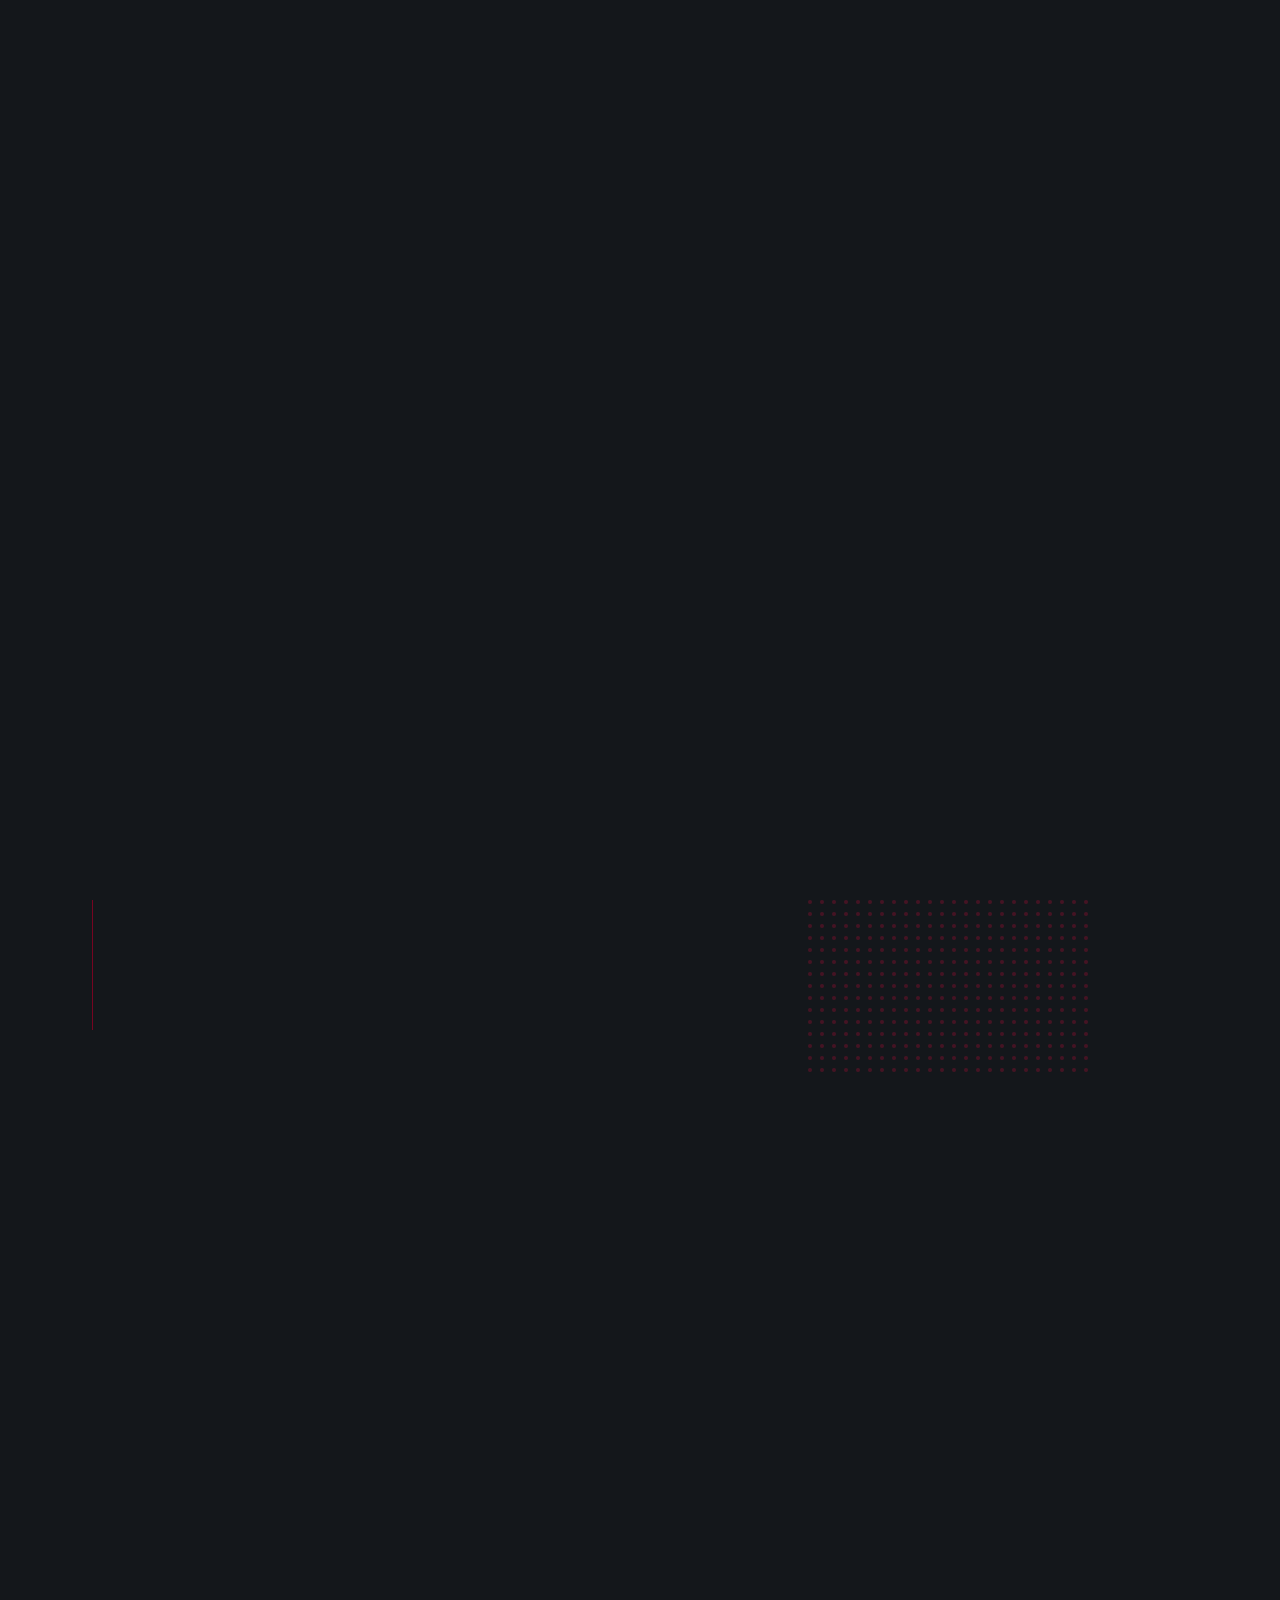
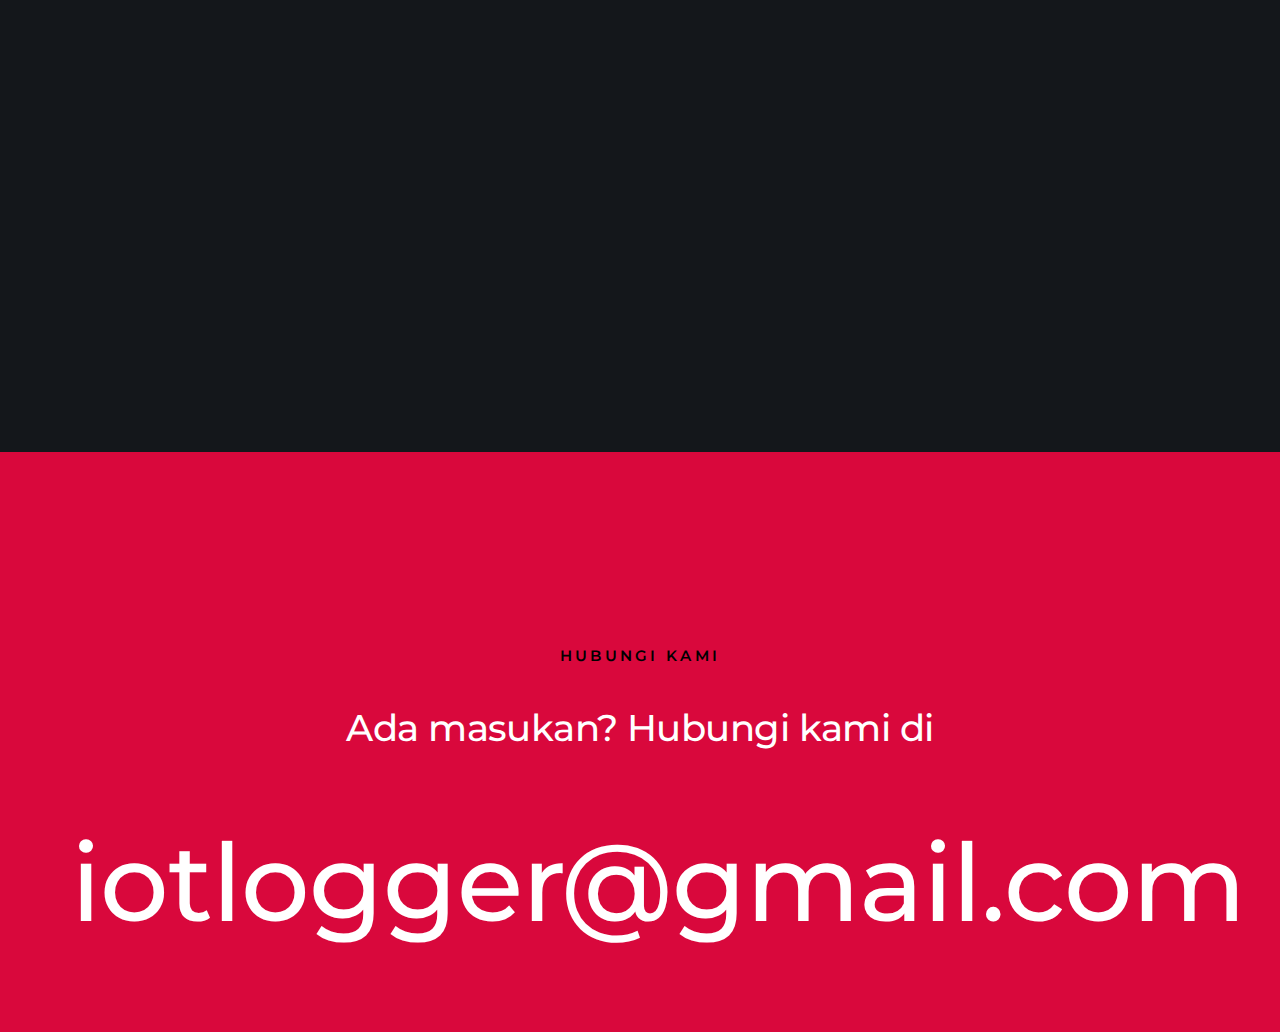
<file: index.html>
<!DOCTYPE html>
<html class="no-js" lang="id">
<head>

    <!--- informasi dasar halaman
    ================================================== -->
    <meta charset="utf-8">
    <title>IoT Logger</title>
    <meta name="description" content="">
    <meta name="author" content="">

    <!-- meta khusus untuk mobile
    ================================================== -->
    <meta name="viewport" content="width=device-width, initial-scale=1">

    <!-- CSS
    ================================================== -->
    <link rel="stylesheet" href="css/styles.css">
    <link rel="stylesheet" href="css/vendor.css">

    <!-- script
    ================================================== -->
    <script src="js/modernizr.js"></script>
    <script defer src="js/fontawesome/all.min.js"></script>

    <!-- favicons
    ================================================== -->
    <link rel="apple-touch-icon" sizes="180x180" href="apple-touch-icon.png">
    <link rel="icon" type="image/png" sizes="32x32" href="favicon-32x32.png">
    <link rel="icon" type="image/png" sizes="16x16" href="favicon-16x16.png">
    <link rel="manifest" href="site.webmanifest">

</head>

<body id="top">

    <!-- preloader
    ================================================== -->
    <div id="preloader">
        <div id="loader" class="dots-fade">
            <div></div>
            <div></div>
            <div></div>
        </div>
    </div>

    <!-- header
    ================================================== -->
    <header class="s-header">

        <div class="s-header__logo">
            <a href="index.html">
                <img src="images/logo.svg" alt="Halaman Utama">
            </a>
        </div>
    
        <div class="s-header__content">
            <nav class="s-header__nav-wrap">
                <ul class="s-header__nav">
                    <li><a class="smoothscroll" href="#hero" title="Intro">Beranda</a></li>
                    <li><a class="smoothscroll" href="#about" title="Tentang">Tentang</a></li>
                    <!-- Tombol Login dan Sign Up -->
                    <li><a href="login.html" class="btn-login">Masuk</a></li>
                    <li><a href="signup.html" class="btn-signup">Daftar</a></li>
                </ul>
            </nav>
        </div>

        <a class="s-header__menu-toggle" href="#0"><span>Menu</span></a>
    
    </header>    

    <!-- hero
    ================================================== -->
    <section id="hero" class="s-hero target-section">

        <div class="s-hero__bg">
            <div class="gradient-overlay"></div>
        </div>

        <div class="row s-hero__content">
            <div class="column">
                <h1>IoT Logger</h1>
                <div class="s-hero__content-about"></div>
            </div>
        </div>

        <div class="s-hero__scroll">
            <a href="#about" class="s-hero__scroll-link smoothscroll">Gulir ke Bawah</a>
        </div>

    </section>

    <!-- tentang
    ================================================== -->
    <section id="about" class="s-about">

        <div class="horizontal-line"></div>
    
        <div class="row">
            <div class="column large-12">
                <div class="section-title" data-num=" " data-aos="fade-up">
                    <h3 class="h6">Tentang IoT Logger</h3>
                </div>
            </div>
    
            <div class="column large-6 w-900-stack s-about__intro-text">
                <h1 class="display-1" data-aos="fade-up">IoT Logger: Pemantauan dan Visualisasi Data Real-Time</h1>
                <p class="lead" data-aos="fade-up">
                    IoT Logger adalah platform yang kuat dirancang untuk memantau dan memvisualisasikan data dari berbagai sensor IoT. Platform ini secara efisien melacak parameter seperti suhu, kelembapan, dan konduktivitas listrik, menyediakan wawasan untuk pengambilan keputusan yang cerdas.
                </p>
            </div>
        </div>
    
        <div class="row block-large-1-2 block-tab-full s-about__process item-list">
            <div class="column item item-process" data-aos="fade-up">
                <h3 class="item-title">Kumpulkan</h3>
                <p>Sistem mengumpulkan data sensor secara real-time dari berbagai sumber, memastikan informasi yang akurat untuk memantau lingkungan.</p>
            </div>
            <div class="column item item-process" data-aos="fade-up">
                <h3 class="item-title">Simpan</h3>
                <p>Data disimpan dengan aman di database InfluxDB, memungkinkan penyimpanan dan pengambilan data dalam jumlah besar secara efisien.</p>
            </div>
            <div class="column item item-process" data-aos="fade-up">
                <h3 class="item-title">Visualisasikan</h3>
                <p>Grafik dan dasbor yang intuitif memberikan representasi visual yang jelas dari data sensor, memungkinkan pengguna membuat keputusan cepat.</p>
            </div>
            <div class="column item item-process" data-aos="fade-up">
                <h3 class="item-title">Optimalkan</h3>
                <p>Dengan menganalisis pola data, pengguna dapat mengoptimalkan proses, meningkatkan efisiensi, dan mencegah potensi kegagalan sistem.</p>
            </div>
        </div>
    
    </section>

    <!-- kontak
    ================================================== -->
    <section class="s-contact">

        <div class="row narrower s-contact__top h-text-center">
            <div class="column">
                <h3 class="h6">Hubungi Kami</h3>
                <h1 class="display-1">Ada masukan? Hubungi kami di</h1>
            </div>
        </div>

        <div class="row h-text-center">
            <div class="column">
                <p class="s-contact__email">
                    <a href="mailto:iotlogger@gmail.com">iotlogger@gmail.com</a>
                </p>
            </div>
        </div>

    </section>

    <!-- Java Script
    ================================================== -->
    <script src="js/jquery-3.2.1.min.js"></script>
    <script src="js/plugins.js"></script>
    <script src="js/main.js"></script>

</body>
</html>
</file>
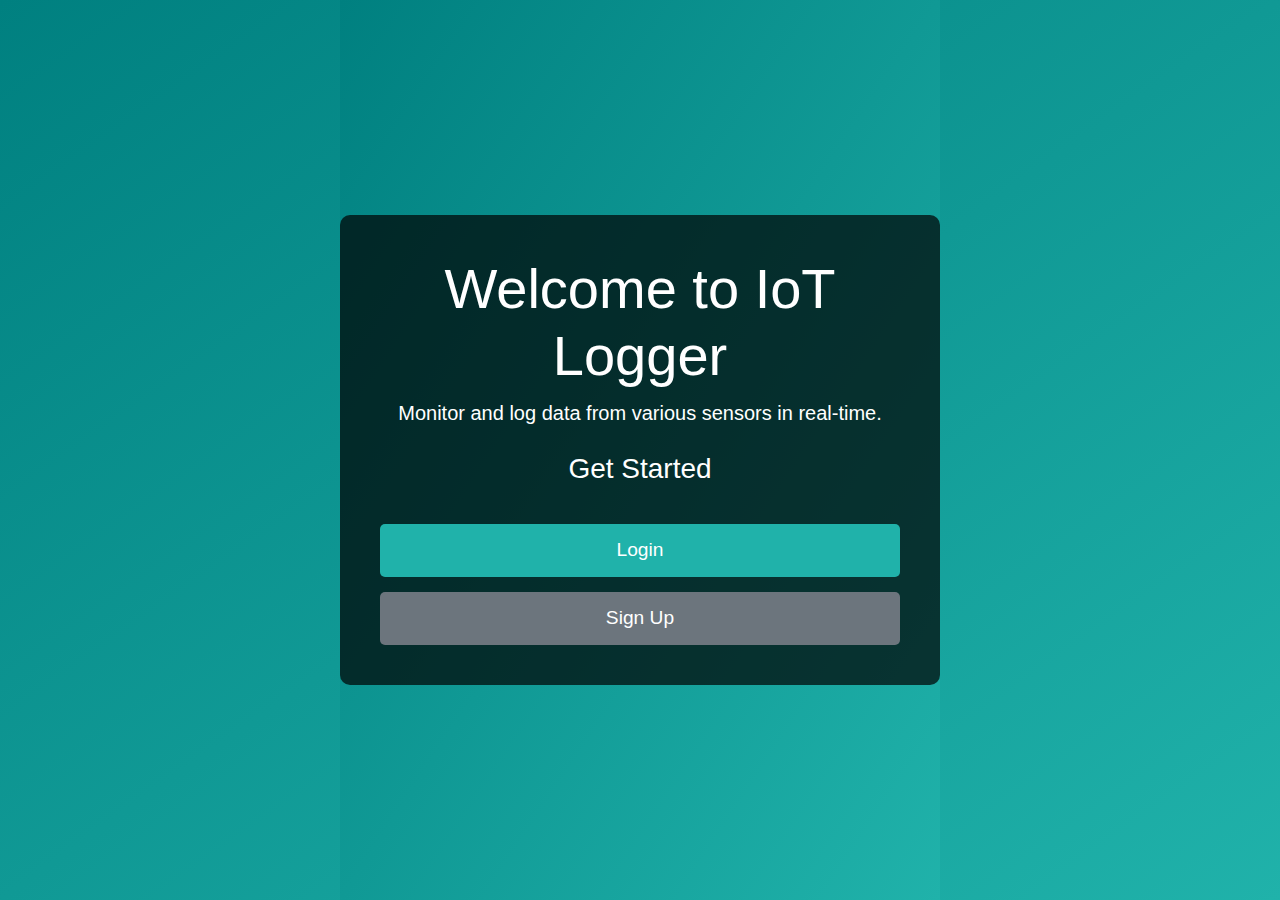
<file: Landing_Page.html>
<!DOCTYPE html>
<html lang="en">
<head>
    <meta charset="UTF-8">
    <meta name="viewport" content="width=device-width, initial-scale=1.0">
    <title>Welcome - IoT Logger</title>
    <link href="https://cdn.jsdelivr.net/npm/bootstrap@5.3.0-alpha1/dist/css/bootstrap.min.css" rel="stylesheet">
    <link rel="stylesheet" href="style.css">
    <style>
        body, html {
            height: 100%;
            margin: 0;
            font-family: Arial, sans-serif;
            display: flex;
            justify-content: center;
            align-items: center;
            background: linear-gradient(to bottom right, #008080, #20B2AA);
            color: white;
        }

        .container {
            max-width: 600px;
            width: 100%;
            text-align: center;
            padding: 40px;
            background: rgba(0, 0, 0, 0.7);
            border-radius: 10px;
        }

        .btn-primary, .btn-secondary {
            width: 100%;
            padding: 12px;
            font-size: 1.2rem;
            border-radius: 5px;
            margin-top: 15px;
        }

        .btn-primary {
            background-color: #20B2AA;
            border: none;
        }

        .btn-primary:hover {
            background-color: #008080;
        }

        .btn-secondary {
            background-color: #6c757d;
            border: none;
        }

        .btn-secondary:hover {
            background-color: #5a6268;
        }
    </style>
</head>
<body>
    <div class="container">
        <header>
            <h1 class="display-4">Welcome to IoT Logger</h1>
            <p class="lead">Monitor and log data from various sensors in real-time.</p>
        </header>

        <div class="content mt-4">
            <h3 class="mb-4">Get Started</h3>
            <a href="login.html" class="btn btn-primary">Login</a>
            <a href="signup.html" class="btn btn-secondary">Sign Up</a>
        </div>
    </div>

    <script src="https://cdn.jsdelivr.net/npm/bootstrap@5.3.0-alpha1/dist/js/bootstrap.bundle.min.js"></script>
</body>
</html>
</file>
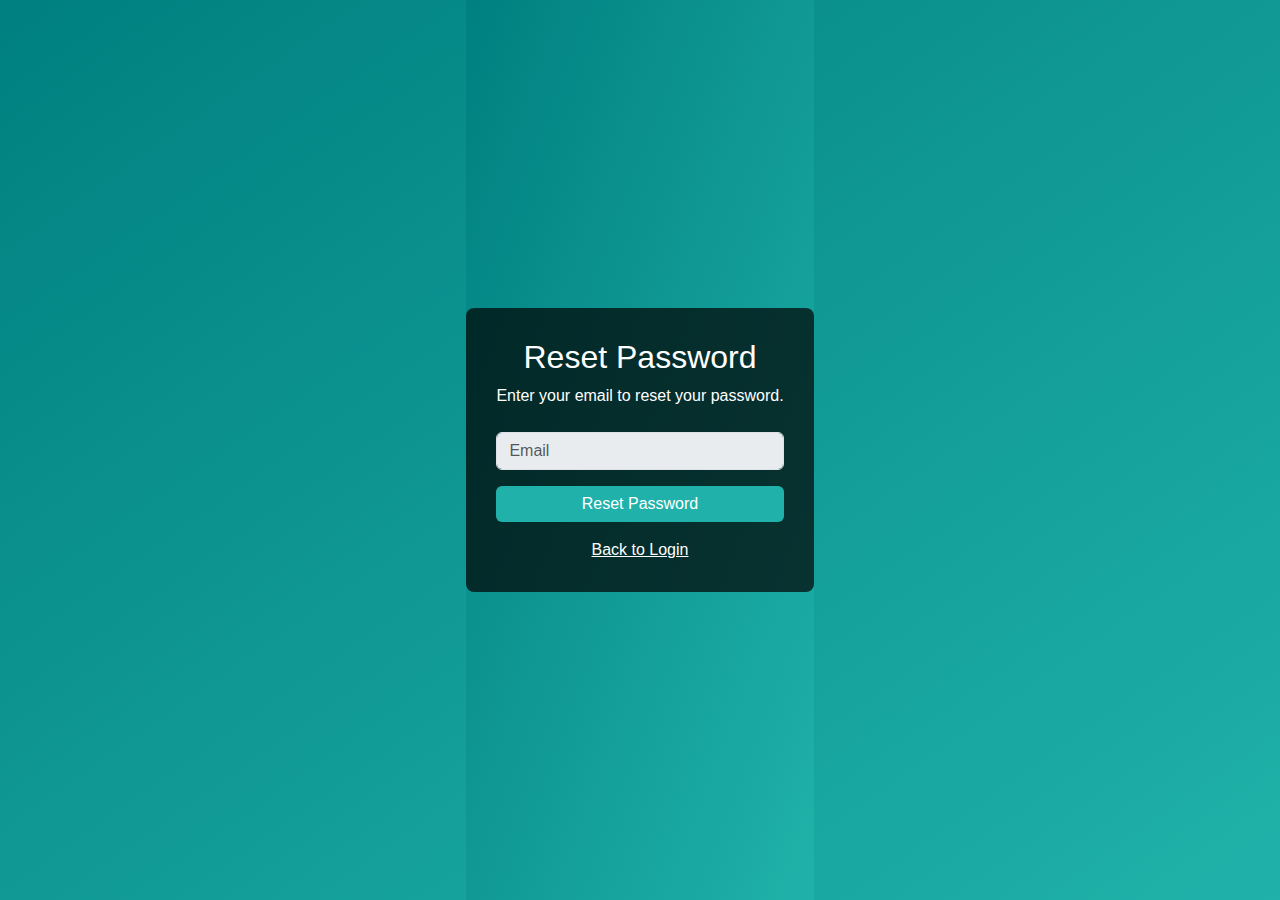
<file: reset-password.html>
<!DOCTYPE html>
<html lang="en">
<head>
    <meta charset="UTF-8">
    <meta name="viewport" content="width=device-width, initial-scale=1.0">
    <title>Reset Password - IoT Logger</title>
    <link href="https://cdn.jsdelivr.net/npm/bootstrap@5.3.0-alpha1/dist/css/bootstrap.min.css" rel="stylesheet">
    <link rel="stylesheet" href="style.css">
    <style>
        body, html {
            height: 100%;
            margin: 0;
            display: flex;
            justify-content: center;
            align-items: center;
            background: linear-gradient(to bottom right, #008080, #20B2AA);
            color: white;
        }
        .container {
            max-width: 400px;
            width: 100%;
            padding: 30px;
            background: rgba(0, 0, 0, 0.7);
            border-radius: 8px;
        }
        .form-control {
            background-color: #e9ecef;
        }
        .btn-primary {
            background-color: #20B2AA;
            border: none;
        }
        .btn-primary:hover {
            background-color: #008080;
        }
    </style>
</head>
<body>
    <div class="container text-center">
        <h2>Reset Password</h2>
        <p class="mb-4">Enter your email to reset your password.</p>
        <form action="login.html" method="post">
            <div class="mb-3">
                <input type="email" class="form-control" placeholder="Email" required>
            </div>
            <button type="submit" class="btn btn-primary w-100">Reset Password</button>
        </form>
        <div class="mt-3">
            <a href="login.html" class="text-white">Back to Login</a>
        </div>
    </div>
    <script src="https://cdn.jsdelivr.net/npm/bootstrap@5.3.0-alpha1/dist/js/bootstrap.bundle.min.js"></script>
</body>
</html>
</file>
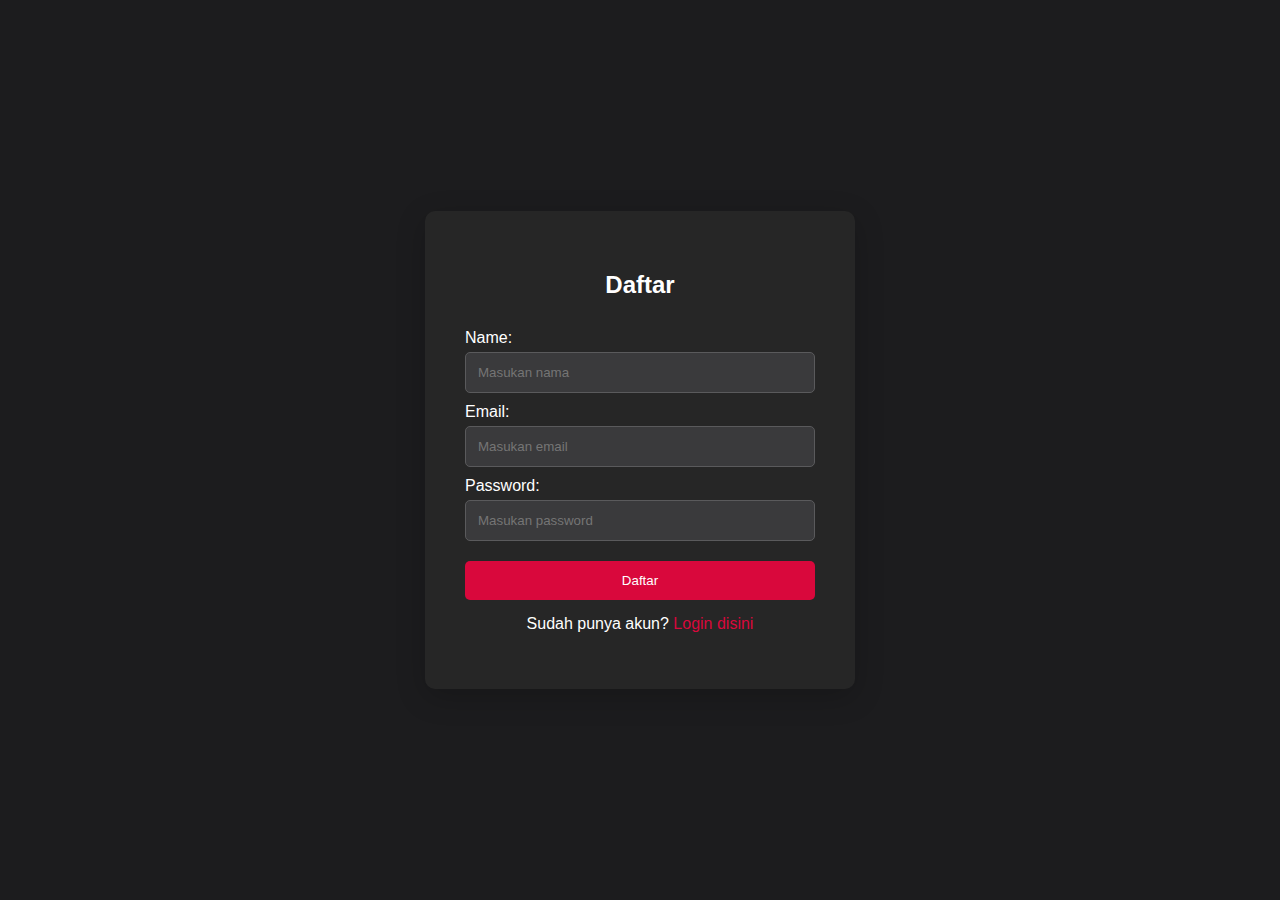
<file: signup.html>
<!DOCTYPE html>
<html lang="en">
<head>
    <meta charset="UTF-8">
    <meta name="viewport" content="width=device-width, initial-scale=1.0">
    <title>Daftar - IoT Logger</title>
    <link rel="stylesheet" href="css/style-login.css">
</head>
<body>
    <!-- Daftar Container -->
    <div class="auth-container">
        <h2>Daftar</h2>
        <form id="signupForm">
            <label for="signupName">Name:</label>
            <input type="text" id="signupName" placeholder="Masukan nama" required>

            <label for="signupEmail">Email:</label>
            <input type="email" id="signupEmail" placeholder="Masukan email" required>

            <label for="signupPassword">Password:</label>
            <input type="password" id="signupPassword" placeholder="Masukan password" required>

            <button type="button" onclick="signup()">Daftar</button>
        </form>
        <p>Sudah punya akun? <a href="login.html">Login disini</a></p>
    </div>

    <script src="js/login.js"></script>
</body>
</html>
</file>
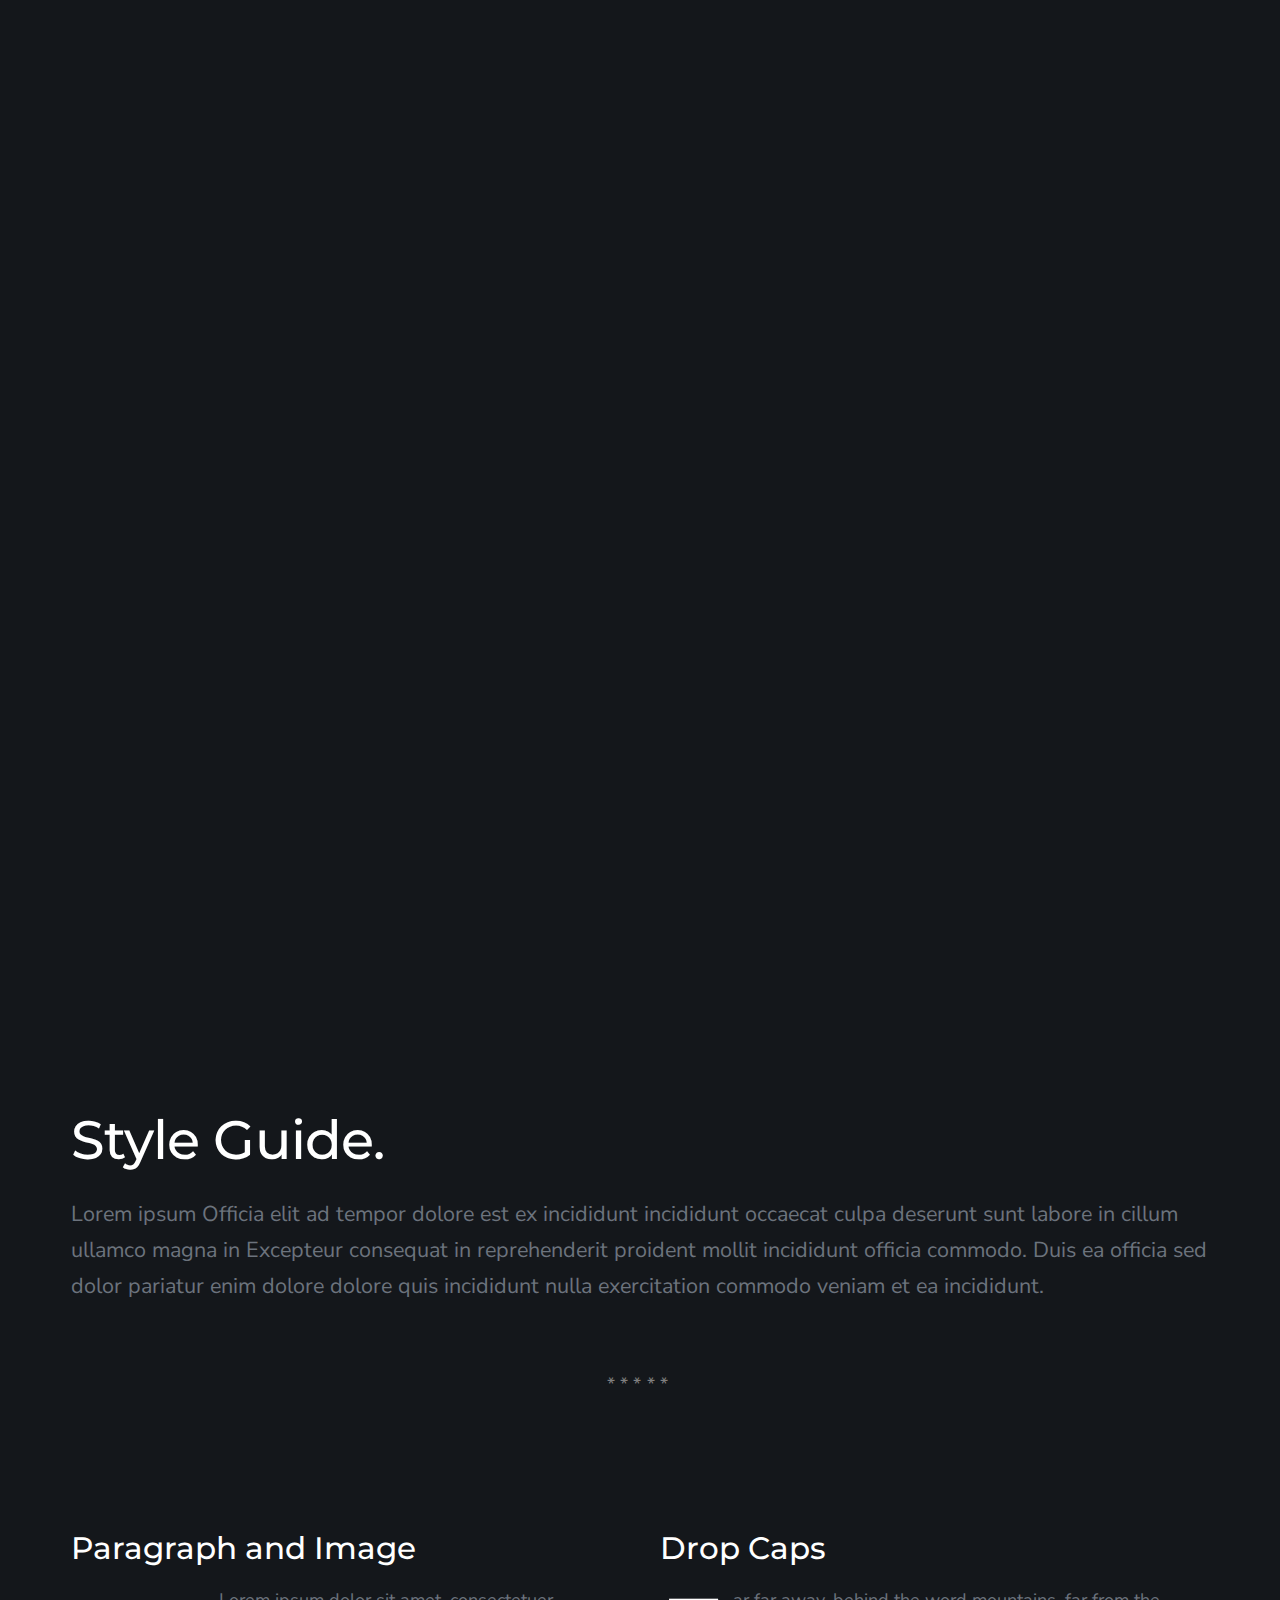
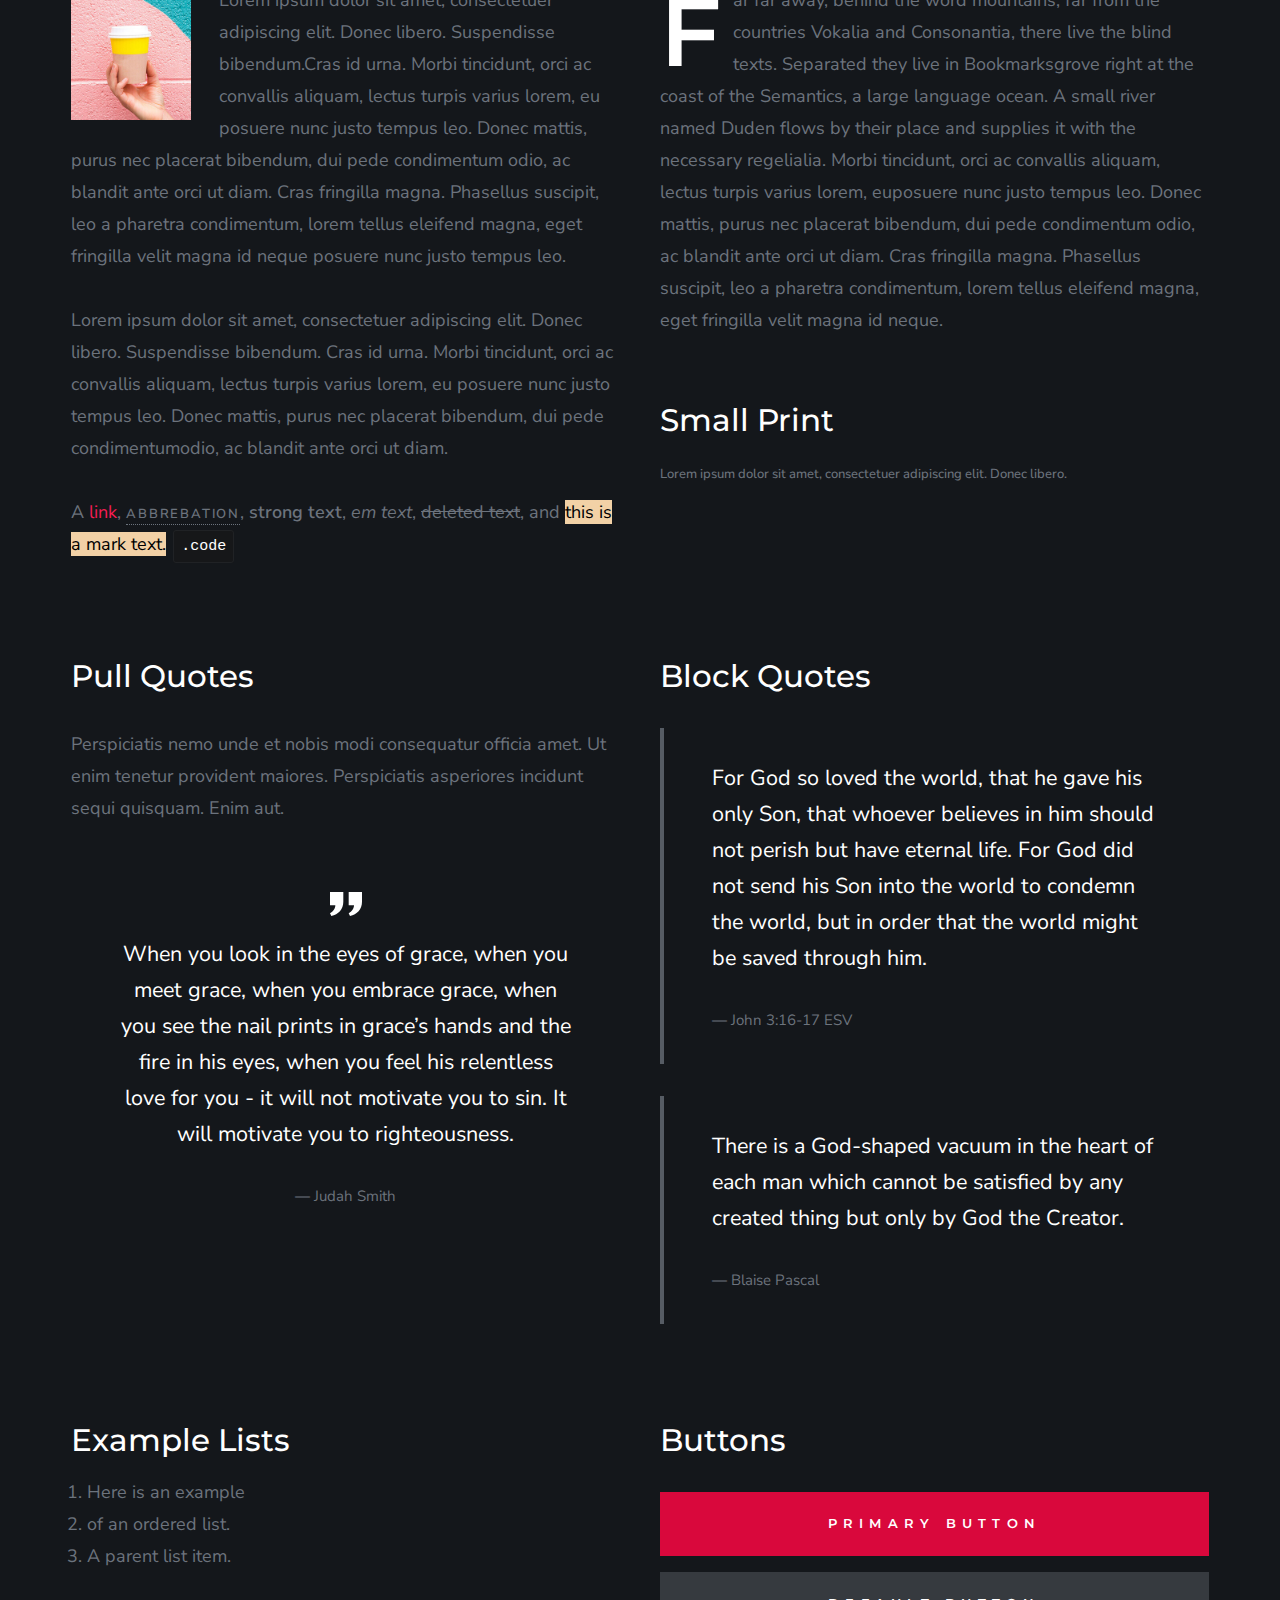
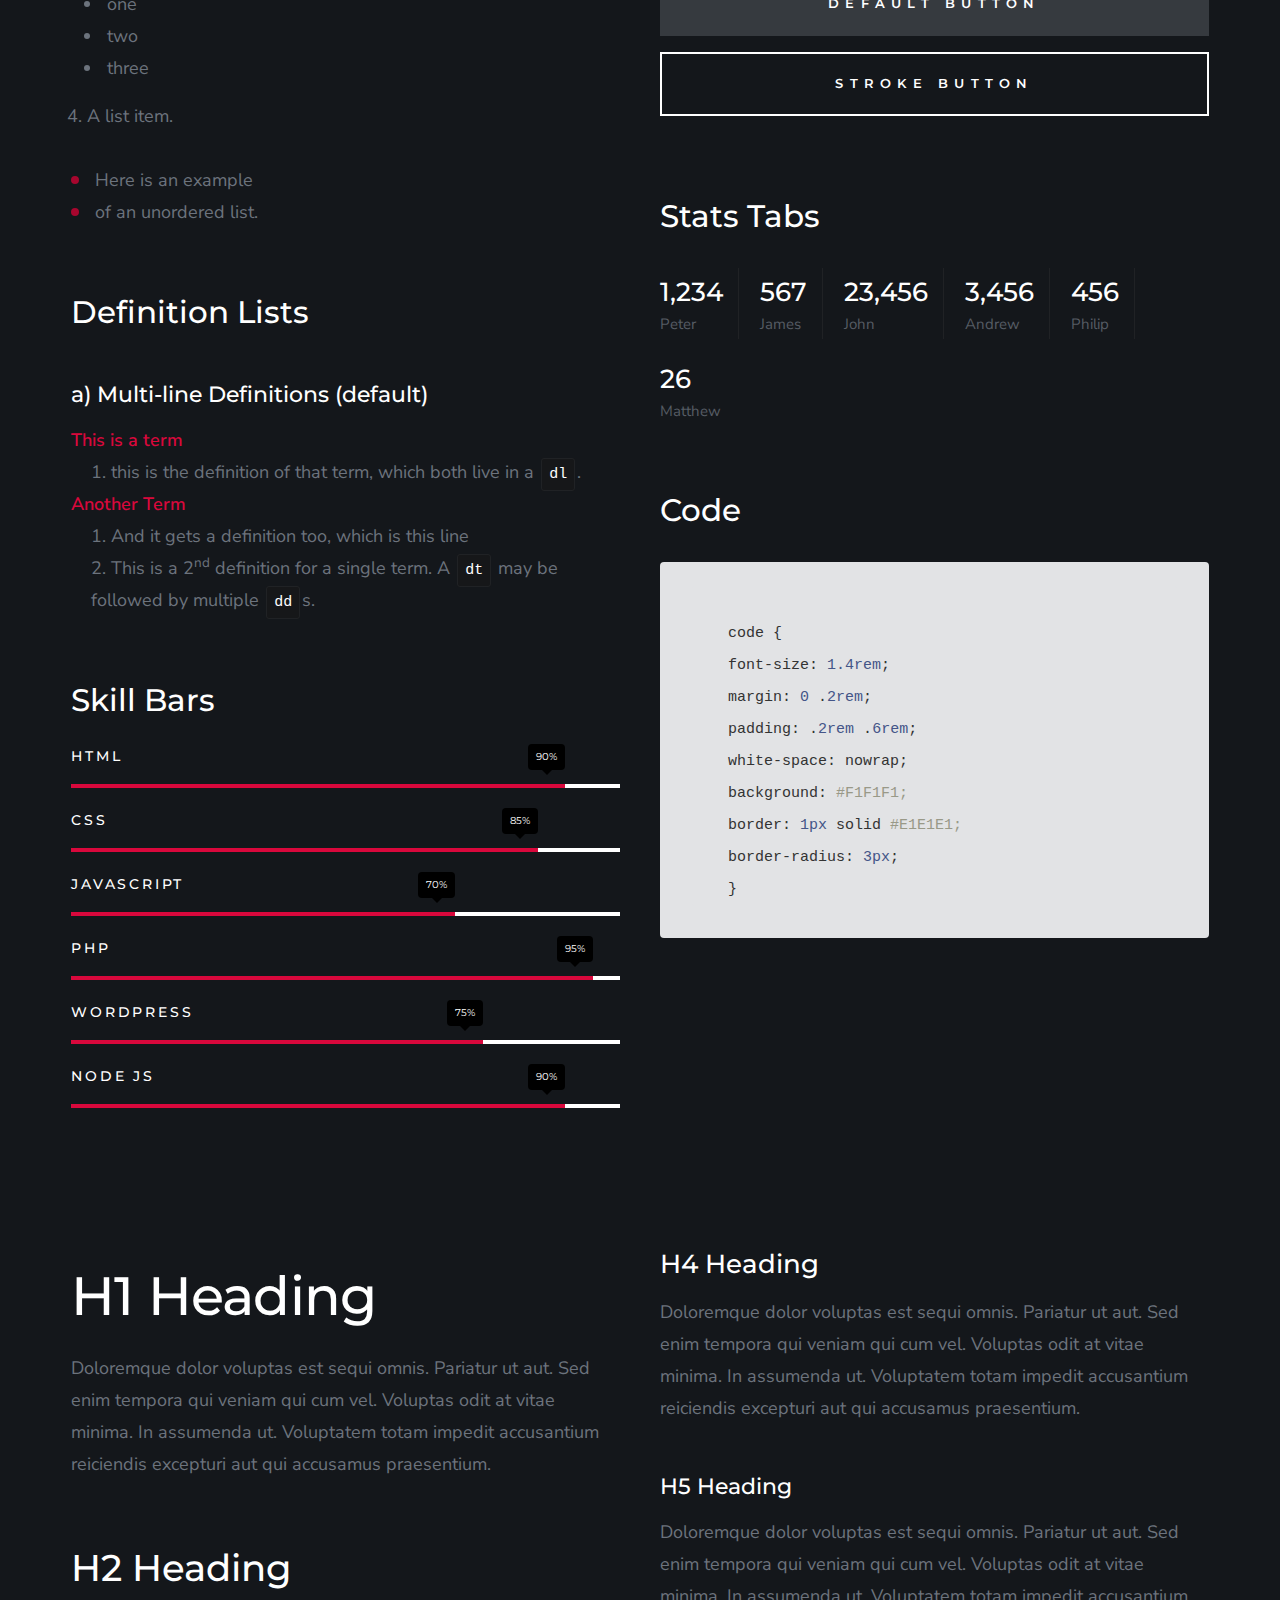
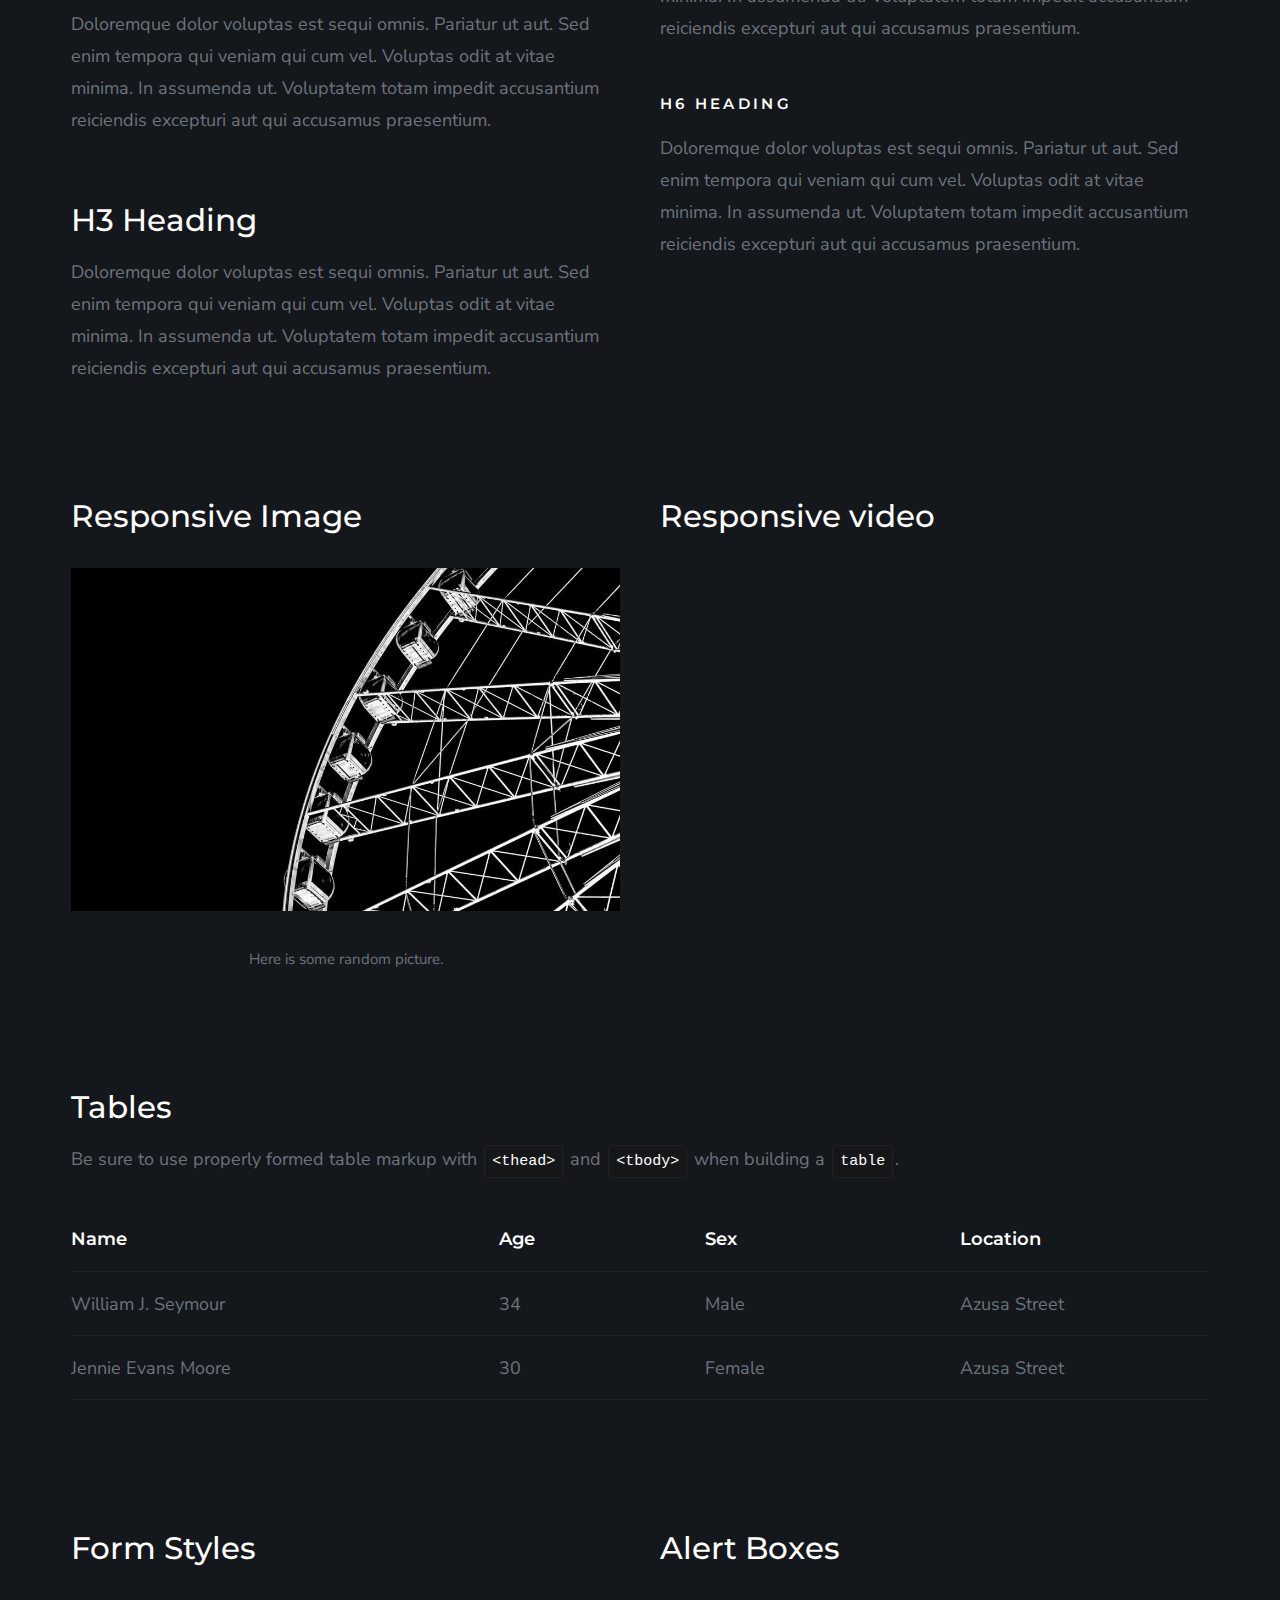
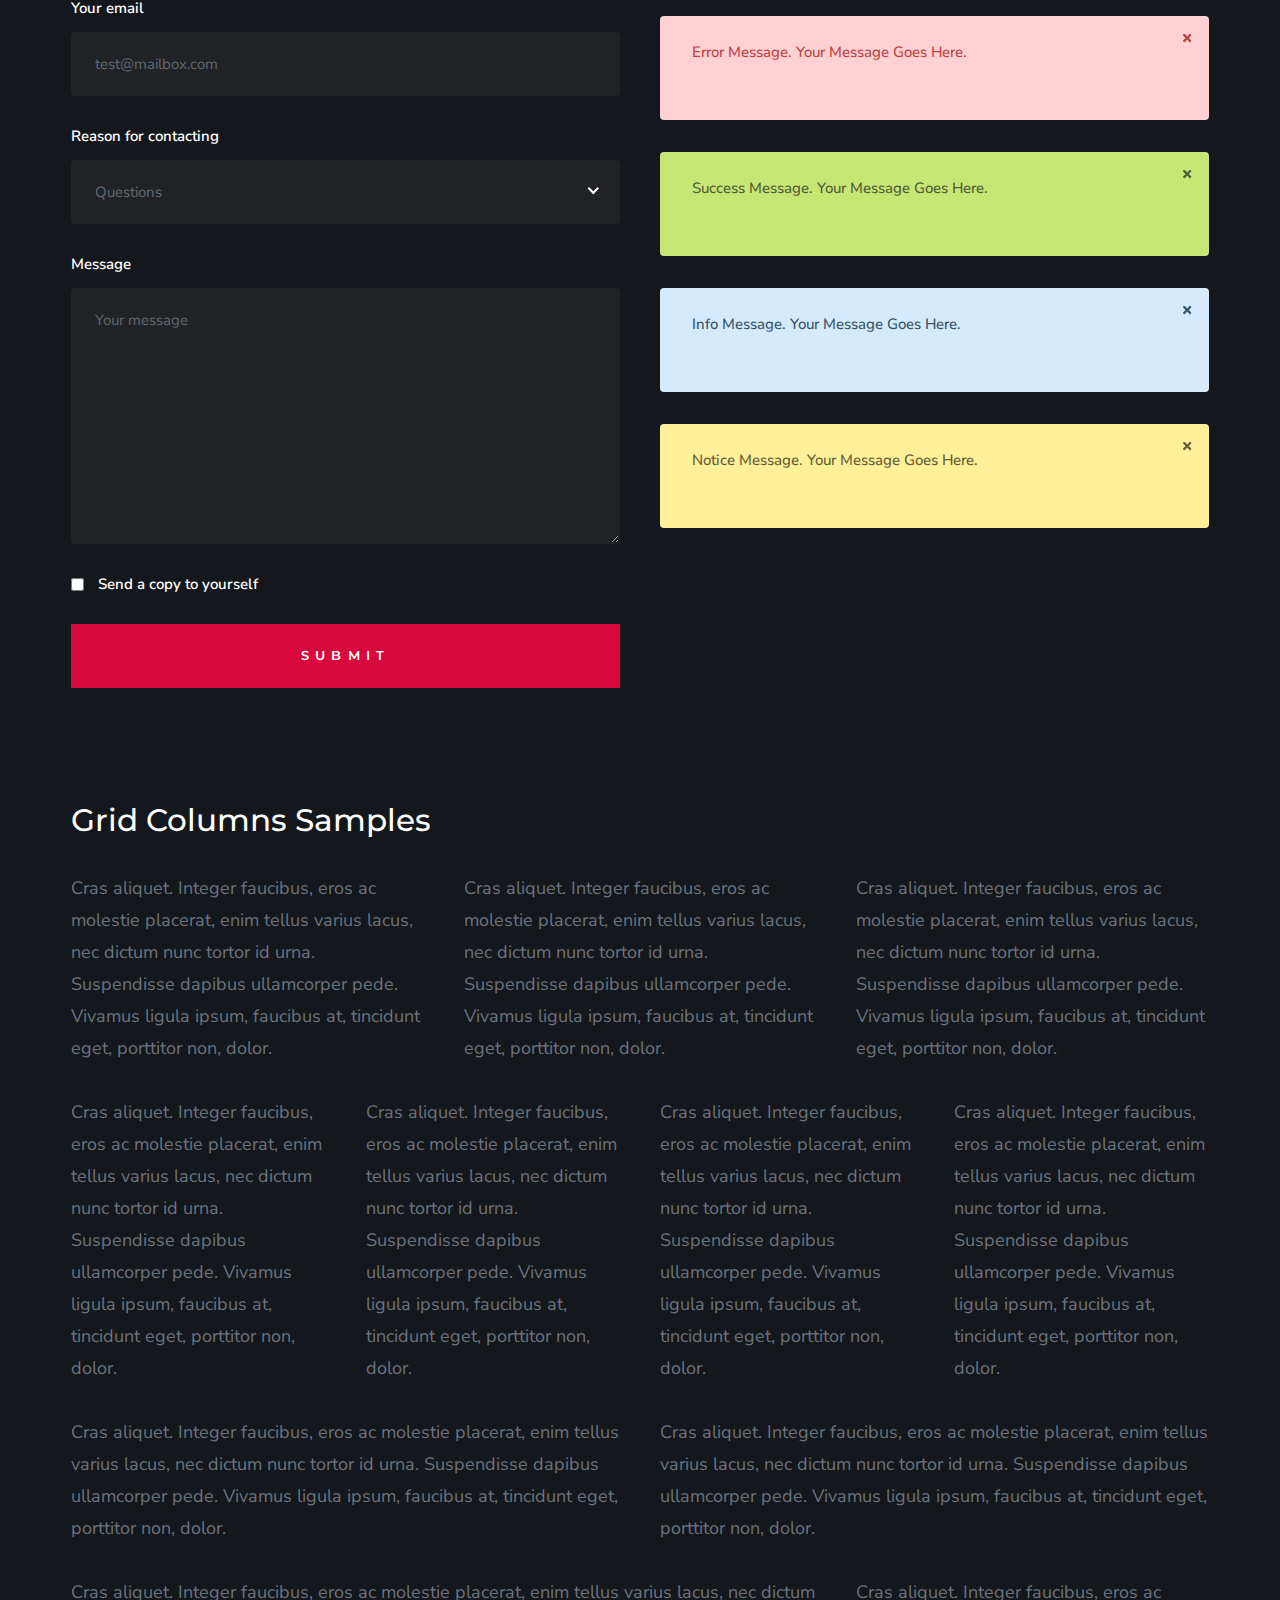
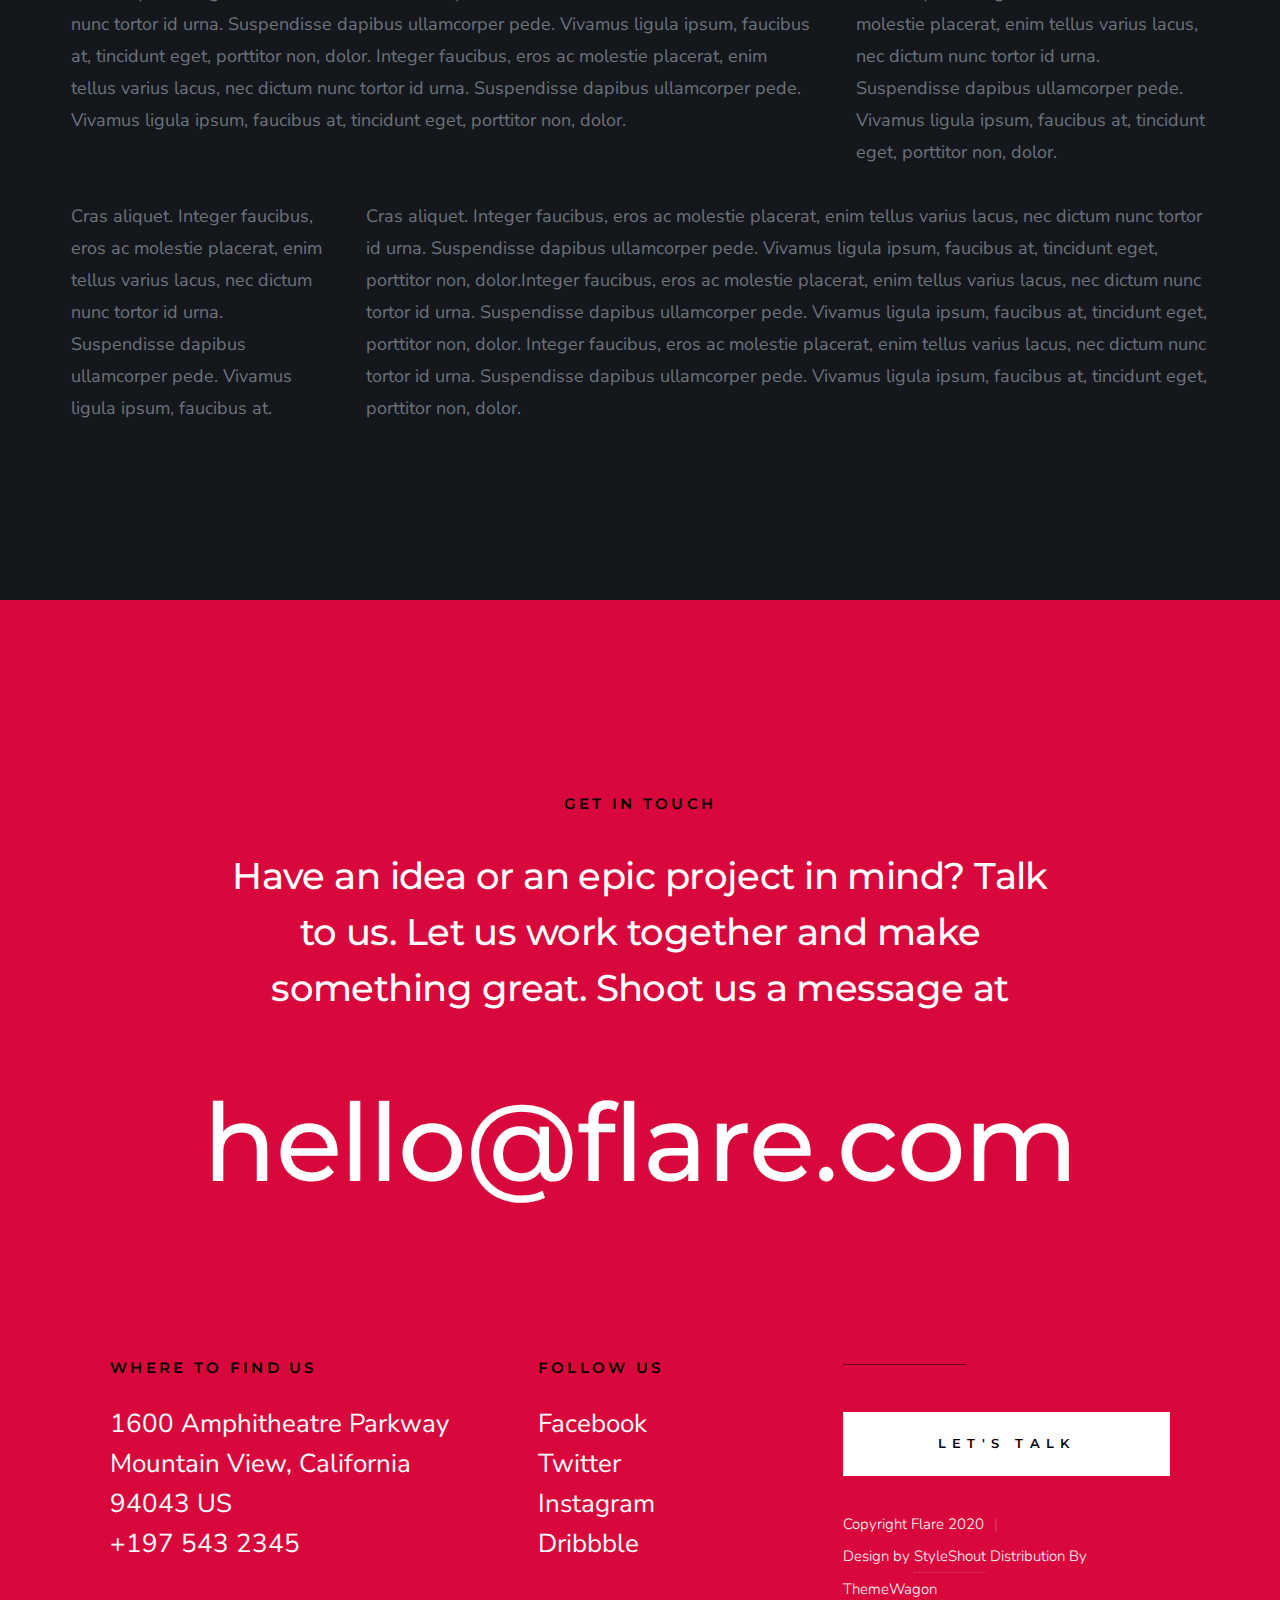
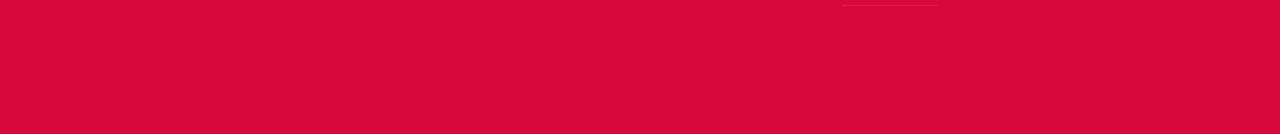
<file: styles.html>
<!DOCTYPE html>
<html class="no-js" lang="en">
<head>

    <!--- basic page needs
    ================================================== -->
    <meta charset="utf-8">
    <title>Flare - Styles</title>
    <meta name="description" content="">
    <meta name="author" content="">

    <!-- mobile specific metas
    ================================================== -->
    <meta name="viewport" content="width=device-width, initial-scale=1">

    <!-- CSS
    ================================================== -->
    <link rel="stylesheet" href="css/styles.css">
    <link rel="stylesheet" href="css/vendor.css">

    <style type="text/css" media="screen">
        .s-styles { 
            background-color: var(--color-bg);
            padding-top: calc(6.5 * var(--space));
            padding-bottom: calc(4.5 * var(--space));
            position: relative;
        }
        .s-styles .intro h1 {
            margin-top: 0;
        }
    </style>

    <!-- script
    ================================================== -->
    <script src="js/modernizr.js"></script>
    <script defer src="js/fontawesome/all.min.js"></script>

    <!-- favicons
    ================================================== -->
    <link rel="apple-touch-icon" sizes="180x180" href="apple-touch-icon.png">
    <link rel="icon" type="image/png" sizes="32x32" href="favicon-32x32.png">
    <link rel="icon" type="image/png" sizes="16x16" href="favicon-16x16.png">
    <link rel="manifest" href="site.webmanifest">

</head>

<body id="top">


    <!-- preloader
    ================================================== -->
    <div id="preloader">
        <div id="loader" class="dots-fade">
            <div></div>
            <div></div>
            <div></div>
        </div>
    </div>


    <!-- header
    ================================================== -->
    <header class="s-header">

        <div class="s-header__logo">
            <a href="index.html">
                <img src="images/logo.svg" alt="Homepage">
            </a>
        </div>

        <div class="s-header__content">
    
            <nav class="s-header__nav-wrap">
                <ul class="s-header__nav">
                    <li><a href="index.html#hero" title="Intro">Home</a></li>
                    <li><a href="index.html#about" title="About">About</a></li>
                    <li><a href="index.html#services" title="Services">Services</a></li>
                    <li><a href="index.html#portfolio" title="Works">Works</a></li>
                </ul>
            </nav> <!-- end s-header__nav-wrap -->

            <a href="mailto:#0" class="btn btn--primary btn--small">
                <svg xmlns="http://www.w3.org/2000/svg" width="24" height="24" viewBox="0 0 24 24"><path d="M24 0l-6 22-8.129-7.239 7.802-8.234-10.458 7.227-7.215-1.754 24-12zm-15 16.668v7.332l3.258-4.431-3.258-2.901z"/></svg>
                Get In Touch
            </a>

        </div> <!-- end header-content -->

        <a class="s-header__menu-toggle" href="#0"><span>Menu</span></a>

    </header> <!-- end s-header -->


    <!-- hero
    ================================================== -->
    <section id="hero" class="s-hero target-section">

        <div class="s-hero__bg">
            <div class="gradient-overlay"></div>
        </div>

        <div class="row s-hero__content">
            <div class="column">

                <h1>Hello.</h1>
                <div class="s-hero__content-about">

                    <p>
                    We are Flare. We love <br>
                    building great brands <br>
                    & digital experiences.
                    </p>
    
                    <footer>
                        <div class="s-hero__content-social">
                            <a href="#0"><i class="fab fa-facebook-f" aria-hidden="true"></i></a>
                            <a href="#0"><i class="fab fa-twitter" aria-hidden="true"></i></a>
                            <a href="#0"><i class="fab fa-instagram" aria-hidden="true"></i></a>
                            <a href="#0"><i class="fab fa-dribbble" aria-hidden="true"></i></a>
                        </div>
                    </footer>
                </div>

            </div>
        </div>

        <div class="s-hero__video">
            <a class="s-hero__video-link" href="https://player.vimeo.com/video/117310401?color=01aef0&amp;title=0&amp;byline=0&amp;portrait=0" data-lity="">
                <svg xmlns="http://www.w3.org/2000/svg" width="24" height="24" viewBox="0 0 24 24"><path d="M21 12l-18 12v-24z"/></svg>
                <span class="s-hero__video-text">Play Video</span>
            </a>
        </div>

        <div class="s-hero__scroll">
            <a href="#styles" class="s-hero__scroll-link smoothscroll">
                Scroll Down
            </a>
        </div>

    </section> <!-- end s-hero -->


    <!-- s-styles
    ================================================== -->
    <section id="styles" class="s-styles">

        <div class="row">

            <div class="column large-12 intro">

                <h1>Style Guide.</h1>

                <p class="lead">Lorem ipsum Officia elit ad tempor dolore est ex incididunt incididunt occaecat culpa deserunt 
                sunt labore in cillum ullamco magna in Excepteur consequat in reprehenderit proident mollit incididunt officia commodo.
                Duis ea officia sed dolor pariatur enim dolore dolore quis incididunt nulla exercitation commodo veniam et ea incididunt.
                </p>

                <hr class="fancy">
            </div>

        </div> <!-- end row -->

        <div class="row">

            <div class="column large-6 tab-12">

                <h3>Paragraph and Image</h3>

                <p><a href="#"><img width="120" height="120" class="h-pull-left" alt="sample-image" src="images/sample-image.jpg"></a>
                Lorem ipsum dolor sit amet, consectetuer adipiscing elit. Donec libero. Suspendisse bibendum.Cras id urna. Morbi 
                tincidunt, orci ac convallis aliquam, lectus turpis varius lorem, eu posuere nunc justo tempus leo. Donec mattis, 
                purus nec placerat bibendum, dui pede condimentum odio, ac blandit ante orci ut diam. Cras fringilla magna. 
                Phasellus suscipit, leo a pharetra condimentum, lorem tellus eleifend magna, eget fringilla velit magna id 
                neque posuere nunc justo tempus leo. </p>

                <p>
                Lorem ipsum dolor sit amet, consectetuer adipiscing elit. Donec libero. Suspendisse bibendum. Cras id urna. 
                Morbi tincidunt, orci ac convallis aliquam, lectus turpis varius lorem, eu posuere nunc justo tempus leo. 
                Donec mattis, purus nec placerat bibendum, dui pede condimentumodio, ac blandit ante orci ut diam.	
                </p>

                <p>A <a href="#">link</a>,
                <abbr title="this really isn't a very good description">abbrebation</abbr>,
                <strong>strong text</strong>,
                <em>em text</em>,
                <del>deleted text</del>, and
                <mark>this is a mark text.</mark>
                <code>.code</code>
                </p>

            </div>

            <div class="column large-6 tab-12">

                <h3>Drop Caps</h3>

                <p class="drop-cap">Far far away, behind the word mountains, far from the countries Vokalia and Consonantia,
                there live the blind texts. Separated they live in Bookmarksgrove right at the coast of the
                Semantics, a large language ocean. A small river named Duden flows by their place and supplies it with the 
                necessary regelialia. Morbi tincidunt, orci ac convallis aliquam, lectus turpis varius lorem, 
                euposuere nunc justo tempus leo. Donec mattis, purus nec placerat bibendum, dui pede condimentum odio, 
                ac blandit ante orci ut diam. Cras fringilla magna. Phasellus suscipit, leo a pharetra condimentum, 
                lorem tellus eleifend magna, eget fringilla velit magna id neque.
                </p>

                <h3>Small Print</h3>

                <p><small>Lorem ipsum dolor sit amet, consectetuer adipiscing elit. Donec libero.</small></p>

            </div>

        </div> <!-- end row -->

        <div class="row">

            <div class="column large-6 tab-12">

                <h3 class="h-add-bottom">Pull Quotes</h3>

                <p>
                Perspiciatis nemo unde et nobis modi consequatur officia amet. Ut enim 
                tenetur provident maiores. Perspiciatis asperiores incidunt sequi 
                quisquam. Enim aut. 
                </p>

                <figure class="pull-quote">
                    <blockquote>
                        <p>
                        When you look in the eyes of grace, when you meet grace, 
                        when you embrace grace, when you see the nail prints in 
                        grace’s hands and the fire in his eyes, when you feel his 
                        relentless love for you - it will not motivate you to sin. 
                        It will motivate you to righteousness.
                        </p>

                        <footer>
                            <cite>Judah Smith</cite>
                        </footer>
                    </blockquote>
                </figure>

            </div>

            <div class="column large-6 tab-12">

                <h3 class="h-add-bottom">Block Quotes</h3>

                <blockquote cite="http://where-i-got-my-info-from.com">
                    <p>
                    For God so loved the world, that he gave his only Son, that whoever believes in 
                    him should not perish but have eternal life. For God did not send his Son into 
                    the world to condemn the world, but in order that the world might be 
                    saved through him.
                    </p>

                    <footer>
                        <cite>
                            <a href="#0">John 3:16-17 ESV</a>
                        </cite>
                    </footer>

                </blockquote>

                <blockquote>
                    <p>There is a God-shaped vacuum in the heart of each man which cannot be satisfied 
                    by any created thing but only by God the Creator.</p>

                    <footer>
                        <cite>Blaise Pascal</cite>
                    </footer>

                </blockquote>

            </div>

        </div> <!-- end row -->

        <div class="row h-add-half-bottom">

            <div class="column large-6 tab-12">

                <h3>Example Lists</h3>

                <ol>
                    <li>Here is an example</li>
                    <li>of an ordered list.</li>
                    <li>A parent list item.
                        <ul>
                            <li>one</li>
                            <li>two</li>
                            <li>three</li>
                        </ul>
                        </li>
                        <li>A list item.</li>
                    </ol>

                <ul class="disc">
                    <li>Here is an example</li>
                    <li>of an unordered list.</li>
                </ul>

                <h3>Definition Lists</h3>

                <h5>a) Multi-line Definitions (default) </h5>

                <dl class="dictionary-style">
                    <dt><strong>This is a term</strong></dt>
                        <dd>this is the definition of that term, which both live in a <code>dl</code>.</dd>
                    <dt><strong>Another Term</strong></dt>
                        <dd>And it gets a definition too, which is this line</dd>
                        <dd>This is a 2<sup>nd</sup> definition for a single term. A <code>dt</code> may be followed by multiple <code>dd</code>s.</dd>
                </dl>

                <h3 class="h-add-bottom">Skill Bars</h3>

                <ul class="skill-bars">
                    <li>
                    <div class="progress percent90"><span>90%</span></div>
                    <strong>HTML</strong>
                    </li>
                    <li>
                    <div class="progress percent85"><span>85%</span></div>
                    <strong>CSS</strong>
                    </li>
                    <li>
                    <div class="progress percent70"><span>70%</span></div>
                    <strong>Javascript</strong>
                    </li>
                    <li>
                    <div class="progress percent95"><span>95%</span></div>
                    <strong>PHP</strong>
                    </li>
                    <li>
                    <div class="progress percent75"><span>75%</span></div>
                    <strong>Wordpress</strong>
                    </li>
                    <li>
                    <div class="progress percent90"><span>90%</span></div>
                    <strong>Node JS</strong>
                    </li>
                </ul>

            </div>

            <div class="column large-6 tab-12">

                <h3 class="h-add-bottom">Buttons</h3>

                <p>
                    <a class="btn btn--primary h-full-width" href="#0">Primary Button</a>
                    <a class="btn h-full-width" href="#0">Default Button</a>
                    <a class="btn btn--stroke h-full-width" href="#0">Stroke Button</a>
                </p>

                <h3>Stats Tabs</h3>

                <ul class="stats-tabs">
                    <li><a href="#0">1,234 <em>Peter</em></a></li>
                    <li><a href="#0">567 <em>James</em></a></li>
                    <li><a href="#0">23,456 <em>John</em></a></li>
                    <li><a href="#0">3,456 <em>Andrew</em></a></li>
                    <li><a href="#0">456 <em>Philip</em></a></li>
                    <li><a href="#0">26 <em>Matthew</em></a></li>
                </ul>

                <h3 class="h-add-bottom">Code</h3>
<pre><code>
    code {
    font-size: 1.4rem;
    margin: 0 .2rem;
    padding: .2rem .6rem;
    white-space: nowrap;
    background: #F1F1F1;
    border: 1px solid #E1E1E1;	
    border-radius: 3px;
    }
</code></pre>

            </div>

        </div> <!-- end row -->

        <div class="row h-add-half-bottom">

            <div class="column large-6 tab-12">
                    
                <h1>H1 Heading</h1>
                <p>Doloremque dolor voluptas est sequi omnis. Pariatur ut aut. Sed enim tempora qui veniam qui cum vel. 
                Voluptas odit at vitae minima. In assumenda ut. Voluptatem totam impedit accusantium reiciendis excepturi aut qui accusamus praesentium.</p>

                <h2>H2 Heading</h2>
                <p>Doloremque dolor voluptas est sequi omnis. Pariatur ut aut. Sed enim tempora qui veniam qui cum vel. 
                Voluptas odit at vitae minima. In assumenda ut. Voluptatem totam impedit accusantium reiciendis excepturi aut qui accusamus praesentium.</p>

                <h3>H3 Heading</h3>
                <p>Doloremque dolor voluptas est sequi omnis. Pariatur ut aut. Sed enim tempora qui veniam qui cum vel. 
                Voluptas odit at vitae minima. In assumenda ut. Voluptatem totam impedit accusantium reiciendis excepturi aut qui accusamus praesentium.</p>

                
            </div>

            <div class="column large-6 tab-12">
                <h4>H4 Heading</h4>
                <p>Doloremque dolor voluptas est sequi omnis. Pariatur ut aut. Sed enim tempora qui veniam qui cum vel. 
                Voluptas odit at vitae minima. In assumenda ut. Voluptatem totam impedit accusantium reiciendis excepturi aut qui accusamus praesentium.</p>

                <h5>H5 Heading</h5>
                <p>Doloremque dolor voluptas est sequi omnis. Pariatur ut aut. Sed enim tempora qui veniam qui cum vel. 
                Voluptas odit at vitae minima. In assumenda ut. Voluptatem totam impedit accusantium reiciendis excepturi aut qui accusamus praesentium.</p>

                <h6>H6 Heading</h6>
                <p>Doloremque dolor voluptas est sequi omnis. Pariatur ut aut. Sed enim tempora qui veniam qui cum vel. 
                Voluptas odit at vitae minima. In assumenda ut. Voluptatem totam impedit accusantium reiciendis excepturi aut qui accusamus praesentium.</p>
    
                
            </div>

        </div> <!-- end row -->

        <div class="row h-add-half-bottom">

            <div class="column large-6 tab-12">

                <h3 class="h-add-bottom">Responsive Image</h3>

                <figure>
                    <img src="images/wheel-500.jpg" 
                    srcset="images/wheel-1000.jpg 1000w, 
                    images/wheel-500.jpg 500w" 
                    sizes="(max-width: 1000px) 100vw, 1000px" alt="">

                    <figcaption>
                        Here is some random picture.
                    </figcaption>
                </figure>

            </div>

            <div class="column large-6 tab-12">

                <h3 class="h-add-bottom">Responsive video</h3>

                <div class="video-container">
                <iframe src="https://player.vimeo.com/video/14592941?color=00a650&title=0&byline=0&portrait=0" width="500" height="281" frameborder="0" webkitallowfullscreen mozallowfullscreen allowfullscreen></iframe> 
                </div>

            </div>
            
        </div> <!-- end row -->

        <div class="row h-add-bottom">

            <div class="column large-12">

                <h3>Tables</h3>
                <p>Be sure to use properly formed table markup with <code>&lt;thead&gt;</code> and <code>&lt;tbody&gt;</code> when building a <code>table</code>.</p>

                <div class="table-responsive">

                    <table>
                            <thead>
                            <tr>
                                <th>Name</th>
                                <th>Age</th>
                                <th>Sex</th>
                                <th>Location</th>
                            </tr>
                            </thead>
                            <tbody>
                            <tr>
                                <td>William J. Seymour</td>
                                <td>34</td>
                                <td>Male</td>
                                <td>Azusa Street</td>
                            </tr>
                            <tr>
                                <td>Jennie Evans Moore</td>
                                <td>30</td>
                                <td>Female</td>
                                <td>Azusa Street</td>
                            </tr>
                            </tbody>
                    </table>

                </div>

            </div>
            
        </div> <!-- end row -->


        <div class="row">

            <div class="column large-6 tab-12">

                <h3 class="h-add-bottom">Form Styles</h3>

                <form>
                    <div>
                        <label for="sampleInput">Your email</label>
                        <input class="h-full-width" type="email" placeholder="test@mailbox.com" id="sampleInput">
                    </div>
                    <div>
                        <label for="sampleRecipientInput">Reason for contacting</label>
                        <div class="ss-custom-select">
                            <select class="h-full-width" id="sampleRecipientInput">
                                <option value="Option 1">Questions</option>
                                <option value="Option 2">Report</option>
                                <option value="Option 3">Others</option>
                            </select>
                        </div>
                    </div>
                    
                    <label for="exampleMessage">Message</label>
                    <textarea class="h-full-width" placeholder="Your message" id="exampleMessage"></textarea>

                    <label class="h-add-bottom">
                        <input type="checkbox">
                        <span class="label-text">Send a copy to yourself</span>
                    </label>
                
                    <input class="btn--primary h-full-width" type="submit" value="Submit">
                </form>

            </div>

            <div class="column large-6 tab-12">

                <h3>Alert Boxes</h3>

                <br>
                
                <div class="alert-box alert-box--error hideit">
                    <p>Error Message. Your Message Goes Here.</p>
                    <i class="fa fa-times alert-box__close" aria-hidden="true"></i>
                </div><!-- end error -->
                        
                <div class="alert-box alert-box--success hideit">
                    <p>Success Message. Your Message Goes Here.</p>
                    <i class="fa fa-times alert-box__close" aria-hidden="true"></i>
                </div><!-- end success -->
                        
                <div class="alert-box alert-box--info hideit">
                    <p>Info Message. Your Message Goes Here.</p>
                    <i class="fa fa-times alert-box__close" aria-hidden="true"></i>
                </div><!-- end info -->
                        
                <div class="alert-box alert-box--notice hideit">
                    <p>Notice Message. Your Message Goes Here.</p>
                    <i class="fa fa-times alert-box__close" aria-hidden="true"></i>
                </div><!-- end notice -->
            
            </div>

        </div> <!-- end row -->

        <div class="row">

            <div class="large-12 column">
               <h3 class="h-add-bottom">Grid Columns Samples</h3>
            </div>
   
        </div> <!-- Row End-->


        <div class="row">
   
            <div class="large-4 mob-12 column">
                <p>
                Cras aliquet. Integer faucibus, eros ac molestie placerat, enim tellus varius lacus,
                nec dictum nunc tortor id urna. Suspendisse dapibus ullamcorper pede. Vivamus ligula ipsum,
                faucibus at, tincidunt eget, porttitor non, dolor. 
                </p>
             </div>
   
            <div class="large-4 mob-12 column">
                <p>
                Cras aliquet. Integer faucibus, eros ac molestie placerat, enim tellus varius lacus,
                nec dictum nunc tortor id urna. Suspendisse dapibus ullamcorper pede. Vivamus ligula ipsum,
                faucibus at, tincidunt eget, porttitor non, dolor. 
                </p>
            </div>
   
            <div class="large-4 mob-12 column">
                <p>
                Cras aliquet. Integer faucibus, eros ac molestie placerat, enim tellus varius lacus,
                nec dictum nunc tortor id urna. Suspendisse dapibus ullamcorper pede. Vivamus ligula ipsum,
                faucibus at, tincidunt eget, porttitor non, dolor. 
                </p>
            </div>
   
        </div>
   
        <div class="row">
   
            <div class="large-3 tab-6 mob-12 column">
                <p>
                Cras aliquet. Integer faucibus, eros ac molestie placerat, enim tellus varius lacus,
                nec dictum nunc tortor id urna. Suspendisse dapibus ullamcorper pede. Vivamus ligula ipsum,
                faucibus at, tincidunt eget, porttitor non, dolor. 
                </p>
            </div>
   
            <div class="large-3 tab-6 mob-12 column">
                <p>
                Cras aliquet. Integer faucibus, eros ac molestie placerat, enim tellus varius lacus,
                nec dictum nunc tortor id urna. Suspendisse dapibus ullamcorper pede. Vivamus ligula ipsum,
                faucibus at, tincidunt eget, porttitor non, dolor. 
                </p>
            </div>
   
            <div class="large-3 tab-6 mob-12 column">
                <p>
                Cras aliquet. Integer faucibus, eros ac molestie placerat, enim tellus varius lacus,
                nec dictum nunc tortor id urna. Suspendisse dapibus ullamcorper pede. Vivamus ligula ipsum,
                faucibus at, tincidunt eget, porttitor non, dolor. 
                </p>
            </div>
   
            <div class="large-3 tab-6 mob-12 column">
                <p>
                Cras aliquet. Integer faucibus, eros ac molestie placerat, enim tellus varius lacus,
                nec dictum nunc tortor id urna. Suspendisse dapibus ullamcorper pede. Vivamus ligula ipsum,
                faucibus at, tincidunt eget, porttitor non, dolor. 
                </p>
            </div>
   
        </div>
   
        <div class="row">
   
            <div class="large-6 mob-12 column">
                <p>
                Cras aliquet. Integer faucibus, eros ac molestie placerat, enim tellus varius lacus,
                nec dictum nunc tortor id urna. Suspendisse dapibus ullamcorper pede. Vivamus ligula ipsum,
                faucibus at, tincidunt eget, porttitor non, dolor. 
                </p>
            </div>
   
            <div class="large-6 mob-12 column">
                <p>
                Cras aliquet. Integer faucibus, eros ac molestie placerat, enim tellus varius lacus,
                nec dictum nunc tortor id urna. Suspendisse dapibus ullamcorper pede. Vivamus ligula ipsum,
                faucibus at, tincidunt eget, porttitor non, dolor. 
                </p>
            </div>
   
        </div>
   
        <div class="row">
   
            <div class="large-8 tab-7 mob-12 column">
                <p>
                Cras aliquet. Integer faucibus, eros ac molestie placerat, enim tellus varius lacus,
                nec dictum nunc tortor id urna. Suspendisse dapibus ullamcorper pede. Vivamus ligula ipsum,
                faucibus at, tincidunt eget, porttitor non, dolor. Integer faucibus, eros ac molestie placerat, enim tellus varius lacus,
                nec dictum nunc tortor id urna. Suspendisse dapibus ullamcorper pede. Vivamus ligula ipsum,
                faucibus at, tincidunt eget, porttitor non, dolor.
                </p>
            </div>
   
            <div class="large-4 tab-5 mob-12 column">
                <p>
                Cras aliquet. Integer faucibus, eros ac molestie placerat, enim tellus varius lacus,
                nec dictum nunc tortor id urna. Suspendisse dapibus ullamcorper pede. Vivamus ligula ipsum,
                faucibus at, tincidunt eget, porttitor non, dolor. 
                </p>
            </div>
   
         </div>
   
         <div class="row">
   
            <div class="large-3 tab-5 mob-12 column">
                <p>
                Cras aliquet. Integer faucibus, eros ac molestie placerat, enim tellus varius lacus,
                nec dictum nunc tortor id urna. Suspendisse dapibus ullamcorper pede. Vivamus ligula ipsum,
                faucibus at. 
                </p>
             </div>
   
            <div class="large-9 tab-7 mob-12 column">
                <p>
                Cras aliquet. Integer faucibus, eros ac molestie placerat, enim tellus varius lacus,
                nec dictum nunc tortor id urna. Suspendisse dapibus ullamcorper pede. Vivamus ligula ipsum,
                faucibus at, tincidunt eget, porttitor non, dolor.Integer faucibus, eros ac molestie placerat, enim tellus varius lacus,
                nec dictum nunc tortor id urna. Suspendisse dapibus ullamcorper pede. Vivamus ligula ipsum,
                faucibus at, tincidunt eget, porttitor non, dolor. Integer faucibus, eros ac molestie placerat, enim tellus varius lacus,
                nec dictum nunc tortor id urna. Suspendisse dapibus ullamcorper pede. Vivamus ligula ipsum,
                faucibus at, tincidunt eget, porttitor non, dolor.
                </p>
             </div>
   
         </div> 

    </section> <!-- end s-styles -->


    <!-- contact
    ================================================== -->
    <section class="s-contact">

        <div class="row narrower s-contact__top h-text-center">
            <div class="column">
                <h3 class="h6">Get In Touch</h3>
                <h1 class="display-1">
                Have an idea or an epic project in mind? Talk to
                us. Let us work together and make something great.
                Shoot us a message at
                </h1>
            </div>
        </div> <!-- s-footer__top -->

        <div class="row h-text-center">
            <div class="column">
                <p class="s-contact__email">
                    <a href="mailto:#0">hello@flare.com</a>
                </p>
            </div>
        </div>

    </section>  <!-- end s-contact -->


    <!-- footer
    ================================================== -->
    <footer class="s-footer">
        <div class="row row-y-top">

            <div class="column large-8 medium-12">
                <div class="row">
                    <div class="column large-7 tab-12 s-footer__block">
                        <h4 class="h6">Where to Find Us</h4>
        
                        <p>
                        1600 Amphitheatre Parkway <br>
                        Mountain View, California <br>
                        94043  US <br>
                        <a href="tel:197-543-2345">+197 543 2345</a>
                        </p>
                    </div>
        
                    <div class="column large-5 tab-12 s-footer__block">
                        <h4 class="h6">Follow Us</h4 class="h6">
        
                        <ul class="s-footer__list">
                            <li><a href="#0">Facebook</a></li>
                            <li><a href="#0">Twitter</a></li>
                            <li><a href="#0">Instagram</a></li>
                            <li><a href="#0">Dribbble</a></li>
                        </ul>
                    </div>
                </div>
            </div>

            <div class="column large-4 medium-12 s-footer__block--end">
                <a href="mailto:#0" class="btn h-full-width">Let's Talk</a>

                <div class="ss-copyright">
                    <span>Copyright Flare 2020</span> 
                    <span>Design by <a href="https://www.styleshout.com/">StyleShout</a> Distribution By <a href="https://themewagon.com">ThemeWagon</a> </span>
                </div>
            </div>

            <div class="ss-go-top">
                <a class="smoothscroll" title="Back to Top" href="#top">
                    top
                </a>
            </div> <!-- end ss-go-top -->

        </div>
    </footer>


    <!-- Java Script
    ================================================== -->
    <script src="js/jquery-3.2.1.min.js"></script>
    <script src="js/plugins.js"></script>
    <script src="js/main.js"></script>

</body>

</html>
</file>
<file: css/styles.css>
/* =================================================================== 
 * Flare Main Stylesheet
 * Template Ver. 1.0.0
 * 03-19-2020
 * ------------------------------------------------------------------
 *
 * TOC:
 * # settings and variables
 *      ## fonts
 *      ## colors
 *      ## vertical spacing and typescale
 *      ## grid variables
 * # normalize
 * # basic/base setup styles
 *      ## media
 *      ## typography resets
 *      ## links
 *      ## inputs
 * # Grid v3.0.0
 *      ## medium screen devices
 *      ## tablets
 *      ## mobile devices
 *      ## small mobile devices <= 400px
 * # block grids
 *      ## block grids - medium screen devices
 *      ## block grids - tablets
 *      ## block grids - mobile devices
 *      ## block grids - small mobile devices <= 400px
 * # MISC
 * # custom grid, block grid STACK breakpoints 
 * # base style overrides
 *      ## links
 * # typography & general theme styles
 *      ## lists
 *      ## responsive video container
 *      ## floated image
 *      ## tables
 *      ## spacing
 * # preloader
 * # forms 
 *      ## style placeholder text
 *      ## change autocomplete styles in Chrome
 * # buttons
 * # additional components
 *      ## additional typo styles
 *      ## skillbars
 *      ## alert box
 * # common and reusable styles
 *      ## item list 
 *      ## slick slider 
 * # site header
 *      ## header logo
 *      ## main navigation
 *      ## mobile menu toggle
 *      ## header contact button
 * # hero
 *      ## hero content
 *      ## hero video
 *      ## hero scroll
 *      ## animate intro content
 *      ## animations
 * # about
 *      ## about photo
 *      ## about process
 * # services
 * # portfolio
 *      ## portfolio list
 * # clients
 *      ## clients slider
 *      ## testimonials
 * # contact
 * # footer
 *      ## footer block
 *      ## footer list
 *      ## copyright
 *      ## go top
 *
 * ------------------------------------------------------------------ */



/* ===================================================================
 * # settings and variables
 *
 * ------------------------------------------------------------------- */

/* ------------------------------------------------------------------- 
 * ## fonts
 * ------------------------------------------------------------------- */

@import url("https://fonts.googleapis.com/css?family=Montserrat:300,300i,400,400i,500,500i,600,600i,700,700i|Nunito+Sans:300,300i,400,400i,600,600i,700,700i&display=swap");

:root {
    --font-1: "Nunito Sans", sans-serif;
    --font-2: "Montserrat", sans-serif;

    /* monospace
     */
    --font-mono: Consolas, "Andale Mono", Courier, "Courier New", monospace;
}


/* ------------------------------------------------------------------- 
 * ## colors
 * ------------------------------------------------------------------- */
:root {

    /* color-1(#d9083c)
     * color-2(#eb5e55)
     * color-3(#f2d0a4)
     */
    --color-1: hsla(345, 93%, 44%, 1);
    --color-2: hsla(4, 79%, 63%, 1);
    --color-3: hsla(34, 75%, 80%, 1);

    /* theme color variations
     */
    --color-1-lighter: hsla(345, 93%, 64%, 1);
    --color-1-light  : hsla(345, 93%, 54%, 1);
    --color-1-dark   : hsla(345, 93%, 34%, 1);
    --color-1-darker : hsla(345, 93%, 24%, 1);
    --color-2-lighter: hsla(4, 79%, 83%, 1);
    --color-2-light  : hsla(4, 79%, 73%, 1);
    --color-2-dark   : hsla(4, 79%, 53%, 1);
    --color-2-darker : hsla(4, 79%, 43%, 1);

    /* feedback colors
     * color-error(#ffd1d2), color-success(#c8e675), 
     * color-info(#d7ecfb), color-notice(#fff099)
     */
    --color-error          : hsla(359, 100%, 91%, 1);
    --color-success        : hsla(76, 69%, 68%, 1);
    --color-info           : hsla(205, 82%, 91%, 1);
    --color-notice         : hsla(51, 100%, 80%, 1);
    --color-error-content  : hsla(359, 50%, 50%, 1);
    --color-success-content: hsla(76, 29%, 28%, 1);
    --color-info-content   : hsla(205, 32%, 31%, 1);
    --color-notice-content : hsla(51, 30%, 30%, 1);

    /* shades 
     * generated using 
     * Tint & Shade Generator 
     * (https://maketintsandshades.com/)
     */
    --color-black  : #000000;
    --color-gray-19: #0b0b0c;
    --color-gray-18: #161719;
    --color-gray-17: #202225;
    --color-gray-16: #2b2e32;
    --color-gray-15: #363a3f;
    --color-gray-14: #41454b;
    --color-gray-13: #4c5158;
    --color-gray-12: #565c64;
    --color-gray-11: #616871;
    --color-gray-10: #6c737d;
    --color-gray-9 : #7b818a;
    --color-gray-8 : #898f97;
    --color-gray-7 : #989da4;
    --color-gray-6 : #a7abb1;
    --color-gray-5 : #b6b9be;
    --color-gray-4 : #c4c7cb;
    --color-gray-3 : #d3d5d8;
    --color-gray-2 : #e2e3e5;
    --color-gray-1 : #f0f1f2;
    --color-white  : #ffffff;

    /* text
     */
    --color-text       : var(--color-gray-10);
    --color-text-dark  : var(--color-white);
    --color-text-light : var(--color-gray-12);
    --color-placeholder: var(--color-gray-11);

    /* buttons
     */
    --color-btn                   : var(--color-gray-15);
    --color-btn-text              : var(--color-white);
    --color-btn-hover             : var(--color-white);
    --color-btn-hover-text        : var(--color-black);
    --color-btn-primary           : var(--color-1);
    --color-btn-primary-text      : var(--color-white);
    --color-btn-primary-hover     : var(--color-white);
    --color-btn-primary-hover-text: var(--color-black);
    --color-btn-stroke            : var(--color-white);
    --color-btn-stroke-text       : var(--color-white);
    --color-btn-stroke-hover      : var(--color-white);
    --color-btn-stroke-hover-text : var(--color-black);

    /* others
     */
    --color-body  : var(--color-1);
    --color-bg    : #14171B;
    --color-border: var(--color-gray-17);
}


/* ------------------------------------------------------------------- 
 * ## vertical spacing and typescale
 * ------------------------------------------------------------------- */
:root {

    /* spacing
     * base font size: 18px 
     * vertical space unit : 32px
     */
    --base-size     : 62.5%;
    --base-font-size: 1.8rem;
    --space         : 3.2rem;

    /* vertical spacing 
     */
    --vspace-0_25: calc(0.25 * var(--space));
    --vspace-0_5 : calc(0.5 * var(--space));
    --vspace-0_75: calc(0.75 * var(--space));
    --vspace-1   : calc(var(--space));
    --vspace-1_25: calc(1.25 * var(--space));
    --vspace-1_5 : calc(1.5 * var(--space));
    --vspace-1_75: calc(1.75 * var(--space));
    --vspace-2   : calc(2 * var(--space));
    --vspace-2_5 : calc(2.5 * var(--space));
    --vspace-3   : calc(3 * var(--space));
    --vspace-3_5 : calc(3.5 * var(--space));
    --vspace-4   : calc(4 * var(--space));

    /* type scale
     * ratio 1:2 | base: 18px
     * -------------------------------------------------------
     *
     * --text-display-3 = (77.40px)
     * --text-display-2 = (64.50px)
     * --text-display-1 = (53.75px)
     * --text-xxxl      = (44.79px)
     * --text-xxl       = (37.32px)
     * --text-xl        = (31.10px)
     * --text-lg        = (25.92px)
     * --text-md        = (21.60px)
     * --text-size      = (18.00px) BASE
     * --text-sm        = (15.00px)
     * --text-xs        = (12.50px)
     *
     * -------------------------------------------------------
     */
    --text-scale-ratio: 1.2;
    --text-size       : var(--base-font-size);
    --text-xs         : calc((var(--text-size) / var(--text-scale-ratio)) / var(--text-scale-ratio));
    --text-sm         : calc(var(--text-xs) * var(--text-scale-ratio));
    --text-md         : calc(var(--text-sm) * var(--text-scale-ratio) * var(--text-scale-ratio));
    --text-lg         : calc(var(--text-md) * var(--text-scale-ratio));
    --text-xl         : calc(var(--text-lg) * var(--text-scale-ratio));
    --text-xxl        : calc(var(--text-xl) * var(--text-scale-ratio));
    --text-xxxl       : calc(var(--text-xxl) * var(--text-scale-ratio));
    --text-display-1  : calc(var(--text-xxxl) * var(--text-scale-ratio));
    --text-display-2  : calc(var(--text-display-1) * var(--text-scale-ratio));
    --text-display-3  : calc(var(--text-display-2) * var(--text-scale-ratio));

    /* default button height
     */
    --vspace-btn: var(--vspace-2);
}

/* on mobile devices below 480px
 */
@media screen and (max-width: 480px) {
    :root {
        --base-font-size: 1.6rem;
        --space         : 2.8rem;
    }
}


/* ------------------------------------------------------------------- 
 * ## grid variables
 * ------------------------------------------------------------------- */
:root {

    /* widths for rows and containers
     */
    --width-full    : 100%;
    --width-max     : 1200px;
    --width-wide    : 1400px;
    --width-wider   : 1600px;
    --width-widest  : 1800px;
    --width-narrow  : 1000px;
    --width-narrower: 900px;
    --width-grid-max: var(--width-max);

    /* gutters
     */
    --gutter-lg : 2rem;
    --gutter-md : 1.6rem;
    --gutter-mob: 1rem;
}



/* ==========================================================================
 * # normalize
 * normalize.css v8.0.1 | MIT License |
 * github.com/necolas/normalize.css
 *
 * -------------------------------------------------------------------------- */

/* ------------------------------------------------------------------- 
 * ## document
 * ------------------------------------------------------------------- */

/* 1. Correct the line height in all browsers.
 * 2. Prevent adjustments of font size after orientation changes in iOS.*/

html {
    line-height: 1.15;
    /* 1 */
    -webkit-text-size-adjust: 100%;
    /* 2 */
}

/* ------------------------------------------------------------------- 
 * ## sections
 * ------------------------------------------------------------------- */

/* Remove the margin in all browsers. */

body {
    margin: 0;
}

/* Render the `main` element consistently in IE. */

main {
    display: block;
}

/* Correct the font size and margin on `h1` elements within `section` and
 * `article` contexts in Chrome, Firefox, and Safari. */

h1 {
    font-size: 2em;
    margin: 0.67em 0;
}

/* ------------------------------------------------------------------- 
 * ## grouping
 * ------------------------------------------------------------------- */

/* 1. Add the correct box sizing in Firefox.
 * 2. Show the overflow in Edge and IE. */

hr {
    -webkit-box-sizing: content-box;
    box-sizing: content-box;
    /* 1 */
    height: 0;
    /* 1 */
    overflow: visible;
    /* 2 */
}

/* 1. Correct the inheritance and scaling of font size in all browsers.
 * 2. Correct the odd `em` font sizing in all browsers. */

pre {
    font-family: monospace, monospace;
    /* 1 */
    font-size: 1em;
    /* 2 */
}

/* ------------------------------------------------------------------- 
 * ## text-level semantics
 * ------------------------------------------------------------------- */

/* Remove the gray background on active links in IE 10. */

a {
    background-color: transparent;
}

/* 1. Remove the bottom border in Chrome 57-
 * 2. Add the correct text decoration in Chrome, Edge, IE, Opera, and Safari. */

abbr[title] {
    border-bottom: none;
    /* 1 */
    text-decoration: underline;
    /* 2 */
    -webkit-text-decoration: underline dotted;
    text-decoration: underline dotted;
    /* 2 */
}

/* Add the correct font weight in Chrome, Edge, and Safari. */

b, strong {
    font-weight: bolder;
}

/* 1. Correct the inheritance and scaling of font size in all browsers.
 * 2. Correct the odd `em` font sizing in all browsers. */

code, kbd, samp {
    font-family: monospace, monospace;
    /* 1 */
    font-size: 1em;
    /* 2 */
}

/* Add the correct font size in all browsers. */

small {
    font-size: 80%;
}

/* Prevent `sub` and `sup` elements from affecting the line height in
 * all browsers. */

sub, sup {
    font-size: 75%;
    line-height: 0;
    position: relative;
    vertical-align: baseline;
}

sub {
    bottom: -0.25em;
}

sup {
    top: -0.5em;
}

/* ------------------------------------------------------------------- 
 * ## embedded content
 * ------------------------------------------------------------------- */

/* Remove the border on images inside links in IE 10. */

img {
    border-style: none;
}

/* ------------------------------------------------------------------- 
 * ## forms
 * ------------------------------------------------------------------- */

/* 1. Change the font styles in all browsers.
 * 2. Remove the margin in Firefox and Safari. */

button, input, optgroup, select, textarea {
    font-family: inherit;
    /* 1 */
    font-size: 100%;
    /* 1 */
    line-height: 1.15;
    /* 1 */
    margin: 0;
    /* 2 */
}

/* Show the overflow in IE.
 * 1. Show the overflow in Edge. */

button, input {
    /* 1 */
    overflow: visible;
}

/* Remove the inheritance of text transform in Edge, Firefox, and IE.
 * 1. Remove the inheritance of text transform in Firefox. */

button, select {
    /* 1 */
    text-transform: none;
}

/* Correct the inability to style clickable types in iOS and Safari. */

button, [type="button"], [type="reset"], [type="submit"] {
    -webkit-appearance: button;
}

/* Remove the inner border and padding in Firefox. */

button::-moz-focus-inner, [type="button"]::-moz-focus-inner, [type="reset"]::-moz-focus-inner, [type="submit"]::-moz-focus-inner {
    border-style: none;
    padding: 0;
}

/* Restore the focus styles unset by the previous rule. */

button:-moz-focusring, [type="button"]:-moz-focusring, [type="reset"]:-moz-focusring, [type="submit"]:-moz-focusring {
    outline: 1px dotted ButtonText;
}

/* Correct the padding in Firefox. */

fieldset {
    padding: 0.35em 0.75em 0.625em;
}

/* 1. Correct the text wrapping in Edge and IE.
 * 2. Correct the color inheritance from `fieldset` elements in IE.
 * 3. Remove the padding so developers are not caught out when they zero out
 *    `fieldset` elements in all browsers. */

legend {
    -webkit-box-sizing: border-box;
    box-sizing: border-box;
    /* 1 */
    color: inherit;
    /* 2 */
    display: table;
    /* 1 */
    max-width: 100%;
    /* 1 */
    padding: 0;
    /* 3 */
    white-space: normal;
    /* 1 */
}

/* Add the correct vertical alignment in Chrome, Firefox, and Opera. */

progress {
    vertical-align: baseline;
}

/* Remove the default vertical scrollbar in IE 10+. */

textarea {
    overflow: auto;
}

/* 1. Add the correct box sizing in IE 10.
 * 2. Remove the padding in IE 10. */

[type="checkbox"], [type="radio"] {
    -webkit-box-sizing: border-box;
    box-sizing: border-box;
    /* 1 */
    padding: 0;
    /* 2 */
}

/* Correct the cursor style of increment and decrement buttons in Chrome. */

[type="number"]::-webkit-inner-spin-button, [type="number"]::-webkit-outer-spin-button {
    height: auto;
}

/* 1. Correct the odd appearance in Chrome and Safari.
 * 2. Correct the outline style in Safari. */

[type="search"] {
    -webkit-appearance: textfield;
    /* 1 */
    outline-offset: -2px;
    /* 2 */
}

/* Remove the inner padding in Chrome and Safari on macOS. */

[type="search"]::-webkit-search-decoration {
    -webkit-appearance: none;
}

/* 1. Correct the inability to style clickable types in iOS and Safari.
 * 2. Change font properties to `inherit` in Safari. */

::-webkit-file-upload-button {
    -webkit-appearance: button;
    /* 1 */
    font: inherit;
    /* 2 */
}

/* ------------------------------------------------------------------- 
 * ## interactive
 * ------------------------------------------------------------------- */

/* Add the correct display in Edge, IE 10+, and Firefox. */

details {
    display: block;
}

/* Add the correct display in all browsers. */

summary {
    display: list-item;
}

/* ------------------------------------------------------------------- 
 * ## misc
 * ------------------------------------------------------------------- */

/* Add the correct display in IE 10+. */

template {
    display: none;
}

/* Add the correct display in IE 10. */

[hidden] {
    display: none;
}



/* ===================================================================
 * # basic/base setup styles
 *
 * ------------------------------------------------------------------- */
html {
    font-size: 62.5%;
    -webkit-box-sizing: border-box;
    box-sizing: border-box;
}

*, *::before, *::after {
    -webkit-box-sizing: inherit;
    box-sizing: inherit;
}

body {
    font-weight: normal;
    line-height: 1;
    word-wrap: break-word;
    -moz-font-smoothing: grayscale;
    -moz-osx-font-smoothing: grayscale;
    -webkit-font-smoothing: antialiased;
    -webkit-overflow-scrolling: touch;
    -webkit-text-size-adjust: none;
}


/* ------------------------------------------------------------------- 
 * ## media
 * ------------------------------------------------------------------- */
svg, img, video embed, iframe, object {
    max-width: 100%;
    height: auto;
}


/* ------------------------------------------------------------------- 
 * ## typography resets
 * ------------------------------------------------------------------- */
div, dl, dt, dd, ul, ol, li, h1, h2, h3, h4, h5, h6, pre, form, p, blockquote, th, td {
    margin: 0;
    padding: 0;
}

p {
    font-size: inherit;
    text-rendering: optimizeLegibility;
}

em, i {
    font-style: italic;
    line-height: inherit;
}

strong, b {
    font-weight: bold;
    line-height: inherit;
}

small {
    font-size: 60%;
    line-height: inherit;
}

ol, ul {
    list-style: none;
}

li {
    display: block;
}


/* ------------------------------------------------------------------- 
 * ## links
 * ------------------------------------------------------------------- */
a {
    text-decoration: none;
    line-height: inherit;
}

a img {
    border: none;
}


/* ------------------------------------------------------------------- 
 * ## inputs
 * ------------------------------------------------------------------- */
fieldset {
    margin: 0;
    padding: 0;
}

input[type="email"], 
input[type="number"], 
input[type="search"], 
input[type="text"], 
input[type="tel"], 
input[type="url"], 
input[type="password"], 
textarea {
    -webkit-appearance: none;
    -moz-appearance: none;
    appearance: none;
}



/* ===================================================================
 * # Grid v3.0.0
 *
 *   -----------------------------------------------------------------
 * - Grid breakpoints are based on MAXIMUM WIDTH media queries, 
 *   meaning they apply to that one breakpoint and ALL THOSE BELOW IT.
 * - Grid columns without a specified width will automatically layout 
 *   as equal width columns.
 * ------------------------------------------------------------------- */

/* rows
 * ------------------------------------- */
.row {
    width: 92%;
    max-width: var(--width-grid-max);
    margin: 0 auto;
    display: -ms-flexbox;
    display: -webkit-box;
    display: flex;
    -ms-flex-flow: row wrap;
    -webkit-box-orient: horizontal;
    -webkit-box-direction: normal;
    flex-flow: row wrap;
}

.row .row {
    width: auto;
    max-width: none;
    margin-left: calc(var(--gutter-lg) * -1);
    margin-right: calc(var(--gutter-lg) * -1);
}

/* columns
 * -------------------------------------- */
.column {
    -ms-flex: 1 1 0%;
    -webkit-box-flex: 1;
    flex: 1 1 0%;
    padding: 0 var(--gutter-lg);
}

.collapse>.column, .column.collapse {
    padding: 0;
}

/* flex row containers utility classes
 */
.row.row-wrap {
    -ms-flex-wrap: wrap;
    flex-wrap: wrap;
}

.row.row-nowrap {
    -ms-flex-wrap: none;
    flex-wrap: nowrap;
}

.row.row-y-top {
    -ms-flex-align: start;
    -webkit-box-align: start;
    align-items: flex-start;
}

.row.row-y-bottom {
    -ms-flex-align: end;
    -webkit-box-align: end;
    align-items: flex-end;
}

.row.row-y-center {
    -ms-flex-align: center;
    -webkit-box-align: center;
    align-items: center;
}

.row.row-stretch {
    -ms-flex-align: stretch;
    -webkit-box-align: stretch;
    align-items: stretch;
}

.row.row-baseline {
    -ms-flex-align: baseline;
    -webkit-box-align: baseline;
    align-items: baseline;
}

.row.row-x-left {
    -ms-flex-pack: start;
    -webkit-box-pack: start;
    justify-content: flex-start;
}

.row.row-x-right {
    -ms-flex-pack: end;
    -webkit-box-pack: end;
    justify-content: flex-end;
}

.row.row-x-center {
    -ms-flex-pack: center;
    -webkit-box-pack: center;
    justify-content: center;
}

/* flex item utility alignment classes
 */
.align-center {
    margin: auto;
    -webkit-align-self: center;
    -ms-flex-item-align: center;
    -ms-grid-row-align: center;
    align-self: center;
}

.align-left {
    margin-right: auto;
    -webkit-align-self: center;
    -ms-flex-item-align: center;
    -ms-grid-row-align: center;
    align-self: center;
}

.align-right {
    margin-left: auto;
    -webkit-align-self: center;
    -ms-flex-item-align: center;
    -ms-grid-row-align: center;
    align-self: center;
}

.align-x-center {
    margin-right: auto;
    margin-left: auto;
}

.align-x-left {
    margin-right: auto;
}

.align-x-right {
    margin-left: auto;
}

.align-y-center {
    -webkit-align-self: center;
    -ms-flex-item-align: center;
    -ms-grid-row-align: center;
    align-self: center;
}

.align-y-top {
    -webkit-align-self: flex-start;
    -ms-flex-item-align: start;
    align-self: flex-start;
}

.align-y-bottom {
    -webkit-align-self: flex-end;
    -ms-flex-item-align: end;
    align-self: flex-end;
}

/* large screen column widths 
 */
.large-1 {
    -ms-flex: 0 0 8.33333%;
    -webkit-box-flex: 0;
    flex: 0 0 8.33333%;
    max-width: 8.33333%;
}

.large-2 {
    -ms-flex: 0 0 16.66667%;
    -webkit-box-flex: 0;
    flex: 0 0 16.66667%;
    max-width: 16.66667%;
}

.large-3 {
    -ms-flex: 0 0 25%;
    -webkit-box-flex: 0;
    flex: 0 0 25%;
    max-width: 25%;
}

.large-4 {
    -ms-flex: 0 0 33.33333%;
    -webkit-box-flex: 0;
    flex: 0 0 33.33333%;
    max-width: 33.33333%;
}

.large-5 {
    -ms-flex: 0 0 41.66667%;
    -webkit-box-flex: 0;
    flex: 0 0 41.66667%;
    max-width: 41.66667%;
}

.large-6 {
    -ms-flex: 0 0 50%;
    -webkit-box-flex: 0;
    flex: 0 0 50%;
    max-width: 50%;
}

.large-7 {
    -ms-flex: 0 0 58.33333%;
    -webkit-box-flex: 0;
    flex: 0 0 58.33333%;
    max-width: 58.33333%;
}

.large-8 {
    -ms-flex: 0 0 66.66667%;
    -webkit-box-flex: 0;
    flex: 0 0 66.66667%;
    max-width: 66.66667%;
}

.large-9 {
    -ms-flex: 0 0 75%;
    -webkit-box-flex: 0;
    flex: 0 0 75%;
    max-width: 75%;
}

.large-10 {
    -ms-flex: 0 0 83.33333%;
    -webkit-box-flex: 0;
    flex: 0 0 83.33333%;
    max-width: 83.33333%;
}

.large-11 {
    -ms-flex: 0 0 91.66667%;
    -webkit-box-flex: 0;
    flex: 0 0 91.66667%;
    max-width: 91.66667%;
}

.large-12 {
    -ms-flex: 0 0 100%;
    -webkit-box-flex: 0;
    flex: 0 0 100%;
    max-width: 100%;
}


/* ------------------------------------------------------------------- 
 * ## medium screen devices
 * ------------------------------------------------------------------- */
@media screen and (max-width: 1200px) {
    .row .row {
        margin-left: calc(var(--gutter-md) * -1);
        margin-right: calc(var(--gutter-md) * -1);
    }
    .column {
        padding: 0 var(--gutter-md);
    }
    .medium-1 {
        -ms-flex: 0 0 8.33333%;
        -webkit-box-flex: 0;
        flex: 0 0 8.33333%;
        max-width: 8.33333%;
    }
    .medium-2 {
        -ms-flex: 0 0 16.66667%;
        -webkit-box-flex: 0;
        flex: 0 0 16.66667%;
        max-width: 16.66667%;
    }
    .medium-3 {
        -ms-flex: 0 0 25%;
        -webkit-box-flex: 0;
        flex: 0 0 25%;
        max-width: 25%;
    }
    .medium-4 {
        -ms-flex: 0 0 33.33333%;
        -webkit-box-flex: 0;
        flex: 0 0 33.33333%;
        max-width: 33.33333%;
    }
    .medium-5 {
        -ms-flex: 0 0 41.66667%;
        -webkit-box-flex: 0;
        flex: 0 0 41.66667%;
        max-width: 41.66667%;
    }
    .medium-6 {
        -ms-flex: 0 0 50%;
        -webkit-box-flex: 0;
        flex: 0 0 50%;
        max-width: 50%;
    }
    .medium-7 {
        -ms-flex: 0 0 58.33333%;
        -webkit-box-flex: 0;
        flex: 0 0 58.33333%;
        max-width: 58.33333%;
    }
    .medium-8 {
        -ms-flex: 0 0 66.66667%;
        -webkit-box-flex: 0;
        flex: 0 0 66.66667%;
        max-width: 66.66667%;
    }
    .medium-9 {
        -ms-flex: 0 0 75%;
        -webkit-box-flex: 0;
        flex: 0 0 75%;
        max-width: 75%;
    }
    .medium-10 {
        -ms-flex: 0 0 83.33333%;
        -webkit-box-flex: 0;
        flex: 0 0 83.33333%;
        max-width: 83.33333%;
    }
    .medium-11 {
        -ms-flex: 0 0 91.66667%;
        -webkit-box-flex: 0;
        flex: 0 0 91.66667%;
        max-width: 91.66667%;
    }
    .medium-12 {
        -ms-flex: 0 0 100%;
        -webkit-box-flex: 0;
        flex: 0 0 100%;
        max-width: 100%;
    }
}


/* ------------------------------------------------------------------- 
 * ## tablets
 * ------------------------------------------------------------------- */
@media screen and (max-width: 800px) {
    .row {
        width: 90%;
    }
    .tab-1 {
        -ms-flex: 0 0 8.33333%;
        -webkit-box-flex: 0;
        flex: 0 0 8.33333%;
        max-width: 8.33333%;
    }
    .tab-2 {
        -ms-flex: 0 0 16.66667%;
        -webkit-box-flex: 0;
        flex: 0 0 16.66667%;
        max-width: 16.66667%;
    }
    .tab-3 {
        -ms-flex: 0 0 25%;
        -webkit-box-flex: 0;
        flex: 0 0 25%;
        max-width: 25%;
    }
    .tab-4 {
        -ms-flex: 0 0 33.33333%;
        -webkit-box-flex: 0;
        flex: 0 0 33.33333%;
        max-width: 33.33333%;
    }
    .tab-5 {
        -ms-flex: 0 0 41.66667%;
        -webkit-box-flex: 0;
        flex: 0 0 41.66667%;
        max-width: 41.66667%;
    }
    .tab-6 {
        -ms-flex: 0 0 50%;
        -webkit-box-flex: 0;
        flex: 0 0 50%;
        max-width: 50%;
    }
    .tab-7 {
        -ms-flex: 0 0 58.33333%;
        -webkit-box-flex: 0;
        flex: 0 0 58.33333%;
        max-width: 58.33333%;
    }
    .tab-8 {
        -ms-flex: 0 0 66.66667%;
        -webkit-box-flex: 0;
        flex: 0 0 66.66667%;
        max-width: 66.66667%;
    }
    .tab-9 {
        -ms-flex: 0 0 75%;
        -webkit-box-flex: 0;
        flex: 0 0 75%;
        max-width: 75%;
    }
    .tab-10 {
        -ms-flex: 0 0 83.33333%;
        -webkit-box-flex: 0;
        flex: 0 0 83.33333%;
        max-width: 83.33333%;
    }
    .tab-11 {
        -ms-flex: 0 0 91.66667%;
        -webkit-box-flex: 0;
        flex: 0 0 91.66667%;
        max-width: 91.66667%;
    }
    .tab-12 {
        -ms-flex: 0 0 100%;
        -webkit-box-flex: 0;
        flex: 0 0 100%;
        max-width: 100%;
    }
    .hide-on-tablet {
        display: none;
    }
}


/* ------------------------------------------------------------------- 
 * ## mobile devices
 * ------------------------------------------------------------------- */
@media screen and (max-width: 600px) {
    .row {
        width: 100%;
        padding-left: 6vw;
        padding-right: 6vw;
    }
    .row .row {
        margin-left: calc(var(--gutter-mob) * -1);
        margin-right: calc(var(--gutter-mob) * -1);
        padding-left: 0;
        padding-right: 0;
    }
    .column {
        padding: 0 var(--gutter-mob);
    }
    .mob-1 {
        -ms-flex: 0 0 8.33333%;
        -webkit-box-flex: 0;
        flex: 0 0 8.33333%;
        max-width: 8.33333%;
    }
    .mob-2 {
        -ms-flex: 0 0 16.66667%;
        -webkit-box-flex: 0;
        flex: 0 0 16.66667%;
        max-width: 16.66667%;
    }
    .mob-3 {
        -ms-flex: 0 0 25%;
        -webkit-box-flex: 0;
        flex: 0 0 25%;
        max-width: 25%;
    }
    .mob-4 {
        -ms-flex: 0 0 33.33333%;
        -webkit-box-flex: 0;
        flex: 0 0 33.33333%;
        max-width: 33.33333%;
    }
    .mob-5 {
        -ms-flex: 0 0 41.66667%;
        -webkit-box-flex: 0;
        flex: 0 0 41.66667%;
        max-width: 41.66667%;
    }
    .mob-6 {
        -ms-flex: 0 0 50%;
        -webkit-box-flex: 0;
        flex: 0 0 50%;
        max-width: 50%;
    }
    .mob-7 {
        -ms-flex: 0 0 58.33333%;
        -webkit-box-flex: 0;
        flex: 0 0 58.33333%;
        max-width: 58.33333%;
    }
    .mob-8 {
        -ms-flex: 0 0 66.66667%;
        -webkit-box-flex: 0;
        flex: 0 0 66.66667%;
        max-width: 66.66667%;
    }
    .mob-9 {
        -ms-flex: 0 0 75%;
        -webkit-box-flex: 0;
        flex: 0 0 75%;
        max-width: 75%;
    }
    .mob-10 {
        -ms-flex: 0 0 83.33333%;
        -webkit-box-flex: 0;
        flex: 0 0 83.33333%;
        max-width: 83.33333%;
    }
    .mob-11 {
        -ms-flex: 0 0 91.66667%;
        -webkit-box-flex: 0;
        flex: 0 0 91.66667%;
        max-width: 91.66667%;
    }
    .mob-12 {
        -ms-flex: 0 0 100%;
        -webkit-box-flex: 0;
        flex: 0 0 100%;
        max-width: 100%;
    }
    .hide-on-mobile {
        display: none;
    }
}

/* ------------------------------------------------------------------- 
 * ## small mobile devices <= 400px
 * ------------------------------------------------------------------- */
@media screen and (max-width: 400px) {
    .row .row {
        margin-left: 0;
        margin-right: 0;
    }
    .column {
        -ms-flex: 0 0 100%;
        -webkit-box-flex: 0;
        flex: 0 0 100%;
        max-width: 100%;
        margin-left: 0;
        margin-right: 0;
        padding: 0;
    }
}



/* ===================================================================
 * # block grids
 *
 * -------------------------------------------------------------------
 * Equally-sized columns define at parent/row level.
 * ------------------------------------------------------------------- */
.block-large-1-8>.column {
    -ms-flex: 0 0 12.5%;
    -webkit-box-flex: 0;
    flex: 0 0 12.5%;
    max-width: 12.5%;
}

.block-large-1-6>.column {
    -ms-flex: 0 0 16.66667%;
    -webkit-box-flex: 0;
    flex: 0 0 16.66667%;
    max-width: 16.66667%;
}

.block-large-1-5>.column {
    -ms-flex: 0 0 20%;
    -webkit-box-flex: 0;
    flex: 0 0 20%;
    max-width: 20%;
}

.block-large-1-4>.column {
    -ms-flex: 0 0 25%;
    -webkit-box-flex: 0;
    flex: 0 0 25%;
    max-width: 25%;
}

.block-large-1-3>.column {
    -ms-flex: 0 0 33.33333%;
    -webkit-box-flex: 0;
    flex: 0 0 33.33333%;
    max-width: 33.33333%;
}

.block-large-1-2>.column {
    -ms-flex: 0 0 50%;
    -webkit-box-flex: 0;
    flex: 0 0 50%;
    max-width: 50%;
}

.block-large-full>.column {
    -ms-flex: 0 0 100%;
    -webkit-box-flex: 0;
    flex: 0 0 100%;
    max-width: 100%;
}


/* ------------------------------------------------------------------- 
 * ## block grids - medium screen devices
 * ------------------------------------------------------------------- */
@media screen and (max-width: 1200px) {
    .block-medium-1-8>.column {
        -ms-flex: 0 0 12.5%;
        -webkit-box-flex: 0;
        flex: 0 0 12.5%;
        max-width: 12.5%;
    }
    .block-medium-1-6>.column {
        -ms-flex: 0 0 16.66667%;
        -webkit-box-flex: 0;
        flex: 0 0 16.66667%;
        max-width: 16.66667%;
    }
    .block-medium-1-5>.column {
        -ms-flex: 0 0 20%;
        -webkit-box-flex: 0;
        flex: 0 0 20%;
        max-width: 20%;
    }
    .block-medium-1-4>.column {
        -ms-flex: 0 0 25%;
        -webkit-box-flex: 0;
        flex: 0 0 25%;
        max-width: 25%;
    }
    .block-medium-1-3>.column {
        -ms-flex: 0 0 33.33333%;
        -webkit-box-flex: 0;
        flex: 0 0 33.33333%;
        max-width: 33.33333%;
    }
    .block-medium-1-2>.column {
        -ms-flex: 0 0 50%;
        -webkit-box-flex: 0;
        flex: 0 0 50%;
        max-width: 50%;
    }
    .block-medium-full>.column {
        -ms-flex: 0 0 100%;
        -webkit-box-flex: 0;
        flex: 0 0 100%;
        max-width: 100%;
    }
}


/* ------------------------------------------------------------------- 
 * ## block grids - tablets
 * ------------------------------------------------------------------- */
@media screen and (max-width: 800px) {
    .block-tab-1-8>.column {
        -ms-flex: 0 0 12.5%;
        -webkit-box-flex: 0;
        flex: 0 0 12.5%;
        max-width: 12.5%;
    }
    .block-tab-1-6>.column {
        -ms-flex: 0 0 16.66667%;
        -webkit-box-flex: 0;
        flex: 0 0 16.66667%;
        max-width: 16.66667%;
    }
    .block-tab-1-5>.column {
        -ms-flex: 0 0 20%;
        -webkit-box-flex: 0;
        flex: 0 0 20%;
        max-width: 20%;
    }
    .block-tab-1-4>.column {
        -ms-flex: 0 0 25%;
        -webkit-box-flex: 0;
        flex: 0 0 25%;
        max-width: 25%;
    }
    .block-tab-1-3>.column {
        -ms-flex: 0 0 33.33333%;
        -webkit-box-flex: 0;
        flex: 0 0 33.33333%;
        max-width: 33.33333%;
    }
    .block-tab-1-2>.column {
        -ms-flex: 0 0 50%;
        -webkit-box-flex: 0;
        flex: 0 0 50%;
        max-width: 50%;
    }
    .block-tab-full>.column {
        -ms-flex: 0 0 100%;
        -webkit-box-flex: 0;
        flex: 0 0 100%;
        max-width: 100%;
    }
}


/* ------------------------------------------------------------------- 
 * ## block grids - mobile devices
 * ------------------------------------------------------------------- */
@media screen and (max-width: 600px) {
    .block-mob-1-8>.column {
        -ms-flex: 0 0 12.5%;
        -webkit-box-flex: 0;
        flex: 0 0 12.5%;
        max-width: 12.5%;
    }
    .block-mob-1-6>.column {
        -ms-flex: 0 0 16.66667%;
        -webkit-box-flex: 0;
        flex: 0 0 16.66667%;
        max-width: 16.66667%;
    }
    .block-mob-1-5>.column {
        -ms-flex: 0 0 20%;
        -webkit-box-flex: 0;
        flex: 0 0 20%;
        max-width: 20%;
    }
    .block-mob-1-4>.column {
        -ms-flex: 0 0 25%;
        -webkit-box-flex: 0;
        flex: 0 0 25%;
        max-width: 25%;
    }
    .block-mob-1-3>.column {
        -ms-flex: 0 0 33.33333%;
        -webkit-box-flex: 0;
        flex: 0 0 33.33333%;
        max-width: 33.33333%;
    }
    .block-mob-1-2>.column {
        -ms-flex: 0 0 50%;
        -webkit-box-flex: 0;
        flex: 0 0 50%;
        max-width: 50%;
    }
    .block-mob-full>.column {
        -ms-flex: 0 0 100%;
        -webkit-box-flex: 0;
        flex: 0 0 100%;
        max-width: 100%;
    }
}


/* ------------------------------------------------------------------- 
 * ## block grids - small mobile devices <= 400px
 * ------------------------------------------------------------------- */
@media screen and (max-width: 400px) {
    .stack>.column {
        -ms-flex: 0 0 100%;
        -webkit-box-flex: 0;
        flex: 0 0 100%;
        max-width: 100%;
        margin-left: 0;
        margin-right: 0;
        padding: 0;
    }
}



/* ===================================================================
 * # MISC
 *
 * ------------------------------------------------------------------- */
.h-group:after {
    content: "";
    display: table;
    clear: both;
}

/* misc helper classes
 */
.is-hidden {
    display: none;
}
.is-invisible {
    visibility: hidden;
}
.h-antialiased {
    -webkit-font-smoothing: antialiased;
    -moz-osx-font-smoothing: grayscale;
}
.h-overflow-hidden {
    overflow: hidden;
}
.h-remove-top {
    margin-top: 0;
}
.h-remove-bottom {
    margin-bottom: 0;
}
.h-add-half-bottom {
    margin-bottom: var(--vspace-0_5) !important;
}
.h-add-bottom {
    margin-bottom: var(--vspace-1) !important;
}
.h-no-border {
    border: none;
}
.h-full-width {
    width: 100%;
}
.h-text-center {
    text-align: center;
}
.h-text-left {
    text-align: left;
}
.h-text-right {
    text-align: right;
}
.h-pull-left {
    float: left;
}
.h-pull-right {
    float: right;
}



/* ===================================================================
 * # custom grid, block grid STACK breakpoints 
 *
 * ------------------------------------------------------------------- */
@media screen and (max-width: 1000px) {
    .block-1000-stack>.column {
        -ms-flex: 0 0 100%;
        -webkit-box-flex: 0;
        flex: 0 0 100%;
        max-width: 100%;
    }
}
@media screen and (max-width: 900px) {
    .w-900-stack, .block-900-stack>.column {
        -ms-flex: 0 0 100%;
        -webkit-box-flex: 0;
        flex: 0 0 100%;
        max-width: 100%;
    }
}



/* ===================================================================
 * # base style overrides
 *
 * ------------------------------------------------------------------- */
html {
    font-size: var(--base-size);
}

html, body {
    height: 100%;
}

body {
    background: var(--color-body);
    font-family: var(--font-1);
    font-size: var(--text-size);
    font-style: normal;
    font-weight: normal;
    line-height: var(--vspace-1);
    color: var(--color-text);
    margin: 0;
    padding: 0;
}


/* ------------------------------------------------------------------- 
 * ## links
 * ------------------------------------------------------------------- */
a {
    color: var(--color-1-light);
    -webkit-transition: all 0.3s ease-in-out;
    transition: all 0.3s ease-in-out;
}

a:hover, a:focus, a:active {
    color: white;
}

a:hover, a:active {
    outline: 0;
}



/* ===================================================================
 * # typography & general theme styles
 * 
 * ------------------------------------------------------------------- */

/* type scale - ratio 1:2 | base: 18px
 * -------------------------------------------------------------------
    --text-display-3 = (77.40px)
    --text-display-2 = (64.50px)
    --text-display-1 = (53.75px)
    --text-xxxl      = (44.79px)
    --text-xxl       = (37.32px)
    --text-xl        = (31.10px)
    --text-lg        = (25.92px)
    --text-md        = (21.60px)
    --text-size      = (18.00px) BASE
    --text-sm        = (15.00px)
    --text-xs        = (12.50px)
 * -------------------------------------------------------------------- */
h1, h2, h3, h4, h5, h6, .h1, .h2, .h3, .h4, .h5, .h6 {
    font-family: var(--font-2);
    font-weight: 500;
    font-style: normal;
    color: var(--color-text-dark);
    -webkit-font-variant-ligatures: common-ligatures;
    font-variant-ligatures: common-ligatures;
    text-rendering: optimizeLegibility;
}

h1, .h1 {
    margin-top: var(--vspace-2_5);
    margin-bottom: var(--vspace-0_75);
}

h2, .h2, h3, .h3, h4, .h4 {
    margin-top: var(--vspace-2);
    margin-bottom: var(--vspace-0_5);
}

h5, .h5, h6, .h6 {
    margin-top: var(--vspace-1_5);
    margin-bottom: var(--vspace-0_5);
}

h1, .h1 {
    font-size: var(--text-display-1);
    line-height: var(--vspace-2);
    letter-spacing: -.015em;
}

@media screen and (max-width: 400px) {
    h1, .h1 {
        font-size: var(--text-xxxl);
        line-height: var(--vspace-1_75);
    }
}

h2, .h2 {
    font-size: var(--text-xxl);
    line-height: var(--vspace-1_5);
}

h3, .h3 {
    font-size: var(--text-xl);
    line-height: var(--vspace-1_25);
}

h4, .h4 {
    font-size: var(--text-lg);
    line-height: var(--vspace-1);
}

h5, .h5 {
    font-size: var(--text-md);
    line-height: calc(0.875 * var(--space));
}

h6, .h6 {
    font-size: var(--text-sm);
    font-weight: 600;
    line-height: var(--vspace-0_75);
    text-transform: uppercase;
    letter-spacing: .22em;
}

.lead, .attention-getter {
    font-family: var(--font-1);
    font-weight: 400;
    font-size: var(--text-md);
    line-height: calc(1.125 * var(--space));
}

@media screen and (max-width: 400px) {
    .lead, .attention-getter {
        font-size: 1.9rem;
    }
}

figure img, p img {
    margin: 0;
    vertical-align: bottom;
}

em, i, strong, b {
    font-size: inherit;
    line-height: inherit;
}

em, i {
    font-family: var(--font-1);
    font-style: italic;
}

strong, b {
    font-family: var(--font-1);
    font-weight: 600;
}

small {
    font-size: 1.3rem;
    font-weight: 500;
    line-height: calc(0.5 * var(--space));
}

blockquote {
    margin: 0 0 var(--vspace-1) 0;
    padding: var(--vspace-1) var(--vspace-1_5);
    border-left: 4px solid var(--color-text-light);
    position: relative;
}

@media screen and (max-width: 400px) {
    blockquote {
        padding: var(--vspace-0_75) var(--vspace-0_75);
    }
}

blockquote p {
    font-family: var(--font-1);
    font-weight: 400;
    font-size: var(--text-md);
    font-style: normal;
    line-height: calc(1.125 * var(--space));
    color: var(--color-text-dark);
    padding: 0;
}

blockquote cite {
    display: block;
    font-family: var(--font-1);
    font-weight: 400;
    font-size: var(--text-sm);
    line-height: var(--vspace-0_75);
    font-style: normal;
}

blockquote cite:before {
    content: "\2014 \0020";
}

blockquote cite, blockquote cite a, blockquote cite a:visited {
    color: var(--color-text);
    border: none;
}

figure {
    display: block;
    margin-left: 0;
    margin-right: 0;
}

figure img+figcaption {
    margin-top: var(--vspace-1);
}

figcaption {
    font-size: var(--text-sm);
    text-align: center;
    margin-bottom: 0;
}

var, kbd, samp, code, pre {
    font-family: var(--font-mono);
}

pre {
    padding: var(--vspace-0_75) var(--vspace-1) var(--vspace-1);
    background: var(--color-gray-18);
    overflow-x: auto;
}

code {
    font-size: var(--text-sm);
    line-height: 1.6rem;
    margin: 0 .2rem;
    padding: calc(((var(--vspace-1) - 1.6rem) / 2) - .1rem) calc(.8rem - .1rem);
    white-space: nowrap;
    background: var(--color-gray-18);
    border: 1px solid var(--color-gray-17);
    color: var(--color-text-dark);
    border-radius: 3px;
}

pre>code {
    display: block;
    white-space: pre;
    line-height: var(--vspace-1);
    padding: 0;
    margin: 0;
    border: none;
}

.prettyprint code {
    background: var(--color-gray-2);
}

pre.prettyprint>code {
    border: none;
}

del {
    text-decoration: line-through;
}

abbr {
    font-family: var(--font-1);
    font-weight: 600;
    font-variant: small-caps;
    text-transform: lowercase;
    letter-spacing: .1em;
}

abbr[title], dfn[title] {
    border-bottom: 1px dotted;
    cursor: help;
    text-decoration: none;
}

mark {
    background: var(--color-3);
    color: black;
}

hr {
    border: solid var(--color-border);
    border-width: .1rem 0 0;
    clear: both;
    margin: var(--vspace-2) 0 calc(var(--vspace-2) - .1rem);
    height: 0;
}

hr.fancy {
    border: none;
    margin: var(--vspace-2) 0;
    height: var(--vspace-1);
    text-align: center;
}

hr.fancy::before {
    content: "*****";
    letter-spacing: .3em;
}


/* ------------------------------------------------------------------- 
 * ## lists
 * ------------------------------------------------------------------- */
ol {
    list-style: decimal;
}
ul {
    list-style: disc;
}
li {
    display: list-item;
}
ol, ul {
    margin-left: 1.6rem;
}
ul li {
    padding-left: .4rem;
}
ul ul, ul ol, ol ol, ol ul {
    margin: var(--vspace-0_5) 0 var(--vspace-0_5) var(--vspace-0_5);
}

ul.disc li {
    display: list-item;
    list-style: none;
    padding: 0 0 0 .8rem;
    position: relative;
}

ul.disc li::before {
    content: "";
    display: inline-block;
    width: var(--vspace-0_25);
    height: var(--vspace-0_25);
    border-radius: 50%;
    background: var(--color-1-dark);
    position: absolute;
    left: -.9em;
    top: .65em;
    vertical-align: middle;
}

dt {
    margin: 0;
    color: var(--color-1);
}

dd {
    margin: 0 0 0 2rem;
}


/* ------------------------------------------------------------------- 
 * ## responsive video container
 * ------------------------------------------------------------------- */
.video-container {
    position: relative;
    padding-bottom: 56.25%;
    height: 0;
    overflow: hidden;
}

.video-container iframe, 
.video-container object, 
.video-container embed, 
.video-container video {
    position: absolute;
    top: 0;
    left: 0;
    width: 100%;
    height: 100%;
}


/* ------------------------------------------------------------------- 
 * ## floated image
 * ------------------------------------------------------------------- */
img.h-pull-right {
    margin: var(--vspace-0_5) 0 var(--vspace-0_5) 2.8rem;
}

img.h-pull-left {
    margin: var(--vspace-0_5) 2.8rem var(--vspace-0_5) 0;
}


/* ------------------------------------------------------------------- 
 * ## tables
 * ------------------------------------------------------------------- */
table {
    border-width: 0;
    width: 100%;
    max-width: 100%;
    font-family: var(--font-1);
    border-collapse: collapse;
}

th, td {
    padding: var(--vspace-0_5) 3.2rem calc(var(--vspace-0_5) - .1rem);
    text-align: left;
    border-bottom: 1px solid var(--color-border);
}

th {
    padding: var(--vspace-0_5) 3.2rem;
    color: var(--color-text-dark);
    font-family: var(--font-2);
    font-weight: 600;
}

th:first-child, 
td:first-child {
    padding-left: 0;
}

th:last-child, td:last-child {
    padding-right: 0;
}

.table-responsive {
    overflow-x: auto;
    -webkit-overflow-scrolling: touch;
}


/* ------------------------------------------------------------------- 
 * ## spacing
 * ------------------------------------------------------------------- */
img, 
p, 
pre, 
table, 
blockquote, 
figure, 
figcaption, 
ul, 
ol,
dl, 
form, 
fieldset, 
input, 
textarea, 
select, 
button, 
.btn, 
.video-container, 
.ss-custom-select {
    margin-bottom: var(--vspace-1);
}



/* ===================================================================
 * # preloader
 *
 * ------------------------------------------------------------------- */
#preloader {
    position: fixed;
    top: 0;
    left: 0;
    right: 0;
    bottom: 0;
    background: var(--color-bg);
    z-index: 500;
    height: 100vh;
    width: 100%;
    overflow: hidden;
}

.no-js #preloader, .oldie #preloader {
    display: none;
}

#loader {
    position: absolute;
    left: 50%;
    top: 50%;
    width: 6px;
    height: 6px;
    padding: 0;
    display: inline-block;
    -webkit-transform: translate3d(-50%, -50%, 0);
    transform: translate3d(-50%, -50%, 0);
}

#loader>div {
    content: "";
    background: white;
    width: 6px;
    height: 6px;
    position: absolute;
    top: 0;
    left: 0;
    border-radius: 50%;
}

#loader>div:nth-of-type(1) {
    left: 15px;
}

#loader>div:nth-of-type(3) {
    left: -15px;
}

/* dots jump */
.dots-jump>div {
    -webkit-animation: dots-jump 1.2s infinite ease;
    animation: dots-jump 1.2s infinite ease;
    -webkit-animation-delay: 0.2s;
    animation-delay: 0.2s;
}

.dots-jump>div:nth-of-type(1) {
    -webkit-animation-delay: 0.4s;
    animation-delay: 0.4s;
}

.dots-jump>div:nth-of-type(3) {
    -webkit-animation-delay: 0s;
    animation-delay: 0s;
}

@-webkit-keyframes dots-jump {
    0% {
        top: 0;
    }
    40% {
        top: -6px;
    }
    80% {
        top: 0;
    }
}

@keyframes dots-jump {
    0% {
        top: 0;
    }
    40% {
        top: -6px;
    }
    80% {
        top: 0;
    }
}

/* dots fade */
.dots-fade>div {
    -webkit-animation: dots-fade 1.6s infinite ease;
    animation: dots-fade 1.6s infinite ease;
    -webkit-animation-delay: 0.4s;
    animation-delay: 0.4s;
}

.dots-fade>div:nth-of-type(1) {
    -webkit-animation-delay: 0.8s;
    animation-delay: 0.8s;
}

.dots-fade>div:nth-of-type(3) {
    -webkit-animation-delay: 0s;
    animation-delay: 0s;
}

@-webkit-keyframes dots-fade {
    0% {
        opacity: 1;
    }
    40% {
        opacity: 0.2;
    }
    80% {
        opacity: 1;
    }
}

@keyframes dots-fade {
    0% {
        opacity: 1;
    }
    40% {
        opacity: 0.2;
    }
    80% {
        opacity: 1;
    }
}

/* dots pulse */
.dots-pulse>div {
    -webkit-animation: dots-pulse 1.2s infinite ease;
    animation: dots-pulse 1.2s infinite ease;
    -webkit-animation-delay: 0.2s;
    animation-delay: 0.2s;
}

.dots-pulse>div:nth-of-type(1) {
    -webkit-animation-delay: 0.4s;
    animation-delay: 0.4s;
}

.dots-pulse>div:nth-of-type(3) {
    -webkit-animation-delay: 0s;
    animation-delay: 0s;
}

@-webkit-keyframes dots-pulse {
    0% {
        -webkit-transform: scale(1);
        transform: scale(1);
    }
    40% {
        -webkit-transform: scale(1.1);
        transform: scale(1.3);
    }
    80% {
        -webkit-transform: scale(1);
        transform: scale(1);
    }
}

@keyframes dots-pulse {
    0% {
        -webkit-transform: scale(1);
        transform: scale(1);
    }
    40% {
        -webkit-transform: scale(1.1);
        transform: scale(1.3);
    }
    80% {
        -webkit-transform: scale(1);
        transform: scale(1);
    }
}



/* ===================================================================
 * # forms 
 *
 * ------------------------------------------------------------------- */
fieldset {
    border: none;
    margin-bottom: var(--vspace-0_5);
}

input[type="email"], 
input[type="number"], 
input[type="search"], 
input[type="text"], 
input[type="tel"], 
input[type="url"], 
input[type="password"], 
textarea, 
select {
    --input-height: var(--vspace-2);
    --input-line-height: var(--vspace-1);
    --input-vpadding: calc(((var(--input-height) - var(--input-line-height)) / 2) - .1rem);

    display: block;
    height: var(--input-height);
    padding: var(--input-vpadding) calc(2.4rem - .1rem);
    border: 0;
    outline: none;
    color: var(--color-placeholder);
    font-family: var(--font-1);
    font-size: var(--text-sm);
    line-height: var(--input-line-height);
    max-width: 100%;
    background-color: var(--color-gray-17);
    border: .1rem solid transparent;
    -webkit-transition: all .3s ease-in-out;
    transition: all .3s ease-in-out;
    border-radius: 4px;
}

.ss-custom-select {
    position: relative;
    padding: 0;
}

.ss-custom-select select {
    -webkit-appearance: none;
    -moz-appearance: none;
    appearance: none;
    text-indent: 0.01px;
    text-overflow: '';
    margin: 0;
    vertical-align: middle;
}

.ss-custom-select select option {
    padding-left: 2rem;
    padding-right: 2rem;
}

.ss-custom-select select::-ms-expand {
    display: none;
}

.ss-custom-select::after {
    border-bottom: 2px solid var(--color-white);
    border-right: 2px solid var(--color-white);
    content: '';
    display: block;
    height: 8px;
    width: 8px;
    margin-top: -7px;
    pointer-events: none;
    position: absolute;
    right: 2.4rem;
    top: 50%;
    -webkit-transition: all 0.15s ease-in-out;
    transition: all 0.15s ease-in-out;
    -webkit-transform-origin: 66% 66%;
    transform-origin: 66% 66%;
    -webkit-transform: rotate(45deg);
    transform: rotate(45deg);
}

textarea {
    min-height: calc(8 * var(--space));
}

input[type="email"]:focus, 
input[type="number"]:focus, 
input[type="search"]:focus, 
input[type="text"]:focus, 
input[type="tel"]:focus, 
input[type="url"]:focus, 
input[type="password"]:focus, 
textarea:focus, 
select:focus {
    color: white;
    -webkit-box-shadow: 0 0 8px var(--color-gray-15);
    box-shadow: 0 0 8px var(--color-gray-15);
    border: 1px solid var(--color-gray-15);
}

label, legend {
    font-family: var(--font-1);
    font-weight: 600;
    font-size: var(--text-sm);
    line-height: var(--vspace-0_5);
    margin-bottom: var(--vspace-0_5);
    color: var(--color-text-dark);
    display: block;
}

input[type="checkbox"], 
input[type="radio"] {
    display: inline;
}

label>.label-text {
    display: inline-block;
    margin-left: 1rem;
    font-family: var(--font-1);
    line-height: inherit;
}

label>input[type="checkbox"], 
label>input[type="radio"] {
    margin: 0;
    position: relative;
    top: .2rem;
}


/* ------------------------------------------------------------------- 
 * ## style placeholder text
 * ------------------------------------------------------------------- */
::-webkit-input-placeholder {
    /* WebKit, Blink, Edge */
    color: var(--color-placeholder);
}
:-ms-input-placeholder {
    /* Internet Explorer 10-11 */
    color: var(--color-placeholder);
}
::-ms-input-placeholder {
    /* Microsoft Edge */
    color: var(--color-placeholder);
}
::placeholder {
    /* Most modern browsers support this now. */
    color: var(--color-placeholder);
}
.placeholder {
    color: var(--color-placeholder) !important;
}


/* ------------------------------------------------------------------- 
 * ## change autocomplete styles in Chrome
 * ------------------------------------------------------------------- */
input:-webkit-autofill, input:-webkit-autofill:hover, input:-webkit-autofill:focus input:-webkit-autofill, textarea:-webkit-autofill, textarea:-webkit-autofill:hover textarea:-webkit-autofill:focus, select:-webkit-autofill, select:-webkit-autofill:hover, select:-webkit-autofill:focus {
    -webkit-text-fill-color: var(--color-1);
    -webkit-transition: background-color 5000s ease-in-out 0s;
    transition: background-color 5000s ease-in-out 0s;
}



/* ===================================================================
 * # buttons
 *
 * ------------------------------------------------------------------- */
.btn, 
button, 
input[type="submit"], 
input[type="reset"], 
input[type="button"] {
    --btn-height: var(--vspace-btn);

    display: inline-block;
    font-family: var(--font-2);
    font-weight: 600;
    font-size: var(--text-xs);
    text-transform: uppercase;
    letter-spacing: .5em;
    height: var(--btn-height);
    line-height: calc(var(--btn-height) - .4rem);
    padding: 0 3.2rem;
    margin: 0 0.4rem var(--vspace-0_5) 0;
    color: var(--color-btn-text);
    text-decoration: none;
    text-align: center;
    white-space: nowrap;
    cursor: pointer;
    -webkit-transition: all .3s;
    transition: all .3s;
    -webkit-font-smoothing: antialiased;
    -moz-osx-font-smoothing: grayscale;
    background-color: var(--color-btn);
    border: 0.2rem solid var(--color-btn);
}

.btn:hover, 
button:hover, 
input[type="submit"]:hover, 
input[type="reset"]:hover, 
input[type="button"]:hover, 
.btn:focus, 
button:focus, 
input[type="submit"]:focus, 
input[type="reset"]:focus, 
input[type="button"]:focus {
    background-color: var(--color-btn-hover);
    border-color: var(--color-btn-hover);
    color: var(--color-btn-hover-text);
    outline: 0;
}

/* button primary
 * ------------------------------------------------- */
.btn.btn--primary, 
button.btn--primary, 
input[type="submit"].btn--primary, 
input[type="reset"].btn--primary, 
input[type="button"].btn--primary {
    background: var(--color-btn-primary);
    border-color: var(--color-btn-primary);
    color: var(--color-btn-primary-text);
}

.btn.btn--primary:hover, 
button.btn--primary:hover, 
input[type="submit"].btn--primary:hover, 
input[type="reset"].btn--primary:hover, 
input[type="button"].btn--primary:hover, 
.btn.btn--primary:focus, 
button.btn--primary:focus, 
input[type="submit"].btn--primary:focus, 
input[type="reset"].btn--primary:focus, 
input[type="button"].btn--primary:focus {
    background: var(--color-btn-primary-hover);
    border-color: var(--color-btn-primary-hover);
    color: var(--color-btn-primary-hover-text);
}

/* button modifiers
 * ------------------------------------------------- */
.btn.h-full-width, 
button.h-full-width {
    width: 100%;
    margin-right: 0;
}

.btn--small, 
button.btn--small {
    font-size: 1.2rem;
    --btn-height: calc(var(--vspace-btn) - var(--vspace-0_5));
}

.btn--medium, 
button.btn--medium {
    --btn-height: calc(var(--vspace-btn) + var(--vspace-0_25));
}

.btn--large, 
button.btn--large {
    --btn-height: calc(var(--vspace-btn) + var(--vspace-0_5));
}

.btn--stroke, 
button.btn--stroke {
    background: transparent !important;
    border: 0.2rem solid var(--color-btn-stroke);
    color: var(--color-btn-stroke-text);
}

.btn--stroke:hover, 
button.btn--stroke:hover {
    background: var(--color-btn-stroke-hover) !important;
    border: 0.2rem solid var(--color-btn-stroke-hover);
    color: var(--color-btn-stroke-hover-text);
}

.btn--pill, 
button.btn--pill {
    padding-left: 3.2rem !important;
    padding-right: 3.2rem !important;
    border-radius: 1000px !important;
}

button::-moz-focus-inner, 
input::-moz-focus-inner {
    border: 0;
    padding: 0;
}



/* =================================================================== 
 * # additional components
 *
 * ------------------------------------------------------------------- */

/* ------------------------------------------------------------------- 
 * ## additional typo styles
 * ------------------------------------------------------------------- */
.drop-cap:first-letter {
    float: left;
    font-family: var(--font-2);
    font-weight: 600;
    font-size: calc(3 * var(--space));
    line-height: 1;
    padding: 0 0.125em 0 0;
    text-transform: uppercase;
    background: transparent;
    color: var(--color-text-dark);
}

/* line definition style 
 * ----------------------------------------------- */
.lining dt, .lining dd {
    display: inline;
    margin: 0;
}

.lining dt+dt:before, .lining dd+dt:before {
    content: "\A";
    white-space: pre;
}

.lining dd+dd:before {
    content: ", ";
}

.lining dd+dd:before {
    content: ", ";
}

.lining dd:before {
    content: ": ";
    margin-left: -0.2em;
}

/* dictionary definition style 
 * ----------------------------------------------- */
.dictionary-style dt {
    display: inline;
    counter-reset: definitions;
}

.dictionary-style dt+dt:before {
    content: ", ";
    margin-left: -0.2em;
}

.dictionary-style dd {
    display: block;
    counter-increment: definitions;
}

.dictionary-style dd:before {
    content: counter(definitions, decimal) ". ";
}

/** 
 * Pull Quotes
 * -----------
 * markup:
 *
 * <figure class="pull-quote">
 *		<blockquote>
 *			<p></p>
 *		</blockquote>
 * </figure>
 *
 * --------------------------------------------------------------------- */
.pull-quote {
    position: relative;
    padding: 0;
    margin-top: 0;
    text-align: center;
}

.pull-quote blockquote {
    border: none;
    margin: 0 auto;
    max-width: 62rem;
    padding-top: var(--vspace-2_5);
    position: relative;
}

.pull-quote blockquote p {
    font-weight: 400;
    color: var(--color-text-dark);
}

.pull-quote blockquote:before {
    content: "";
    display: block;
    height: var(--vspace-1);
    width: var(--vspace-1);
    background-repeat: no-repeat;
    background: center center;
    background-size: contain;
    background-image: url(../images/icons/icon-quote.svg);
    -webkit-transform: translateX(-50%);
    transform: translateX(-50%);
    position: absolute;
    top: var(--vspace-1);
    left: 50%;
}

/** 
 * Stats Tab
 * ---------
 * markup:
 *
 * <ul class="stats-tabs">
 *		<li><a href="#">[value]<em>[name]</em></a></li>
 *	</ul>
 *
 * Extend this object into your markup.
 *
 * --------------------------------------------------------------------- */
.stats-tabs {
    padding: 0;
    margin: var(--vspace-1) 0;
}

.stats-tabs li {
    display: inline-block;
    margin: 0 1.6rem var(--vspace-0_5) 0;
    padding: 0 1.5rem 0 0;
    border-right: 1px solid var(--color-border);
}

.stats-tabs li:last-child {
    margin: 0;
    padding: 0;
    border: none;
}

.stats-tabs li a {
    display: inline-block;
    font-size: var(--text-lg);
    font-family: var(--font-2);
    font-weight: 500;
    line-height: var(--vspace-1_5);
    border: none;
    color: var(--color-white);
}

.stats-tabs li a:hover {
    color: var(--color-1-light);
}

.stats-tabs li a em {
    display: block;
    margin: 0;
    font-family: var(--font-1);
    font-size: var(--text-sm);
    line-height: var(--vspace-0_5);
    font-weight: normal;
    font-style: normal;
    color: var(--color-text-light);
}


/* ------------------------------------------------------------------- 
 * ## skillbars
 * ------------------------------------------------------------------- */
.skill-bars {
    list-style: none;
    margin: var(--vspace-2) 0 var(--vspace-1);
}

.skill-bars li {
    height: .4rem;
    background: var(--color-white);
    width: 100%;
    margin-bottom: calc(var(--vspace-2) - .4rem);
    padding: 0;
    position: relative;
}

.skill-bars li strong {
    position: absolute;
    left: 0;
    top: calc((var(--vspace-1) * 1.25) * -1);
    font-family: var(--font-2);
    font-weight: 500;
    color: var(--color-white);
    text-transform: uppercase;
    letter-spacing: .2em;
    font-size: 1.4rem;
    line-height: var(--vspace-0_75);
}

.skill-bars li .progress {
    background: var(--color-1);
    position: relative;
    height: 100%;
}

.skill-bars li .progress span {
    position: absolute;
    right: 0;
    top: calc((var(--vspace-1) + .8rem) * -1);
    display: block;
    font-family: var(--font-2);
    color: var(--color-white);
    font-size: 1rem;
    line-height: 1;
    background: var(--color-black);
    padding: calc(0.25 * var(--space)) calc(0.25 * var(--space));
    border-radius: 4px;
}

.skill-bars li .progress span::after {
    position: absolute;
    left: 50%;
    bottom: -10px;
    margin-left: -5px;
    width: 0;
    height: 0;
    border: 5px solid transparent;
    border-top-color: var(--color-black, var(--color-black));
    content: "";
}

.skill-bars li .percent5 {
    width: 5%;
}
.skill-bars li .percent10 {
    width: 10%;
}
.skill-bars li .percent15 {
    width: 15%;
}
.skill-bars li .percent20 {
    width: 20%;
}
.skill-bars li .percent25 {
    width: 25%;
}
.skill-bars li .percent30 {
    width: 30%;
}
.skill-bars li .percent35 {
    width: 35%;
}
.skill-bars li .percent40 {
    width: 40%;
}
.skill-bars li .percent45 {
    width: 45%;
}
.skill-bars li .percent50 {
    width: 50%;
}
.skill-bars li .percent55 {
    width: 55%;
}
.skill-bars li .percent60 {
    width: 60%;
}
.skill-bars li .percent65 {
    width: 65%;
}
.skill-bars li .percent70 {
    width: 70%;
}
.skill-bars li .percent75 {
    width: 75%;
}
.skill-bars li .percent80 {
    width: 80%;
}
.skill-bars li .percent85 {
    width: 85%;
}
.skill-bars li .percent90 {
    width: 90%;
}
.skill-bars li .percent95 {
    width: 95%;
}
.skill-bars li .percent100 {
    width: 100%;
}


/* ------------------------------------------------------------------- 
 * ## alert box
 * ------------------------------------------------------------------- */
.alert-box {
    padding: var(--vspace-0_75) 4rem var(--vspace-0_75) 3.2rem;
    position: relative;
    margin-bottom: var(--vspace-1);
    border-radius: 4px;
    font-family: var(--font-1);
    font-weight: 500;
    font-size: var(--text-sm);
    line-height: var(--vspace-0_75);
}

.alert-box__close {
    position: absolute;
    display: block;
    right: 1.6rem;
    top: 1.6rem;
    cursor: pointer;
    width: 12px;
    height: 12px;
}

.alert-box__close::before, 
.alert-box__close::after {
    content: '';
    position: absolute;
    display: inline-block;
    width: 2px;
    height: 12px;
    top: 0;
    left: 5px;
}

.alert-box__close::before {
    -webkit-transform: rotate(45deg);
    transform: rotate(45deg);
}

.alert-box__close::after {
    -webkit-transform: rotate(-45deg);
    transform: rotate(-45deg);
}

.alert-box--error {
    background-color: var(--color-error);
    color: var(--color-error-content);
}

.alert-box--error .alert-box__close::before, 
.alert-box--error .alert-box__close::after {
    background-color: var(--color-error-content);
}

.alert-box--success {
    background-color: var(--color-success);
    color: var(--color-success-content);
}

.alert-box--success .alert-box__close::before, 
.alert-box--success .alert-box__close::after {
    background-color: var(--color-success-content);
}

.alert-box--info {
    background-color: var(--color-info);
    color: var(--color-info-content);
}

.alert-box--info .alert-box__close::before, 
.alert-box--info .alert-box__close::after {
    background-color: var(--color-info-content);
}

.alert-box--notice {
    background-color: var(--color-notice);
    color: var(--color-notice-content);
}

.alert-box--notice .alert-box__close::before, 
.alert-box--notice .alert-box__close::after {
    background-color: var(--color-notice-content);
}



/* ===================================================================
 * # common and reusable styles
 *
 * ------------------------------------------------------------------- */
.wide {
    max-width: var(--width-wide);
}
.wider {
    max-width: var(--width-wider);
}
.narrow {
    max-width: var(--width-narrow);
}
.narrower {
    max-width: var(--width-narrower);
}

.section-title {
    display: block;
    margin-bottom: var(--vspace-2);
    position: relative;
}
.section-title::before {
    content: attr(data-num);
    font-family: var(--font-2);
    font-weight: 600;
    font-size: calc(var(--text-size) * 10);
    line-height: 1;
    letter-spacing: -0.02em;
    color: var(--color-text);
    opacity: .1;
}

.section-title h3 {
    z-index: 2;
    font-weight: 500;
    color: var(--color-1);
    padding-bottom: 2em;
    margin-top: 0;
    position: absolute;
    left: 1em;
    bottom: 0;
}

.display-1 {
    font-size: var(--text-xxl);
    font-weight: 500;
    line-height: var(--vspace-1_75);
    margin-top: 0;
}

.item-title {
    font-family: var(--font-2);
    font-weight: 500;
    font-size: var(--text-lg);
    line-height: var(--vspace-1_25);
    margin-top: 0;
    margin-bottom: var(--vspace-0_5);
}


/* ------------------------------------------------------------------- 
 * ## item list 
 * ------------------------------------------------------------------- */
.item-list {
    margin-top: var(--vspace-2_5);
}
.item-list .item {
    padding-right: 8.6rem;
    margin-bottom: var(--vspace-0_5);
}


/* ------------------------------------------------------------------- 
 * ## slick slider 
 * ------------------------------------------------------------------- */
.slick-slider .slick-slide {
    outline: none;
}

.slick-slider .slick-dots {
    display: block;
    list-style: none;
    width: 100%;
    padding: 0;
    margin: var(--vspace-1) 0 0 0;
    text-align: center;
    position: absolute;
    top: 100%;
    left: 0;
}

.slick-slider .slick-dots li {
    display: inline-block;
    width: 28px;
    height: 28px;
    margin: 0;
    padding: 10px;
    cursor: pointer;
}

.slick-slider .slick-dots li button {
    display: block;
    width: 8px;
    height: 8px;
    border-radius: 50%;
    background: white;
    border: none;
    line-height: 8px;
    padding: 0;
    margin: 0;
    cursor: pointer;
    font: 0/0 a;
    text-shadow: none;
    color: transparent;
}

.slick-slider .slick-dots li button:hover, 
.slick-slider .slick-dots li button:focus {
    outline: none;
}

.slick-slider .slick-dots li.slick-active button, 
.slick-slider .slick-dots li:hover button {
    background: var(--color-1);
}


/* ------------------------------------------------------------------- 
 * responsive:
 * common and reusable styles
 * ------------------------------------------------------------------- */
@media screen and (max-width: 1100px) {
    .item-list .item {
        padding-right: 2rem;
    }
}
@media screen and (max-width: 1000px) {
    .section-title::before {
        font-size: calc(var(--text-size) * 8);
    }
}
@media screen and (max-width: 800px) {
    .section-title {
        margin-bottom: var(--vspace-1);
    }
    .item-list .item {
        margin-bottom: 0;
    }
    .item-list .item {
        padding-right: var(--gutter-md);
    }
}
@media screen and (max-width: 600px) {
    .item-list .item {
        padding-right: var(--gutter-mob);
    }
}
@media screen and (max-width: 400px) {
    .display-1 {
        font-size: var(--text-xl);
        line-height: var(--vspace-1_5);
    }
    .item-title {
        font-size: var(--text-md);
        line-height: var(--vspace-1);
    }
    .item-list .item {
        padding-right: 0;
    }
}



/* ===================================================================
 * # site header
 *
 * ------------------------------------------------------------------- */
.s-header {
    z-index: 100;
    width: 100%;
    height: 8.8rem;
    position: absolute;
    top: var(--vspace-0_75);
    left: 0;
}

.s-header.offset {
    -webkit-transform: translateY(-100%);
    transform: translateY(-100%);
    -webkit-transition: all .5s;
    transition: all .5s;
}

.s-header.scrolling {
    -webkit-transform: translateY(0);
    transform: translateY(0);
}

.s-header.sticky {
    background-color: var(--color-gray-19);
    opacity: 0;
    visibility: hidden;
    position: fixed;
    top: 0;
    left: 0;
}

.s-header.sticky .s-header__content .btn {
    --btn-height: calc(var(--vspace-btn) - 1.6rem) !important;
}

.s-header.sticky .header-nav a {
    color: rgba(255, 255, 255, 0.6);
}

.s-header.sticky.scrolling {
    opacity: 1;
    visibility: visible;
}

.s-header__content {
    height: 8.8rem;
    position: relative;
}


/* -------------------------------------------------------------------
 * ## header logo
 * ------------------------------------------------------------------- */
.s-header__logo {
    z-index: 101;
    display: inline-block;
    margin: 0;
    padding: 0;
    -webkit-transform: translateY(-50%);
    transform: translateY(-50%);
    -webkit-transition: all .5s;
    transition: all .5s;
    position: absolute;
    left: 8rem;
    top: calc(50% - 2px);
}

.s-header__logo a {
    display: block;
    border: none;
    padding: 0;
    outline: 0;
}

.s-header__logo img {
    width: 68px;
    height: 10px;
    margin-bottom: 0;
}


/* -------------------------------------------------------------------
 * ## main navigation
 * ------------------------------------------------------------------- */
.s-header__nav-wrap {
    padding-left: 21.6rem;
}

.s-header__nav {
    list-style: none;
    font-family: var(--font-2);
    font-weight: 500;
    font-size: 1rem;
    line-height: 6rem;
    padding-top: 1.4rem;
    padding-bottom: 1.4rem;
    margin: 0;
    text-transform: uppercase;
    letter-spacing: .4em;
}

.s-header__nav a {
    color: var(--color-gray-8);
}

.s-header__nav a:hover, .s-header__nav a:focus {
    color: white !important;
}

.s-header__nav li {
    display: inline-block;
    padding-left: 0;
    margin: 0 1rem;
}


/* ------------------------------------------------------------------- 
 * ## mobile menu toggle
 * ------------------------------------------------------------------- */
.s-header__menu-toggle {
    z-index: 101;
    display: none;
    height: 4.2rem;
    width: 4.2rem;
    line-height: 4.2rem;
    font-family: var(--font-2);
    font-size: 1.4rem;
    text-transform: uppercase;
    letter-spacing: .2rem;
    color: white;
    outline: none;
    -webkit-transition: all .5s;
    transition: all .5s;
    position: absolute;
    right: 5.2rem;
    top: 1.6rem;
}

.s-header__menu-toggle:hover, 
.s-header__menu-toggle:focus {
    color: white;
}

.s-header__menu-toggle span {
    display: block;
    width: 2.4rem;
    height: 2px;
    background-color: white;
    -webkit-transition: all .5s;
    transition: all .5s;
    font: 0/0 a;
    text-shadow: none;
    color: transparent;
    margin-top: -1px;
    position: absolute;
    top: 50%;
    left: .9rem;
    right: auto;
    bottom: auto;
}

.s-header__menu-toggle span::before, 
.s-header__menu-toggle span::after {
    content: '';
    width: 100%;
    height: 100%;
    background-color: inherit;
    -webkit-transition: all .5s;
    transition: all .5s;
    position: absolute;
    left: 0;
}

.s-header__menu-toggle span::before {
    top: -.9rem;
}

.s-header__menu-toggle span::after {
    bottom: -.9rem;
}

.s-header__menu-toggle.is-clicked span {
    background-color: rgba(255, 255, 255, 0);
    -webkit-transition: all .1s;
    transition: all .1s;
}

.s-header__menu-toggle.is-clicked span::before, 
.s-header__menu-toggle.is-clicked span::after {
    background-color: white;
}

.s-header__menu-toggle.is-clicked span::before {
    top: 0;
    -webkit-transform: rotate(135deg);
    transform: rotate(135deg);
}

.s-header__menu-toggle.is-clicked span::after {
    bottom: 0;
    -webkit-transform: rotate(225deg);
    transform: rotate(225deg);
}


/* ------------------------------------------------------------------- 
 * ## header contact button
 * ------------------------------------------------------------------- */
.s-header__content .btn {
    --btn-height: calc(var(--vspace-btn) - 1.2rem);

    font-size: 1rem;
    padding: 0 2.8rem;
    margin: 0;
    -webkit-transform: translateY(-50%);
    transform: translateY(-50%);
    display: -ms-flexbox;
    display: -webkit-box;
    display: flex;
    -ms-flex-align: center;
    -webkit-box-align: center;
    align-items: center;
    -ms-flex-pack: center;
    -webkit-box-pack: center;
    justify-content: center;
    position: absolute;
    top: 50%;
    right: 10rem;
}

.s-header__content .btn svg {
    height: var(--vspace-0_5);
    width: var(--vspace-0_5);
    margin-right: 1.6rem;
    -webkit-transform: translateY(-0.1rem);
    transform: translateY(-0.1rem);
}

.s-header__content .btn svg path {
    fill: white;
}

.s-header__content .btn:hover, 
.s-header__content .btn:focus {
    background-color: var(--color-gray-19) !important;
    border-color: var(--color-gray-19) !important;
    color: white;
}

.sticky .s-header__content .btn:hover, 
.sticky .s-header__content .btn:focus {
    background-color: white !important;
    border-color: white !important;
    color: black;
}

.sticky .s-header__content .btn:hover svg path, 
.sticky .s-header__content .btn:focus svg path {
    fill: black;
}


/* ------------------------------------------------------------------- 
 * responsive:
 * header
 * ------------------------------------------------------------------- */
@media screen and (max-width: 1700px) {
    .s-header__logo {
        left: 6rem;
    }
    .s-header__nav-wrap {
        padding-left: 19.6rem;
    }
    .s-header__content .btn {
        right: 6rem;
    }
}

@media screen and (max-width: 1000px) {
    .s-header__nav-wrap {
        padding-left: 17.6rem;
    }
    .s-header__content .btn {
        --btn-height: calc(var(--vspace-btn) - 1.6rem) !important;
    }
}

@media screen and (max-width: 900px) {
    .s-header {
        top: var(--vspace-0_5);
        height: 8rem;
    }
    .s-header.sticky .s-header__content .btn, 
    .s-header .s-header__content .btn {
        --btn-height: calc(var(--vspace-btn) - 1.2rem) !important;
    }
    .s-header.sticky .s-header__content .btn:hover, 
    .s-header.sticky .s-header__content .btn:focus, 
    .s-header .s-header__content .btn:hover, 
    .s-header .s-header__content .btn:focus {
        background-color: white !important;
        border-color: white !important;
        color: black;
    }
    .s-header.sticky .s-header__content .btn:hover svg path, 
    .s-header.sticky .s-header__content .btn:focus svg path, 
    .s-header .s-header__content .btn:hover svg path, 
    .s-header .s-header__content .btn:focus svg path {
        fill: black;
    }
    .s-header__content {
        display: block;
        background-color: var(--color-gray-19);
        height: auto;
        width: 100%;
        padding: calc(5 * var(--space)) 6rem var(--vspace-2);
        -webkit-transform: translateY(-100%);
        transform: translateY(-100%);
        position: absolute;
        top: calc(var(--vspace-0_5) * -1);
        left: 0;
    }
    .s-header__content .btn {
        margin-top: var(--vspace-1_5);
        text-align: center;
        -webkit-transform: translateY(-2rem);
        transform: translateY(-2rem);
        opacity: 0;
        visibility: hidden;
        position: static;
    }
    .s-header__nav-wrap {
        padding: 0;
        -webkit-transform: translateY(-2rem);
        transform: translateY(-2rem);
        opacity: 0;
        visibility: hidden;
    }
    .s-header__nav {
        display: block;
        width: 100%;
        padding: 0;
    }
    .s-header__nav a {
        display: block;
    }
    .s-header__nav li {
        border-top: 1px solid rgba(255, 255, 255, 0.03);
        display: block;
        margin: 0;
    }
    .s-header__nav li:last-child {
        border-bottom: 1px solid rgba(255, 255, 255, 0.03);
    }
    .s-header__menu-toggle {
        display: block;
    }
    .menu-is-open .s-header__content {
        -webkit-transform: translateY(0);
        transform: translateY(0);
        -webkit-transition: -webkit-transform 0.5s cubic-bezier(0.215, 0.61, 0.355, 1);
        transition: -webkit-transform 0.5s cubic-bezier(0.215, 0.61, 0.355, 1);
        transition: transform 0.5s cubic-bezier(0.215, 0.61, 0.355, 1);
        transition: transform 0.5s cubic-bezier(0.215, 0.61, 0.355, 1), -webkit-transform 0.5s cubic-bezier(0.215, 0.61, 0.355, 1);
    }
    .menu-is-open .s-header__content .btn {
        -webkit-transform: translateY(0);
        transform: translateY(0);
        opacity: 1;
        visibility: visible;
        -webkit-transition-property: opacity, -webkit-transform;
        transition-property: opacity, -webkit-transform;
        transition-property: transform, opacity;
        transition-property: transform, opacity, -webkit-transform;
        -webkit-transition-duration: .5s;
        transition-duration: .5s;
        -webkit-transition-timing-function: cubic-bezier(0.215, 0.61, 0.355, 1);
        transition-timing-function: cubic-bezier(0.215, 0.61, 0.355, 1);
        -webkit-transition-delay: .7s;
        transition-delay: .7s;
    }
    .menu-is-open .s-header__nav-wrap {
        -webkit-transform: translateY(0);
        transform: translateY(0);
        opacity: 1;
        visibility: visible;
        -webkit-transition: all 0.5s cubic-bezier(0.215, 0.61, 0.355, 1);
        transition: all 0.5s cubic-bezier(0.215, 0.61, 0.355, 1);
        -webkit-transition-delay: .6s;
        transition-delay: .6s;
    }
}

@media screen and (max-width: 600px) {
    .s-header__logo {
        left: 4rem;
    }
    .s-header__menu-toggle {
        right: 4rem;
    }
    .s-header__content {
        padding: calc(5 * var(--space)) 4rem var(--vspace-2);
    }
    .s-header__content .btn {
        display: block;
    }
    .s-header__content .btn svg {
        -webkit-transform: translateY(0.3rem);
        transform: translateY(0.3rem);
    }
}



/* ===================================================================
 * # hero
 *
 * ------------------------------------------------------------------- */
.s-hero {
    background-color: #121417;
    width: 100%;
    height: 100vh;
    min-height: calc(25.5 * var(--space));
    overflow: hidden;
    position: relative;
}

.s-hero__bg {
    background-image: url(../images/hero-bg.jpg);
    background-repeat: no-repeat;
    background-position: center;
    background-size: cover;
    position: absolute;
    top: 0;
    right: 0;
    bottom: 0;
    left: 36.5vw;
}

.s-hero__bg::after {
    display: block;
    content: "";
    position: absolute;
    top: 0;
    left: 0;
    width: 100%;
    height: 100%;
    background: var(--color-black);
    opacity: .25;
}

.s-hero__bg .gradient-overlay {
    display: block;
    position: absolute;
    top: 0;
    left: 0;
    width: 100%;
    height: 100%;
    background: -webkit-gradient(linear, left top, left bottom, color-stop(10%, black), to(rgba(0, 0, 0, 0)));
    background: linear-gradient(180deg, black 10%, rgba(0, 0, 0, 0) 100%);
    opacity: .35;
}


/* ------------------------------------------------------------------- 
 * ## hero content
 * ------------------------------------------------------------------- */
.s-hero__content {
    height: 100%;
    -ms-flex-align: end;
    -webkit-box-align: end;
    align-items: flex-end;
    padding-top: 20vh;
    padding-bottom: 7vh;
    position: relative;
}

.s-hero__content h1 {
    font-size: 22rem;
    font-weight: 600;
    letter-spacing: -.04em;
    line-height: 1;
    color: var(--color-1);
    margin-bottom: 0;
    position: relative;
}

.s-hero__content h1::before {
    display: block;
    content: "";
    height: 10rem;
    width: 20rem;
    background-image: url(../images/dots.svg);
    -webkit-transform: translateX(-4rem);
    transform: translateX(-4rem);
    opacity: .25;
    position: absolute;
    bottom: .14em;
    right: 100%;
}

/* hero content about
 * ----------------------------------------------- */
.s-hero__content-about {
    font-family: var(--font-2);
    font-weight: 400;
    font-size: 3.6rem;
    line-height: 1.444;
    color: var(--color-white);
    padding-left: 3.6em;
    position: relative;
}

.s-hero__content-about::before {
    content: "";
    display: block;
    height: 1px;
    width: 2.4em;
    background-color: var(--color-border);
    position: absolute;
    left: .5em;
    top: .8em;
}

.s-hero__content-about p {
    margin-bottom: var(--vspace-2);
}

/* hero content social
 * ----------------------------------------------- */
.s-hero__content-social {
    display: inline-block;
    font-size: 1.8rem;
    line-height: var(--vspace-1);
}

.s-hero__content-social a {
    color: white;
    margin-right: 1.2rem;
}

.s-hero__content-social a:hover, 
.s-hero__content-social a:focus {
    color: var(--color-1-light);
}

.s-hero__content-social a:last-child {
    margin-right: 0;
}


/* ------------------------------------------------------------------- 
 * ## hero video
 * ------------------------------------------------------------------- */
.s-hero__video {
    position: absolute;
    right: 10.4rem;
    bottom: 20vh;
}

.s-hero__video svg {
    height: 1.4rem;
    width: 1.4rem;
    position: absolute;
    -webkit-transform: translate3d(-50%, -50%, 0);
    transform: translate3d(-50%, -50%, 0);
    left: 50%;
    top: 50%;
}

.s-hero__video svg path {
    fill: white;
}

.s-hero__video-link {
    display: block;
    height: 9.6rem;
    width: 9.6rem;
    background-color: var(--color-1);
    -webkit-transition: background-color 0.3s ease-in-out, color 0.3s ease-in-out;
    transition: background-color 0.3s ease-in-out, color 0.3s ease-in-out;
    color: white;
    border-radius: 100%;
    position: relative;
}

.s-hero__video-link:hover, 
.s-hero__video-link:focus {
    background-color: var(--color-gray-19);
    outline: 0;
}

.s-hero__video-text {
    display: none;
}


/* ------------------------------------------------------------------- 
 * ## hero scroll
 * ------------------------------------------------------------------- */
.s-hero__scroll {
    position: absolute;
    left: 6vw;
    bottom: 0;
    -webkit-transform: rotate(90deg) translateX(-200px);
    transform: rotate(90deg) translateX(-200px);
    -webkit-transform-origin: left bottom;
    transform-origin: left bottom;
}

.s-hero__scroll-link {
    display: inline-block;
    font-family: var(--font-2);
    font-weight: 300;
    font-size: 9px;
    line-height: 3.2rem;
    height: 3.2rem;
    text-transform: uppercase;
    letter-spacing: .4em;
    text-align: left;
    vertical-align: middle;
    color: var(--color-text);
    position: relative;
}

.s-hero__scroll-link:hover, 
.s-hero__scroll-link:focus {
    color: white;
}


/* -------------------------------------------------------------------
 * ## animate intro content
 * ------------------------------------------------------------------- */
html.ss-preload .s-hero__content {
    opacity: 0;
}

html.ss-loaded .s-hero__content {
    -webkit-animation-name: fadeIn;
    animation-name: fadeIn;
    -webkit-animation-duration: 3s;
    animation-duration: 3s;
    -webkit-animation-timing-function: cubic-bezier(0.23, 1, 0.32, 1);
    animation-timing-function: cubic-bezier(0.23, 1, 0.32, 1);
    -webkit-animation-fill-mode: both;
    animation-fill-mode: both;
}

html.no-csstransitions .s-hero__content {
    opacity: 1;
}


/* ------------------------------------------------------------------- 
 * ## animations
 * ------------------------------------------------------------------- */

/* fade in */
@-webkit-keyframes fadeIn {
    from {
        opacity: 0;
        visibility: hidden;
        -webkit-transform: translate3d(0, 100%, 0);
        transform: translate3d(0, 100%, 0);
    }
    to {
        opacity: 1;
        visibility: visible;
        -webkit-transform: translate3d(0, 0, 0);
        transform: translate3d(0, 0, 0);
    }
}

@keyframes fadeIn {
    from {
        opacity: 0;
        visibility: hidden;
        -webkit-transform: translate3d(0, 100%, 0);
        transform: translate3d(0, 100%, 0);
    }
    to {
        opacity: 1;
        visibility: visible;
        -webkit-transform: translate3d(0, 0, 0);
        transform: translate3d(0, 0, 0);
    }
}

/* fade in left */
@-webkit-keyframes fadeInLeft {
    from {
        opacity: 0;
        visibility: hidden;
        -webkit-transform: translate3d(-100%, 0, 0);
        transform: translate3d(-100%, 0, 0);
    }
    to {
        opacity: 1;
        visibility: visible;
        -webkit-transform: translate3d(0, 0, 0);
        transform: translate3d(0, 0, 0);
    }
}

@keyframes fadeInLeft {
    from {
        opacity: 0;
        visibility: hidden;
        -webkit-transform: translate3d(-100%, 0, 0);
        transform: translate3d(-100%, 0, 0);
    }
    to {
        opacity: 1;
        visibility: visible;
        -webkit-transform: translate3d(0, 0, 0);
        transform: translate3d(0, 0, 0);
    }
}

/* fade out */
@-webkit-keyframes fadeOut {
    from {
        opacity: 1;
        visibility: visible;
    }
    to {
        opacity: 0;
        visibility: hidden;
        -webkit-transform: translate3d(0, -100%, 0);
        transform: translate3d(0, -100%, 0);
    }
}

@keyframes fadeOut {
    from {
        opacity: 1;
        visibility: visible;
    }
    to {
        opacity: 0;
        visibility: hidden;
        -webkit-transform: translate3d(0, -100%, 0);
        transform: translate3d(0, -100%, 0);
    }
}


/* ------------------------------------------------------------------- 
 * responsive:
 * content
 * ------------------------------------------------------------------- */
@media screen and (max-width: 1600px) {
    .s-hero__content {
        max-width: 1100px;
    }
}

@media screen and (max-width: 1400px) {
    .s-hero__content {
        max-width: 1000px;
    }
    .s-hero__content h1 {
        font-size: 20rem;
    }
    .s-hero__content-about {
        font-size: 3.3rem;
    }
    .s-hero__video-link {
        height: 8.8rem;
        width: 8.8rem;
    }
}

@media screen and (max-width: 1200px) {
    .s-hero__content {
        max-width: 900px;
    }
}

@media screen and (max-width: 1100px) {
    .s-hero__content {
        max-width: 800px;
    }
    .s-hero__content h1 {
        font-size: 18rem;
    }
}

@media screen and (max-width: 1000px) {
    .s-hero__content {
        max-width: 700px;
    }
    .s-hero__content-about {
        padding-left: .6em;
    }
    .s-hero__content-about::before {
        display: none;
    }
    .s-hero__video {
        right: calc(100% - 48vw);
        bottom: calc(7vh);
    }
    .s-hero__video svg {
        display: inline-block;
        -webkit-transform: translate3d(0, 0, 0);
        transform: translate3d(0, 0, 0);
        margin-right: .4rem;
        position: static;
    }
    .s-hero__video-link {
        display: inline-block;
        height: auto;
        width: auto;
        background-color: transparent !important;
        -webkit-transition: background-color 0s ease-in-out, color 0.3s ease-in-out;
        transition: background-color 0s ease-in-out, color 0.3s ease-in-out;
        border-radius: 0;
    }
    .s-hero__video-text {
        display: inline-block;
    }
    .s-hero__scroll {
        left: auto;
        right: 4.8rem;
        -webkit-transform: rotate(90deg) translateX(-100px) translateY(3.2rem);
        transform: rotate(90deg) translateX(-100px) translateY(3.2rem);
        -webkit-transform-origin: right bottom;
        transform-origin: right bottom;
    }
    .s-hero__scroll-link {
        color: var(--color-white);
    }
}

@media screen and (max-width: 900px) {
    .s-hero__bg {
        display: block;
        width: 50vw;
        height: 50vh;
        top: 12rem;
        right: 0;
        bottom: auto;
        left: auto;
    }
    .s-hero__content {
        max-width: 600px;
    }
    .s-hero__video {
        right: calc(100% - 54vw);
    }
    .s-hero__scroll-link {
        color: var(--color-text);
    }
}

@media screen and (max-width: 800px) {
    .s-hero__content {
        padding-bottom: 8vh;
    }
    .s-hero__content h1::before {
        -webkit-transform: translateX(0);
        transform: translateX(0);
        left: -1.2rem;
        bottom: .8em;
    }
    .s-hero__video {
        bottom: calc(8vh);
    }
}

@media screen and (max-width: 700px) {
    .s-hero__content h1 {
        font-size: 16rem;
    }
    .s-hero__content-about {
        font-size: 2.8rem;
    }
    .s-hero__content-social, .s-hero__video {
        font-size: 1.6rem;
    }
}

@media screen and (max-width: 600px) {
    .s-hero__content h1 {
        font-size: 28vw;
    }
    .s-hero__content-about {
        padding-right: 15vw;
    }
    .s-hero__content-about br {
        display: none;
    }
    .s-hero__scroll {
        right: 2.8rem;
    }
    .s-hero__video {
        right: calc(100% - 30rem);
    }
}

@media screen and (max-width: 500px) {
    .s-hero__content h1::before {
        left: -6rem;
        bottom: .6em;
    }
    .s-hero__content-about {
        font-size: 2.6rem;
        padding-right: 4rem;
        padding-left: .5em;
    }
}

@media screen and (max-width: 400px) {
    .s-header__logo {
        left: 3.2rem;
    }
    .s-header__menu-toggle {
        right: 3.2rem;
    }
    .s-hero__content h1::before {
        left: -8rem;
    }
    .s-hero__content {
        padding-bottom: 14vh;
    }
    .s-hero__content-about {
        font-size: 2.2rem;
        padding-right: 6rem;
    }
    .s-hero__video {
        right: auto;
        left: 9vw;
        bottom: 8.2vh;
    }
}

@media screen and (max-width: 360px) {
    .s-hero__scroll {
        right: 2rem;
        -webkit-transform: rotate(90deg) translateX(-4rem) translateY(3.2rem);
        transform: rotate(90deg) translateX(-4rem) translateY(3.2rem);
        padding-right: 0;
    }
}



/* ===================================================================
 * # about
 *
 * ------------------------------------------------------------------- */
.s-about {
    background-color: var(--color-bg);
    padding-top: calc(7 * var(--space));
    padding-bottom: 0;
    position: relative;
}

.s-about::before {
    content: "";
    display: block;
    width: 28rem;
    height: 17.6rem;
    background-image: url(../images/dots.svg);
    opacity: .25;
    position: absolute;
    top: 0;
    left: 50%;
}

.s-about .horizontal-line {
    width: 32px;
    height: 20rem;
    position: absolute;
    top: -7rem;
    left: calc(6vw + 1px);
}

.s-about .horizontal-line::before {
    content: "";
    display: block;
    width: 1px;
    background-color: var(--color-1-darker);
    position: absolute;
    right: calc(50% + 1px);
    top: 0;
    bottom: 0;
}


/* ------------------------------------------------------------------- 
 * ## about photo
 * ------------------------------------------------------------------- */
.s-about__photo-block {
    position: relative;
}

.s-about__photo {
    background-image: url(../images/about-photo.jpg);
    background-repeat: no-repeat;
    background-position: center;
    background-size: cover;
    position: absolute;
    top: var(--vspace-0_5);
    right: var(--gutter-lg);
    left: var(--gutter-lg);
    bottom: var(--vspace-1);
}


/* ------------------------------------------------------------------- 
 * ## about process
 * ------------------------------------------------------------------- */
.s-about__process {
    counter-reset: ctr;
}

.s-about__process h3 {
    padding-left: 2.5em;
    position: relative;
}

.s-about__process h3::before {
    content: counter(ctr);
    counter-increment: ctr;
    display: block;
    font-family: var(--font-2);
    font-size: var(--text-size);
    font-weight: 600;
    text-align: center;
    color: white;
    background-color: var(--color-1);
    height: var(--vspace-1_5);
    width: var(--vspace-1_5);
    line-height: var(--vspace-1_5);
    border-radius: 50%;
    position: absolute;
    left: 0;
    top: -5px;
}

.s-about__process .item-process {
    position: relative;
}


/* ------------------------------------------------------------------- 
 * responsive:
 * about
 * ------------------------------------------------------------------- */
@media screen and (max-width: 1400px) {
    .s-about::before {
        right: 15vw;
        left: auto;
    }
}

@media screen and (max-width: 1000px) {
    .s-about {
        padding-top: calc(5 * var(--space));
    }
    .s-about .horizontal-line {
        right: calc(4.6rem);
        left: auto;
    }
}

@media screen and (max-width: 900px) {
    .s-about__photo-block {
        display: none;
    }
}

@media screen and (max-width: 800px) {
    .s-about::before {
        display: none;
    }
}

@media screen and (max-width: 600px) {
    .s-about .horizontal-line {
        right: calc(2.6rem);
    }
}

@media screen and (max-width: 400px) {
    .s-about {
        padding-top: var(--vspace-4);
    }
    .s-about__process h3 {
        padding-left: 3em;
        margin-bottom: var(--vspace-0_75);
    }
}

@media screen and (max-width: 360px) {
    .s-about .horizontal-line {
        height: 16rem;
        top: -2rem;
        right: calc(1.8rem);
    }
}



/* ===================================================================
 * # services
 *
 * ------------------------------------------------------------------- */
.s-services {
    background-color: var(--color-bg);
    padding-top: calc(6 * var(--space));
    padding-bottom: var(--vspace-2);
}

.s-services .lead {
    margin-top: var(--vspace-0_25);
}

.s-services .item-service {
    margin-bottom: 0;
}

.service-icon {
    display: block;
    width: calc(2.25 * var(--space));
    height: calc(2.25 * var(--space));
    background-repeat: no-repeat;
    background-position: center;
    background-size: contain;
}

.service-icon--product-design {
    background-image: url(../images/icons/services/icon-product-design.svg);
}

.service-icon--branding {
    background-image: url(../images/icons/services/icon-branding.svg);
}

.service-icon--frontend {
    background-image: url(../images/icons/services/icon-frontend.svg);
}

.service-icon--research {
    background-image: url(../images/icons/services/icon-research.svg);
}

.service-icon--illustration {
    background-image: url(../images/icons/services/icon-illustration.svg);
}

.service-icon--ecommerce {
    background-image: url(../images/icons/services/icon-ecommerce.svg);
}


/* ------------------------------------------------------------------- 
 * responsive:
 * services
 * ------------------------------------------------------------------- */
@media screen and (max-width: 1200px) {
    .s-services {
        padding-top: calc(5 * var(--space));
    }
}

@media screen and (max-width: 400px) {
    .s-services {
        padding-top: var(--vspace-4);
    }
}



/* ===================================================================
 * # portfolio
 *
 * ------------------------------------------------------------------- */
.s-portfolio {
    background-color: var(--color-bg);
    padding-top: calc(7 * var(--space));
    padding-bottom: 0;
}


/* ------------------------------------------------------------------- 
 * ## portfolio list
 * ------------------------------------------------------------------- */
.s-portfolio__list {
    max-width: calc(var(--width-max) + 40px);
    padding-top: var(--vspace-1_5);
}

.folio-item {
    position: relative;
    overflow: hidden;
}

.folio-item__caption {
    display: none;
}

/* thumbnail
 *---------------------------------------------- */
.folio-item__thumb a {
    display: block;
}

.folio-item__thumb a::before {
    z-index: 1;
    content: "";
    display: block;
    background-color: rgba(0, 0, 0, 0.85);
    opacity: 0;
    visibility: hidden;
    position: absolute;
    top: 0;
    left: 0;
    width: 100%;
    height: 100%;
    -webkit-transition: all, .5s;
    transition: all, .5s;
}

.folio-item__thumb a::after {
    z-index: 1;
    content: "+";
    font-family: var(--font-2);
    font-weight: 300;
    font-size: 3rem;
    color: white;
    display: block;
    height: 32px;
    width: 32px;
    line-height: 32px;
    margin-left: -16px;
    margin-top: -16px;
    text-align: center;
    opacity: 0;
    visibility: hidden;
    -webkit-transform: scale(0.5);
    transform: scale(0.5);
    -webkit-transition: all, 0.5s cubic-bezier(0.215, 0.61, 0.355, 1);
    transition: all, 0.5s cubic-bezier(0.215, 0.61, 0.355, 1);
    position: absolute;
    left: 50%;
    top: 50%;
}

.folio-item__thumb img {
    vertical-align: bottom;
    margin-bottom: 0;
}

/* portfolio info
 *---------------------------------------------- */
.folio-item__info {
    z-index: 2;
    padding: 0 3rem;
    -webkit-transform: translateY(-100%);
    transform: translateY(-100%);
    opacity: 0;
    visibility: hidden;
    -webkit-transition: all, 0.5s cubic-bezier(0.215, 0.61, 0.355, 1);
    transition: all, 0.5s cubic-bezier(0.215, 0.61, 0.355, 1);
    position: absolute;
    left: 0;
    top: 3.6rem;
}

.folio-item__title {
    color: white;
    font-weight: 400;
    font-size: 1.6rem;
    line-height: 1.5;
    margin: 0;
}

.folio-item__cat {
    color: rgba(255, 255, 255, 0.5);
    font-family: var(--font-2);
    font-size: 1.2rem;
    line-height: 2;
    margin-bottom: 0;
}

.folio-item__project-link {
    z-index: 2;
    display: block;
    font-family: var(--font-2);
    font-weight: 400;
    font-size: 1.2rem;
    line-height: 2rem;
    color: white;
    background-color: transparent;
    border: 1px solid rgba(255, 255, 255, 0.3);
    padding: .6rem 1.2rem;
    opacity: 0;
    visibility: hidden;
    -webkit-transform: translateX(-100%);
    transform: translateX(-100%);
    -webkit-transition: all, 0.5s cubic-bezier(0.215, 0.61, 0.355, 1);
    transition: all, 0.5s cubic-bezier(0.215, 0.61, 0.355, 1);
    position: absolute;
    bottom: 3.9rem;
    left: 3rem;
}

.folio-item__project-link::before {
    display: block;
    content: "";
    height: 1px;
    width: 3rem;
    background-color: rgba(255, 255, 255, 0.3);
    position: absolute;
    top: 50%;
    left: -3rem;
}

.folio-item__project-link:hover, 
.folio-item__project-link:focus, 
.folio-item__project-link:active {
    background-color: white;
    border: 1px solid white;
    color: black;
}

/* on hover
 *---------------------------------------------- */
.folio-item:hover .folio-item__thumb a::before {
    opacity: 1;
    visibility: visible;
}

.folio-item:hover .folio-item__thumb a::after {
    opacity: 1;
    visibility: visible;
    -webkit-transform: scale(1);
    transform: scale(1);
}

.folio-item:hover .folio-item__info {
    opacity: 1;
    visibility: visible;
    -webkit-transform: translateY(0);
    transform: translateY(0);
}

.folio-item:hover .folio-item__project-link {
    opacity: 1;
    visibility: visible;
    -webkit-transform: translateX(0);
    transform: translateX(0);
}


/* ------------------------------------------------------------------- 
 * responsive:
 * portfolio
 * ------------------------------------------------------------------- */
@media screen and (max-width: 1200px) {
    .s-portfolio {
        padding-top: calc(5 * var(--space));
    }
    .folio-item__thumb a::after {
        font-size: 2rem;
    }
    .folio-item__title {
        font-size: 1.5rem;
    }
    .folio-item__cat {
        font-size: 1.1rem;
    }
}

@media screen and (max-width: 800px) {
    .folio-item__thumb a::after {
        font-size: 3rem;
    }
    .folio-item__title {
        font-size: 1.6rem;
    }
    .folio-item__cat {
        font-size: 1.2rem;
    }
}

@media screen and (max-width: 600px) {
    .folio-item__thumb a::after {
        font-size: 2rem;
    }
    .folio-item__title {
        font-size: 1.5rem;
    }
    .folio-item__cat {
        font-size: 1.1rem;
    }
}

@media screen and (max-width: 400px) {
    .s-portfolio {
        padding-top: var(--vspace-4);
    }
}



/* ===================================================================
 * # clients
 *
 * ------------------------------------------------------------------- */
.s-clients {
    background-color: var(--color-bg);
    padding-top: calc(6 * var(--space));
    padding-bottom: var(--vspace-4);
    position: relative;
}


/* ------------------------------------------------------------------- 
 * ## clients slider
 * ------------------------------------------------------------------- */
.clients-outer {
    max-width: 1080px;
    margin-top: var(--vspace-2);
    margin-bottom: var(--vspace-2);
    text-align: center;
    position: relative;
}

.clients-outer .column {
    min-height: 0;
    min-width: 0;
}

.clients__slide {
    display: block;
    opacity: .15;
    padding: 0;
    -webkit-transition: opacity .5s;
    transition: opacity .5s;
    text-align: center;
}

.clients__slide img {
    padding: 0 2rem;
}

.clients__slide:hover, .clients__slide:focus {
    opacity: 1;
}


/* ------------------------------------------------------------------- 
 * ## testimonials
 * ------------------------------------------------------------------- */
.testimonials {
    background-color: var(--color-bg);
    max-width: 800px;
    padding-top: var(--vspace-4);
    padding-bottom: var(--vspace-1_5);
    text-align: center;
}

.testimonials .slick-arrow {
    z-index: 2;
    position: absolute;
    top: calc(2.5 * var(--space));
    width: var(--vspace-1);
    height: var(--vspace-1);
    border: none;
    margin: 0;
    padding: 0;
    background-color: transparent;
    background-repeat: no-repeat;
    background-size: contain;
    background-position: center;
    cursor: pointer;
    -webkit-transition: all .3s;
    transition: all .3s;
    font: 0/0 a;
    text-shadow: none;
    color: transparent;
    opacity: .15;
}

.testimonials .slick-arrow:hover, 
.testimonials .slick-arrow:focus {
    opacity: 1;
}

.testimonials .slick-prev {
    left: -100px;
    background-image: url("../images/icons/icon-arrow-left.svg");
}

.testimonials .slick-next {
    right: -100px;
    background-image: url("../images/icons/icon-arrow-right.svg");
}

.testimonial-slider {
    position: relative;
}

.testimonial-slider p {
    font-size: var(--text-lg);
    line-height: 1.852;
    color: white;
}

.testimonial-slider__slide {
    position: relative;
    padding: 0 var(--gutter-lg);
}

.testimonial-slider__author {
    display: inline-block;
    min-height: 7.2rem;
    margin-top: var(--vspace-1);
    padding-left: 8.4rem;
    text-align: left;
    position: relative;
}

.testimonial-slider__avatar {
    width: var(--vspace-2);
    height: var(--vspace-2);
    border-radius: 100%;
    outline: none;
    margin-right: 1.6rem;
    margin-bottom: 0;
    position: absolute;
    top: 0;
    left: 0;
}

.testimonial-slider__cite {
    display: block;
    padding-top: calc(0.125 * var(--space));
    font-style: normal;
}

.testimonial-slider__cite strong {
    font-size: var(--text-size);
    color: var(--color-1);
}

.testimonial-slider__cite span {
    display: block;
    font-size: 1.4rem;
    font-weight: 400;
    line-height: var(--vspace-0_5);
    color: var(--color-text-light);
}


/* ------------------------------------------------------------------- 
 * responsive:
 * clients
 * ------------------------------------------------------------------- */
@media screen and (max-width: 1400px) {
    .clients-outer {
        max-width: 1000px;
    }
    .testimonials {
        max-width: 700px;
    }
    .testimonials .slick-prev {
        left: -60px;
    }
    .testimonials .slick-next {
        right: -60px;
    }
}

@media screen and (max-width: 900px) {
    .testimonials {
        max-width: 600px;
    }
    .testimonials .slick-arrow {
        top: auto;
        bottom: var(--vspace-1);
    }
    .testimonials .slick-prev {
        left: 1.2rem;
    }
    .testimonials .slick-next {
        right: 1.2rem;
    }
}

@media screen and (max-width: 800px) {
    .clients-outer {
        max-width: 640px;
    }
    .testimonial-slider p {
        font-size: var(--text-md);
    }
    .testimonial-slider__author {
        min-height: 0;
        margin-top: var(--vspace-0_5);
        padding-left: 0;
        text-align: center;
    }
    .testimonial-slider__avatar {
        margin: 0 auto;
        position: static;
    }
}

@media screen and (max-width: 600px) {
    .testimonial-slider__slide {
        padding: 0;
    }
    .testimonial-slider__avatar {
        width: var(--vspace-1_75);
        height: var(--vspace-1_75);
    }
}

@media screen and (max-width: 400px) {
    .testimonials {
        padding-top: var(--vspace-2);
    }
    .testimonial-slider p {
        font-size: var(--text-size);
    }
}



/* ===================================================================
 * # contact
 *
 * ------------------------------------------------------------------- */
.s-contact {
    background-color: var(--color-1);
    padding-top: calc(6 * var(--space));
    padding-bottom: var(--vspace-2);
}

.s-contact__top .h6 {
    color: black;
    margin-top: 0;
    margin-bottom: var(--vspace-1);
}

.s-contact__email {
    margin-top: var(--vspace-1_5);
    font-family: var(--font-2);
    font-size: calc(var(--text-size) * 6.6);
    font-weight: 500;
    letter-spacing: -0.01em;
    line-height: 1;
}

.s-contact__email a {
    color: white;
    border-bottom: 2px solid transparent;
}

.s-contact__email a:hover, 
.s-contact__email a:focus {
    border-bottom: 2px solid white;
}


/* ------------------------------------------------------------------- 
 * responsive:
 * contact
 * ------------------------------------------------------------------- */
@media screen and (max-width: 1600px) {
    .s-contact__email {
        font-size: calc(var(--text-size) * 6);
    }
}

@media screen and (max-width: 1200px) {
    .s-contact__email {
        font-size: 10vw;
    }
}

@media screen and (max-width: 400px) {
    .s-contact {
        padding-top: var(--vspace-4);
    }
}



/* ===================================================================
 * # footer
 *
 * ------------------------------------------------------------------- */
.s-footer {
    padding-top: var(--vspace-2);
    padding-bottom: var(--vspace-4);
    color: white;
}

.s-footer a {
    color: white;
}

.s-footer .h6 {
    color: black;
    margin-top: 0;
}


/* ------------------------------------------------------------------- 
 * ## footer block
 * ------------------------------------------------------------------- */
.s-footer__block {
    font-size: var(--text-lg);
    line-height: calc(1.25 * var(--space));
}

.s-footer__block .h6 {
    margin-bottom: var(--vspace-0_75);
}

.s-footer__block--end {
    font-size: var(--text-sm);
    line-height: var(--vspace-1);
    padding-top: var(--vspace-1_75);
    position: relative;
}

.s-footer__block--end::before {
    display: block;
    content: "";
    height: 1px;
    width: 33.333%;
    background-color: rgba(0, 0, 0, 0.5);
    position: absolute;
    top: var(--vspace-0_25);
    left: var(--gutter-lg);
}

.s-footer__block--end .btn {
    background-color: white;
    border: .2rem solid white;
    color: black;
    margin-right: 0;
    margin-bottom: var(--vspace-1);
}

.s-footer__block--end .btn:hover, .s-footer__block--end .btn:focus {
    background-color: var(--color-gray-19);
    border: 0.2rem solid var(--color-gray-19);
    color: white;
}


/* ------------------------------------------------------------------- 
 * ## footer list
 * ------------------------------------------------------------------- */
.s-footer__list {
    list-style: none;
    margin-left: 0;
}

.s-footer__list li {
    padding-left: 0;
}


/* ------------------------------------------------------------------- 
 * ## copyright
 * ------------------------------------------------------------------- */
.ss-copyright {
    z-index: 2;
    font-size: 1.5rem;
    font-weight: 300;
    position: relative;
}

.ss-copyright a {
    display: inline-block;
    color: white;
    border-bottom: 1px dotted rgba(255, 255, 255, 0.2);
}

.ss-copyright a:hover, .ss-copyright a:focus {
    border-bottom: 1px solid white;
}

.ss-copyright span {
    display: inline-block;
}

.ss-copyright span::after {
    content: "|";
    display: inline-block;
    padding: 0 .8rem 0 1rem;
    color: rgba(255, 255, 255, 0.25);
}

.ss-copyright span:last-child::after {
    display: none;
}


/* ------------------------------------------------------------------- 
 * ## go top
 * ------------------------------------------------------------------- */
.ss-go-top {
    z-index: 2;
    opacity: 0;
    visibility: hidden;
    -webkit-transform: scale(0);
    transform: scale(0);
    -webkit-transition: all 0.5s cubic-bezier(0.215, 0.61, 0.355, 1);
    transition: all 0.5s cubic-bezier(0.215, 0.61, 0.355, 1);
    position: fixed;
    bottom: var(--vspace-1);
    right: 4rem;
}

.ss-go-top a {
    text-decoration: none;
    border: 0 none;
    display: block;
    height: 6.4rem;
    width: 6.4rem;
    line-height: 6.4rem;
    text-align: center;
    border-radius: 50%;
    background-color: var(--color-gray-19) !important;
    -webkit-transition: all .3s;
    transition: all .3s;
    position: relative;
}

.ss-go-top.link-is-visible {
    opacity: 1;
    visibility: visible;
    -webkit-transform: scale(1);
    transform: scale(1);
}


/* ------------------------------------------------------------------- 
 * responsive:
 * footer
 * ------------------------------------------------------------------- */
@media screen and (max-width: 1400px) {
    .s-footer>.row {
        max-width: 1100px;
    }
}

@media screen and (max-width: 1200px) {
    .s-footer>.row {
        max-width: 800px;
    }
    .s-footer__block--end {
        text-align: center;
    }
    .s-footer__block--end::before {
        display: none;
    }
}

@media screen and (max-width: 800px) {
    .s-footer {
        padding-top: var(--vspace-1);
    }
    .ss-go-top a {
        font-size: 1.6rem;
        height: 6rem;
        width: 6rem;
        line-height: 6rem;
    }
}

@media screen and (max-width: 600px) {
    .ss-go-top {
        right: 2.4rem;
        bottom: 2.4rem;
    }
    .ss-copyright span {
        display: block;
    }
    .ss-copyright span::after {
        display: none;
    }
}

@media screen and (max-width: 400px) {
    .s-footer__block {
        font-size: var(--text-md);
        line-height: calc(1.125 * var(--space));
    }
    .ss-go-top a {
        font-size: 1.4rem;
        height: 4.8rem;
        width: 4.8rem;
        line-height: 4.8rem;
    }
    .ss-copyright {
        font-size: 1.4rem;
    }
}
</file>
<file: css/vendor.css>
/* =================================================================== 
 * Flare Vendor/Third Party CSS
 * Template Ver. 1.0.0 
 * 03-19-2020
 * ------------------------------------------------------------------
 *
 * TOC:
 *
 * # Lity
 * # Animate On Scroll 
 * # Slick Slider
 * # prettyprint GitHub Theme
 * # PhotoSwipe main CSS
 * # PhotoSwipe Skin
 *
 * =================================================================== */



/* ===================================================================
 * # Lity - v2.4.0 - 2019-08-10
 *   http://sorgalla.com/lity/
 *   Copyright (c) 2015-2019 Jan Sorgalla; Licensed MIT 
 * ------------------------------------------------------------------- */
.lity {
    z-index: 9990;
    position: fixed;
    top: 0;
    right: 0;
    bottom: 0;
    left: 0;
    white-space: nowrap;
    background: #151515;
    background: #151515;
    outline: none !important;
    opacity: 0;
    -webkit-transition: opacity 0.3s ease;
    transition: opacity 0.3s ease;
}

.lity.lity-opened {
    opacity: 1;
}

.lity.lity-closed {
    opacity: 0;
}

.lity * {
    -webkit-box-sizing: border-box;
    box-sizing: border-box;
}

.lity-wrap {
    z-index: 9990;
    position: fixed;
    top: 0;
    right: 0;
    bottom: 0;
    left: 0;
    text-align: center;
    outline: none !important;
}

.lity-wrap:before {
    content: '';
    display: inline-block;
    height: 100%;
    vertical-align: middle;
    margin-right: -0.25em;
}

.lity-loader {
    z-index: 9991;
    color: #333;
    position: absolute;
    top: 50%;
    margin-top: -0.8em;
    width: 100%;
    text-align: center;
    font-size: 14px;
    font-family: Arial, Helvetica, sans-serif;
    opacity: 0;
    -webkit-transition: opacity 0.3s ease;
    transition: opacity 0.3s ease;
}

.lity-loading .lity-loader {
    opacity: 1;
}

.lity-container {
    z-index: 9992;
    position: relative;
    text-align: left;
    vertical-align: middle;
    display: inline-block;
    white-space: normal;
    max-width: 100%;
    max-height: 100%;
    outline: none !important;
}

.lity-content {
    z-index: 9993;
    width: 100%;
    -webkit-transform: scale(1);
    transform: scale(1);
    -webkit-transition: -webkit-transform 0.3s ease;
    transition: -webkit-transform 0.3s ease;
    transition: transform 0.3s ease;
    transition: transform 0.3s ease, -webkit-transform 0.3s ease;
}

.lity-loading .lity-content, .lity-closed .lity-content {
    -webkit-transform: scale(0.8);
    transform: scale(0.8);
}

.lity-content:after {
    content: '';
    position: absolute;
    left: 0;
    top: 0;
    bottom: 0;
    display: block;
    right: 0;
    width: auto;
    height: auto;
    z-index: -1;
}

.lity-close {
    z-index: 9994;
    width: 42px;
    height: 42px;
    position: fixed;
    right: var(--vspace-0_5);
    top: var(--vspace-0_5);
    -webkit-appearance: none;
    cursor: pointer;
    text-decoration: none;
    text-align: center;
    padding: 0;
    color: white;
    font-style: normal;
    font-size: 30px;
    font-family: Arial, sans-serif;
    line-height: 42px;
    text-shadow: 0 1px 2px rgba(0, 0, 0, 0.6);
    border: 0;
    background: none;
    outline: none;
    -webkit-box-shadow: none;
    box-shadow: none;
    font: 0/0 a;
    text-shadow: none;
    color: transparent;
    border-radius: 50%;
}

.lity-close::before, .lity-close::after {
    display: block;
    content: "";
    height: 20px;
    width: 2px;
    background-color: white;
    position: absolute;
    top: 11px;
    left: 20px;
}

.lity-close::before {
    -webkit-transform: rotate(-45deg);
    transform: rotate(-45deg);
}

.lity-close::after {
    -webkit-transform: rotate(45deg);
    transform: rotate(45deg);
}

.lity-close::-moz-focus-inner {
    border: 0;
    padding: 0;
}

.lity-close:hover, .lity-close:focus, .lity-close:active, .lity-close:visited {
    text-decoration: none;
    text-align: center;
    padding: 0;
    color: #fff;
    font-style: normal;
    font-size: 30px;
    font-family: Arial, sans-serif;
    line-height: 36px;
    text-shadow: 0 1px 2px rgba(0, 0, 0, 0.6);
    border: 0;
    background: none;
    outline: none;
    -webkit-box-shadow: none;
    box-shadow: none;
    font: 0/0 a;
    text-shadow: none;
    color: transparent;
}

.lity-close:hover::before, .lity-close:hover::after, .lity-close:focus::before, .lity-close:focus::after, .lity-close:active::before, .lity-close:active::after, .lity-close:visited::before, .lity-close:visited::after {
    background-color: var(--color-1);
}

/* Image */

.lity-image img {
    max-width: 100%;
    display: block;
    line-height: 0;
    border: 0;
}

/* iFrame */

.lity-iframe .lity-container, .lity-youtube .lity-container, .lity-vimeo .lity-container, .lity-facebookvideo .lity-container, .lity-googlemaps .lity-container {
    width: 100%;
    max-width: 964px;
}

.lity-iframe-container {
    width: 100%;
    height: 0;
    padding-top: 56.25%;
    overflow: auto;
    pointer-events: auto;
    -webkit-transform: translateZ(0);
    transform: translateZ(0);
    -webkit-overflow-scrolling: touch;
}

.lity-iframe-container iframe {
    position: absolute;
    display: block;
    top: 0;
    left: 0;
    width: 100%;
    height: 100%;
    background: #000;
}

.lity-hide {
    display: none;
}



/* ===================================================================
 * # Animate On Scroll 
 * https://michalsnik.github.io/aos/
 * ------------------------------------------------------------------- */
[data-aos][data-aos][data-aos-duration="50"], body[data-aos-duration="50"] [data-aos] {
    -webkit-transition-duration: 50ms;
    transition-duration: 50ms;
}

[data-aos][data-aos][data-aos-delay="50"], body[data-aos-delay="50"] [data-aos] {
    -webkit-transition-delay: 0;
    transition-delay: 0;
}

[data-aos][data-aos][data-aos-delay="50"].aos-animate, body[data-aos-delay="50"] [data-aos].aos-animate {
    -webkit-transition-delay: 50ms;
    transition-delay: 50ms;
}

[data-aos][data-aos][data-aos-duration="100"], body[data-aos-duration="100"] [data-aos] {
    -webkit-transition-duration: .1s;
    transition-duration: .1s;
}

[data-aos][data-aos][data-aos-delay="100"], body[data-aos-delay="100"] [data-aos] {
    -webkit-transition-delay: 0;
    transition-delay: 0;
}

[data-aos][data-aos][data-aos-delay="100"].aos-animate, body[data-aos-delay="100"] [data-aos].aos-animate {
    -webkit-transition-delay: .1s;
    transition-delay: .1s;
}

[data-aos][data-aos][data-aos-duration="150"], body[data-aos-duration="150"] [data-aos] {
    -webkit-transition-duration: .15s;
    transition-duration: .15s;
}

[data-aos][data-aos][data-aos-delay="150"], body[data-aos-delay="150"] [data-aos] {
    -webkit-transition-delay: 0;
    transition-delay: 0;
}

[data-aos][data-aos][data-aos-delay="150"].aos-animate, body[data-aos-delay="150"] [data-aos].aos-animate {
    -webkit-transition-delay: .15s;
    transition-delay: .15s;
}

[data-aos][data-aos][data-aos-duration="200"], body[data-aos-duration="200"] [data-aos] {
    -webkit-transition-duration: .2s;
    transition-duration: .2s;
}

[data-aos][data-aos][data-aos-delay="200"], body[data-aos-delay="200"] [data-aos] {
    -webkit-transition-delay: 0;
    transition-delay: 0;
}

[data-aos][data-aos][data-aos-delay="200"].aos-animate, body[data-aos-delay="200"] [data-aos].aos-animate {
    -webkit-transition-delay: .2s;
    transition-delay: .2s;
}

[data-aos][data-aos][data-aos-duration="250"], body[data-aos-duration="250"] [data-aos] {
    -webkit-transition-duration: .25s;
    transition-duration: .25s;
}

[data-aos][data-aos][data-aos-delay="250"], body[data-aos-delay="250"] [data-aos] {
    -webkit-transition-delay: 0;
    transition-delay: 0;
}

[data-aos][data-aos][data-aos-delay="250"].aos-animate, body[data-aos-delay="250"] [data-aos].aos-animate {
    -webkit-transition-delay: .25s;
    transition-delay: .25s;
}

[data-aos][data-aos][data-aos-duration="300"], body[data-aos-duration="300"] [data-aos] {
    -webkit-transition-duration: .3s;
    transition-duration: .3s;
}

[data-aos][data-aos][data-aos-delay="300"], body[data-aos-delay="300"] [data-aos] {
    -webkit-transition-delay: 0;
    transition-delay: 0;
}

[data-aos][data-aos][data-aos-delay="300"].aos-animate, body[data-aos-delay="300"] [data-aos].aos-animate {
    -webkit-transition-delay: .3s;
    transition-delay: .3s;
}

[data-aos][data-aos][data-aos-duration="350"], body[data-aos-duration="350"] [data-aos] {
    -webkit-transition-duration: .35s;
    transition-duration: .35s;
}

[data-aos][data-aos][data-aos-delay="350"], body[data-aos-delay="350"] [data-aos] {
    -webkit-transition-delay: 0;
    transition-delay: 0;
}

[data-aos][data-aos][data-aos-delay="350"].aos-animate, body[data-aos-delay="350"] [data-aos].aos-animate {
    -webkit-transition-delay: .35s;
    transition-delay: .35s;
}

[data-aos][data-aos][data-aos-duration="400"], body[data-aos-duration="400"] [data-aos] {
    -webkit-transition-duration: .4s;
    transition-duration: .4s;
}

[data-aos][data-aos][data-aos-delay="400"], body[data-aos-delay="400"] [data-aos] {
    -webkit-transition-delay: 0;
    transition-delay: 0;
}

[data-aos][data-aos][data-aos-delay="400"].aos-animate, body[data-aos-delay="400"] [data-aos].aos-animate {
    -webkit-transition-delay: .4s;
    transition-delay: .4s;
}

[data-aos][data-aos][data-aos-duration="450"], body[data-aos-duration="450"] [data-aos] {
    -webkit-transition-duration: .45s;
    transition-duration: .45s;
}

[data-aos][data-aos][data-aos-delay="450"], body[data-aos-delay="450"] [data-aos] {
    -webkit-transition-delay: 0;
    transition-delay: 0;
}

[data-aos][data-aos][data-aos-delay="450"].aos-animate, body[data-aos-delay="450"] [data-aos].aos-animate {
    -webkit-transition-delay: .45s;
    transition-delay: .45s;
}

[data-aos][data-aos][data-aos-duration="500"], body[data-aos-duration="500"] [data-aos] {
    -webkit-transition-duration: .5s;
    transition-duration: .5s;
}

[data-aos][data-aos][data-aos-delay="500"], body[data-aos-delay="500"] [data-aos] {
    -webkit-transition-delay: 0;
    transition-delay: 0;
}

[data-aos][data-aos][data-aos-delay="500"].aos-animate, body[data-aos-delay="500"] [data-aos].aos-animate {
    -webkit-transition-delay: .5s;
    transition-delay: .5s;
}

[data-aos][data-aos][data-aos-duration="550"], body[data-aos-duration="550"] [data-aos] {
    -webkit-transition-duration: .55s;
    transition-duration: .55s;
}

[data-aos][data-aos][data-aos-delay="550"], body[data-aos-delay="550"] [data-aos] {
    -webkit-transition-delay: 0;
    transition-delay: 0;
}

[data-aos][data-aos][data-aos-delay="550"].aos-animate, body[data-aos-delay="550"] [data-aos].aos-animate {
    -webkit-transition-delay: .55s;
    transition-delay: .55s;
}

[data-aos][data-aos][data-aos-duration="600"], body[data-aos-duration="600"] [data-aos] {
    -webkit-transition-duration: .6s;
    transition-duration: .6s;
}

[data-aos][data-aos][data-aos-delay="600"], body[data-aos-delay="600"] [data-aos] {
    -webkit-transition-delay: 0;
    transition-delay: 0;
}

[data-aos][data-aos][data-aos-delay="600"].aos-animate, body[data-aos-delay="600"] [data-aos].aos-animate {
    -webkit-transition-delay: .6s;
    transition-delay: .6s;
}

[data-aos][data-aos][data-aos-duration="650"], body[data-aos-duration="650"] [data-aos] {
    -webkit-transition-duration: .65s;
    transition-duration: .65s;
}

[data-aos][data-aos][data-aos-delay="650"], body[data-aos-delay="650"] [data-aos] {
    -webkit-transition-delay: 0;
    transition-delay: 0;
}

[data-aos][data-aos][data-aos-delay="650"].aos-animate, body[data-aos-delay="650"] [data-aos].aos-animate {
    -webkit-transition-delay: .65s;
    transition-delay: .65s;
}

[data-aos][data-aos][data-aos-duration="700"], body[data-aos-duration="700"] [data-aos] {
    -webkit-transition-duration: .7s;
    transition-duration: .7s;
}

[data-aos][data-aos][data-aos-delay="700"], body[data-aos-delay="700"] [data-aos] {
    -webkit-transition-delay: 0;
    transition-delay: 0;
}

[data-aos][data-aos][data-aos-delay="700"].aos-animate, body[data-aos-delay="700"] [data-aos].aos-animate {
    -webkit-transition-delay: .7s;
    transition-delay: .7s;
}

[data-aos][data-aos][data-aos-duration="750"], body[data-aos-duration="750"] [data-aos] {
    -webkit-transition-duration: .75s;
    transition-duration: .75s;
}

[data-aos][data-aos][data-aos-delay="750"], body[data-aos-delay="750"] [data-aos] {
    -webkit-transition-delay: 0;
    transition-delay: 0;
}

[data-aos][data-aos][data-aos-delay="750"].aos-animate, body[data-aos-delay="750"] [data-aos].aos-animate {
    -webkit-transition-delay: .75s;
    transition-delay: .75s;
}

[data-aos][data-aos][data-aos-duration="800"], body[data-aos-duration="800"] [data-aos] {
    -webkit-transition-duration: .8s;
    transition-duration: .8s;
}

[data-aos][data-aos][data-aos-delay="800"], body[data-aos-delay="800"] [data-aos] {
    -webkit-transition-delay: 0;
    transition-delay: 0;
}

[data-aos][data-aos][data-aos-delay="800"].aos-animate, body[data-aos-delay="800"] [data-aos].aos-animate {
    -webkit-transition-delay: .8s;
    transition-delay: .8s;
}

[data-aos][data-aos][data-aos-duration="850"], body[data-aos-duration="850"] [data-aos] {
    -webkit-transition-duration: .85s;
    transition-duration: .85s;
}

[data-aos][data-aos][data-aos-delay="850"], body[data-aos-delay="850"] [data-aos] {
    -webkit-transition-delay: 0;
    transition-delay: 0;
}

[data-aos][data-aos][data-aos-delay="850"].aos-animate, body[data-aos-delay="850"] [data-aos].aos-animate {
    -webkit-transition-delay: .85s;
    transition-delay: .85s;
}

[data-aos][data-aos][data-aos-duration="900"], body[data-aos-duration="900"] [data-aos] {
    -webkit-transition-duration: .9s;
    transition-duration: .9s;
}

[data-aos][data-aos][data-aos-delay="900"], body[data-aos-delay="900"] [data-aos] {
    -webkit-transition-delay: 0;
    transition-delay: 0;
}

[data-aos][data-aos][data-aos-delay="900"].aos-animate, body[data-aos-delay="900"] [data-aos].aos-animate {
    -webkit-transition-delay: .9s;
    transition-delay: .9s;
}

[data-aos][data-aos][data-aos-duration="950"], body[data-aos-duration="950"] [data-aos] {
    -webkit-transition-duration: .95s;
    transition-duration: .95s;
}

[data-aos][data-aos][data-aos-delay="950"], body[data-aos-delay="950"] [data-aos] {
    -webkit-transition-delay: 0;
    transition-delay: 0;
}

[data-aos][data-aos][data-aos-delay="950"].aos-animate, body[data-aos-delay="950"] [data-aos].aos-animate {
    -webkit-transition-delay: .95s;
    transition-delay: .95s;
}

[data-aos][data-aos][data-aos-duration="1000"], body[data-aos-duration="1000"] [data-aos] {
    -webkit-transition-duration: 1s;
    transition-duration: 1s;
}

[data-aos][data-aos][data-aos-delay="1000"], body[data-aos-delay="1000"] [data-aos] {
    -webkit-transition-delay: 0;
    transition-delay: 0;
}

[data-aos][data-aos][data-aos-delay="1000"].aos-animate, body[data-aos-delay="1000"] [data-aos].aos-animate {
    -webkit-transition-delay: 1s;
    transition-delay: 1s;
}

[data-aos][data-aos][data-aos-duration="1050"], body[data-aos-duration="1050"] [data-aos] {
    -webkit-transition-duration: 1.05s;
    transition-duration: 1.05s;
}

[data-aos][data-aos][data-aos-delay="1050"], body[data-aos-delay="1050"] [data-aos] {
    -webkit-transition-delay: 0;
    transition-delay: 0;
}

[data-aos][data-aos][data-aos-delay="1050"].aos-animate, body[data-aos-delay="1050"] [data-aos].aos-animate {
    -webkit-transition-delay: 1.05s;
    transition-delay: 1.05s;
}

[data-aos][data-aos][data-aos-duration="1100"], body[data-aos-duration="1100"] [data-aos] {
    -webkit-transition-duration: 1.1s;
    transition-duration: 1.1s;
}

[data-aos][data-aos][data-aos-delay="1100"], body[data-aos-delay="1100"] [data-aos] {
    -webkit-transition-delay: 0;
    transition-delay: 0;
}

[data-aos][data-aos][data-aos-delay="1100"].aos-animate, body[data-aos-delay="1100"] [data-aos].aos-animate {
    -webkit-transition-delay: 1.1s;
    transition-delay: 1.1s;
}

[data-aos][data-aos][data-aos-duration="1150"], body[data-aos-duration="1150"] [data-aos] {
    -webkit-transition-duration: 1.15s;
    transition-duration: 1.15s;
}

[data-aos][data-aos][data-aos-delay="1150"], body[data-aos-delay="1150"] [data-aos] {
    -webkit-transition-delay: 0;
    transition-delay: 0;
}

[data-aos][data-aos][data-aos-delay="1150"].aos-animate, body[data-aos-delay="1150"] [data-aos].aos-animate {
    -webkit-transition-delay: 1.15s;
    transition-delay: 1.15s;
}

[data-aos][data-aos][data-aos-duration="1200"], body[data-aos-duration="1200"] [data-aos] {
    -webkit-transition-duration: 1.2s;
    transition-duration: 1.2s;
}

[data-aos][data-aos][data-aos-delay="1200"], body[data-aos-delay="1200"] [data-aos] {
    -webkit-transition-delay: 0;
    transition-delay: 0;
}

[data-aos][data-aos][data-aos-delay="1200"].aos-animate, body[data-aos-delay="1200"] [data-aos].aos-animate {
    -webkit-transition-delay: 1.2s;
    transition-delay: 1.2s;
}

[data-aos][data-aos][data-aos-duration="1250"], body[data-aos-duration="1250"] [data-aos] {
    -webkit-transition-duration: 1.25s;
    transition-duration: 1.25s;
}

[data-aos][data-aos][data-aos-delay="1250"], body[data-aos-delay="1250"] [data-aos] {
    -webkit-transition-delay: 0;
    transition-delay: 0;
}

[data-aos][data-aos][data-aos-delay="1250"].aos-animate, body[data-aos-delay="1250"] [data-aos].aos-animate {
    -webkit-transition-delay: 1.25s;
    transition-delay: 1.25s;
}

[data-aos][data-aos][data-aos-duration="1300"], body[data-aos-duration="1300"] [data-aos] {
    -webkit-transition-duration: 1.3s;
    transition-duration: 1.3s;
}

[data-aos][data-aos][data-aos-delay="1300"], body[data-aos-delay="1300"] [data-aos] {
    -webkit-transition-delay: 0;
    transition-delay: 0;
}

[data-aos][data-aos][data-aos-delay="1300"].aos-animate, body[data-aos-delay="1300"] [data-aos].aos-animate {
    -webkit-transition-delay: 1.3s;
    transition-delay: 1.3s;
}

[data-aos][data-aos][data-aos-duration="1350"], body[data-aos-duration="1350"] [data-aos] {
    -webkit-transition-duration: 1.35s;
    transition-duration: 1.35s;
}

[data-aos][data-aos][data-aos-delay="1350"], body[data-aos-delay="1350"] [data-aos] {
    -webkit-transition-delay: 0;
    transition-delay: 0;
}

[data-aos][data-aos][data-aos-delay="1350"].aos-animate, body[data-aos-delay="1350"] [data-aos].aos-animate {
    -webkit-transition-delay: 1.35s;
    transition-delay: 1.35s;
}

[data-aos][data-aos][data-aos-duration="1400"], body[data-aos-duration="1400"] [data-aos] {
    -webkit-transition-duration: 1.4s;
    transition-duration: 1.4s;
}

[data-aos][data-aos][data-aos-delay="1400"], body[data-aos-delay="1400"] [data-aos] {
    -webkit-transition-delay: 0;
    transition-delay: 0;
}

[data-aos][data-aos][data-aos-delay="1400"].aos-animate, body[data-aos-delay="1400"] [data-aos].aos-animate {
    -webkit-transition-delay: 1.4s;
    transition-delay: 1.4s;
}

[data-aos][data-aos][data-aos-duration="1450"], body[data-aos-duration="1450"] [data-aos] {
    -webkit-transition-duration: 1.45s;
    transition-duration: 1.45s;
}

[data-aos][data-aos][data-aos-delay="1450"], body[data-aos-delay="1450"] [data-aos] {
    -webkit-transition-delay: 0;
    transition-delay: 0;
}

[data-aos][data-aos][data-aos-delay="1450"].aos-animate, body[data-aos-delay="1450"] [data-aos].aos-animate {
    -webkit-transition-delay: 1.45s;
    transition-delay: 1.45s;
}

[data-aos][data-aos][data-aos-duration="1500"], body[data-aos-duration="1500"] [data-aos] {
    -webkit-transition-duration: 1.5s;
    transition-duration: 1.5s;
}

[data-aos][data-aos][data-aos-delay="1500"], body[data-aos-delay="1500"] [data-aos] {
    -webkit-transition-delay: 0;
    transition-delay: 0;
}

[data-aos][data-aos][data-aos-delay="1500"].aos-animate, body[data-aos-delay="1500"] [data-aos].aos-animate {
    -webkit-transition-delay: 1.5s;
    transition-delay: 1.5s;
}

[data-aos][data-aos][data-aos-duration="1550"], body[data-aos-duration="1550"] [data-aos] {
    -webkit-transition-duration: 1.55s;
    transition-duration: 1.55s;
}

[data-aos][data-aos][data-aos-delay="1550"], body[data-aos-delay="1550"] [data-aos] {
    -webkit-transition-delay: 0;
    transition-delay: 0;
}

[data-aos][data-aos][data-aos-delay="1550"].aos-animate, body[data-aos-delay="1550"] [data-aos].aos-animate {
    -webkit-transition-delay: 1.55s;
    transition-delay: 1.55s;
}

[data-aos][data-aos][data-aos-duration="1600"], body[data-aos-duration="1600"] [data-aos] {
    -webkit-transition-duration: 1.6s;
    transition-duration: 1.6s;
}

[data-aos][data-aos][data-aos-delay="1600"], body[data-aos-delay="1600"] [data-aos] {
    -webkit-transition-delay: 0;
    transition-delay: 0;
}

[data-aos][data-aos][data-aos-delay="1600"].aos-animate, body[data-aos-delay="1600"] [data-aos].aos-animate {
    -webkit-transition-delay: 1.6s;
    transition-delay: 1.6s;
}

[data-aos][data-aos][data-aos-duration="1650"], body[data-aos-duration="1650"] [data-aos] {
    -webkit-transition-duration: 1.65s;
    transition-duration: 1.65s;
}

[data-aos][data-aos][data-aos-delay="1650"], body[data-aos-delay="1650"] [data-aos] {
    -webkit-transition-delay: 0;
    transition-delay: 0;
}

[data-aos][data-aos][data-aos-delay="1650"].aos-animate, body[data-aos-delay="1650"] [data-aos].aos-animate {
    -webkit-transition-delay: 1.65s;
    transition-delay: 1.65s;
}

[data-aos][data-aos][data-aos-duration="1700"], body[data-aos-duration="1700"] [data-aos] {
    -webkit-transition-duration: 1.7s;
    transition-duration: 1.7s;
}

[data-aos][data-aos][data-aos-delay="1700"], body[data-aos-delay="1700"] [data-aos] {
    -webkit-transition-delay: 0;
    transition-delay: 0;
}

[data-aos][data-aos][data-aos-delay="1700"].aos-animate, body[data-aos-delay="1700"] [data-aos].aos-animate {
    -webkit-transition-delay: 1.7s;
    transition-delay: 1.7s;
}

[data-aos][data-aos][data-aos-duration="1750"], body[data-aos-duration="1750"] [data-aos] {
    -webkit-transition-duration: 1.75s;
    transition-duration: 1.75s;
}

[data-aos][data-aos][data-aos-delay="1750"], body[data-aos-delay="1750"] [data-aos] {
    -webkit-transition-delay: 0;
    transition-delay: 0;
}

[data-aos][data-aos][data-aos-delay="1750"].aos-animate, body[data-aos-delay="1750"] [data-aos].aos-animate {
    -webkit-transition-delay: 1.75s;
    transition-delay: 1.75s;
}

[data-aos][data-aos][data-aos-duration="1800"], body[data-aos-duration="1800"] [data-aos] {
    -webkit-transition-duration: 1.8s;
    transition-duration: 1.8s;
}

[data-aos][data-aos][data-aos-delay="1800"], body[data-aos-delay="1800"] [data-aos] {
    -webkit-transition-delay: 0;
    transition-delay: 0;
}

[data-aos][data-aos][data-aos-delay="1800"].aos-animate, body[data-aos-delay="1800"] [data-aos].aos-animate {
    -webkit-transition-delay: 1.8s;
    transition-delay: 1.8s;
}

[data-aos][data-aos][data-aos-duration="1850"], body[data-aos-duration="1850"] [data-aos] {
    -webkit-transition-duration: 1.85s;
    transition-duration: 1.85s;
}

[data-aos][data-aos][data-aos-delay="1850"], body[data-aos-delay="1850"] [data-aos] {
    -webkit-transition-delay: 0;
    transition-delay: 0;
}

[data-aos][data-aos][data-aos-delay="1850"].aos-animate, body[data-aos-delay="1850"] [data-aos].aos-animate {
    -webkit-transition-delay: 1.85s;
    transition-delay: 1.85s;
}

[data-aos][data-aos][data-aos-duration="1900"], body[data-aos-duration="1900"] [data-aos] {
    -webkit-transition-duration: 1.9s;
    transition-duration: 1.9s;
}

[data-aos][data-aos][data-aos-delay="1900"], body[data-aos-delay="1900"] [data-aos] {
    -webkit-transition-delay: 0;
    transition-delay: 0;
}

[data-aos][data-aos][data-aos-delay="1900"].aos-animate, body[data-aos-delay="1900"] [data-aos].aos-animate {
    -webkit-transition-delay: 1.9s;
    transition-delay: 1.9s;
}

[data-aos][data-aos][data-aos-duration="1950"], body[data-aos-duration="1950"] [data-aos] {
    -webkit-transition-duration: 1.95s;
    transition-duration: 1.95s;
}

[data-aos][data-aos][data-aos-delay="1950"], body[data-aos-delay="1950"] [data-aos] {
    -webkit-transition-delay: 0;
    transition-delay: 0;
}

[data-aos][data-aos][data-aos-delay="1950"].aos-animate, body[data-aos-delay="1950"] [data-aos].aos-animate {
    -webkit-transition-delay: 1.95s;
    transition-delay: 1.95s;
}

[data-aos][data-aos][data-aos-duration="2000"], body[data-aos-duration="2000"] [data-aos] {
    -webkit-transition-duration: 2s;
    transition-duration: 2s;
}

[data-aos][data-aos][data-aos-delay="2000"], body[data-aos-delay="2000"] [data-aos] {
    -webkit-transition-delay: 0;
    transition-delay: 0;
}

[data-aos][data-aos][data-aos-delay="2000"].aos-animate, body[data-aos-delay="2000"] [data-aos].aos-animate {
    -webkit-transition-delay: 2s;
    transition-delay: 2s;
}

[data-aos][data-aos][data-aos-duration="2050"], body[data-aos-duration="2050"] [data-aos] {
    -webkit-transition-duration: 2.05s;
    transition-duration: 2.05s;
}

[data-aos][data-aos][data-aos-delay="2050"], body[data-aos-delay="2050"] [data-aos] {
    -webkit-transition-delay: 0;
    transition-delay: 0;
}

[data-aos][data-aos][data-aos-delay="2050"].aos-animate, body[data-aos-delay="2050"] [data-aos].aos-animate {
    -webkit-transition-delay: 2.05s;
    transition-delay: 2.05s;
}

[data-aos][data-aos][data-aos-duration="2100"], body[data-aos-duration="2100"] [data-aos] {
    -webkit-transition-duration: 2.1s;
    transition-duration: 2.1s;
}

[data-aos][data-aos][data-aos-delay="2100"], body[data-aos-delay="2100"] [data-aos] {
    -webkit-transition-delay: 0;
    transition-delay: 0;
}

[data-aos][data-aos][data-aos-delay="2100"].aos-animate, body[data-aos-delay="2100"] [data-aos].aos-animate {
    -webkit-transition-delay: 2.1s;
    transition-delay: 2.1s;
}

[data-aos][data-aos][data-aos-duration="2150"], body[data-aos-duration="2150"] [data-aos] {
    -webkit-transition-duration: 2.15s;
    transition-duration: 2.15s;
}

[data-aos][data-aos][data-aos-delay="2150"], body[data-aos-delay="2150"] [data-aos] {
    -webkit-transition-delay: 0;
    transition-delay: 0;
}

[data-aos][data-aos][data-aos-delay="2150"].aos-animate, body[data-aos-delay="2150"] [data-aos].aos-animate {
    -webkit-transition-delay: 2.15s;
    transition-delay: 2.15s;
}

[data-aos][data-aos][data-aos-duration="2200"], body[data-aos-duration="2200"] [data-aos] {
    -webkit-transition-duration: 2.2s;
    transition-duration: 2.2s;
}

[data-aos][data-aos][data-aos-delay="2200"], body[data-aos-delay="2200"] [data-aos] {
    -webkit-transition-delay: 0;
    transition-delay: 0;
}

[data-aos][data-aos][data-aos-delay="2200"].aos-animate, body[data-aos-delay="2200"] [data-aos].aos-animate {
    -webkit-transition-delay: 2.2s;
    transition-delay: 2.2s;
}

[data-aos][data-aos][data-aos-duration="2250"], body[data-aos-duration="2250"] [data-aos] {
    -webkit-transition-duration: 2.25s;
    transition-duration: 2.25s;
}

[data-aos][data-aos][data-aos-delay="2250"], body[data-aos-delay="2250"] [data-aos] {
    -webkit-transition-delay: 0;
    transition-delay: 0;
}

[data-aos][data-aos][data-aos-delay="2250"].aos-animate, body[data-aos-delay="2250"] [data-aos].aos-animate {
    -webkit-transition-delay: 2.25s;
    transition-delay: 2.25s;
}

[data-aos][data-aos][data-aos-duration="2300"], body[data-aos-duration="2300"] [data-aos] {
    -webkit-transition-duration: 2.3s;
    transition-duration: 2.3s;
}

[data-aos][data-aos][data-aos-delay="2300"], body[data-aos-delay="2300"] [data-aos] {
    -webkit-transition-delay: 0;
    transition-delay: 0;
}

[data-aos][data-aos][data-aos-delay="2300"].aos-animate, body[data-aos-delay="2300"] [data-aos].aos-animate {
    -webkit-transition-delay: 2.3s;
    transition-delay: 2.3s;
}

[data-aos][data-aos][data-aos-duration="2350"], body[data-aos-duration="2350"] [data-aos] {
    -webkit-transition-duration: 2.35s;
    transition-duration: 2.35s;
}

[data-aos][data-aos][data-aos-delay="2350"], body[data-aos-delay="2350"] [data-aos] {
    -webkit-transition-delay: 0;
    transition-delay: 0;
}

[data-aos][data-aos][data-aos-delay="2350"].aos-animate, body[data-aos-delay="2350"] [data-aos].aos-animate {
    -webkit-transition-delay: 2.35s;
    transition-delay: 2.35s;
}

[data-aos][data-aos][data-aos-duration="2400"], body[data-aos-duration="2400"] [data-aos] {
    -webkit-transition-duration: 2.4s;
    transition-duration: 2.4s;
}

[data-aos][data-aos][data-aos-delay="2400"], body[data-aos-delay="2400"] [data-aos] {
    -webkit-transition-delay: 0;
    transition-delay: 0;
}

[data-aos][data-aos][data-aos-delay="2400"].aos-animate, body[data-aos-delay="2400"] [data-aos].aos-animate {
    -webkit-transition-delay: 2.4s;
    transition-delay: 2.4s;
}

[data-aos][data-aos][data-aos-duration="2450"], body[data-aos-duration="2450"] [data-aos] {
    -webkit-transition-duration: 2.45s;
    transition-duration: 2.45s;
}

[data-aos][data-aos][data-aos-delay="2450"], body[data-aos-delay="2450"] [data-aos] {
    -webkit-transition-delay: 0;
    transition-delay: 0;
}

[data-aos][data-aos][data-aos-delay="2450"].aos-animate, body[data-aos-delay="2450"] [data-aos].aos-animate {
    -webkit-transition-delay: 2.45s;
    transition-delay: 2.45s;
}

[data-aos][data-aos][data-aos-duration="2500"], body[data-aos-duration="2500"] [data-aos] {
    -webkit-transition-duration: 2.5s;
    transition-duration: 2.5s;
}

[data-aos][data-aos][data-aos-delay="2500"], body[data-aos-delay="2500"] [data-aos] {
    -webkit-transition-delay: 0;
    transition-delay: 0;
}

[data-aos][data-aos][data-aos-delay="2500"].aos-animate, body[data-aos-delay="2500"] [data-aos].aos-animate {
    -webkit-transition-delay: 2.5s;
    transition-delay: 2.5s;
}

[data-aos][data-aos][data-aos-duration="2550"], body[data-aos-duration="2550"] [data-aos] {
    -webkit-transition-duration: 2.55s;
    transition-duration: 2.55s;
}

[data-aos][data-aos][data-aos-delay="2550"], body[data-aos-delay="2550"] [data-aos] {
    -webkit-transition-delay: 0;
    transition-delay: 0;
}

[data-aos][data-aos][data-aos-delay="2550"].aos-animate, body[data-aos-delay="2550"] [data-aos].aos-animate {
    -webkit-transition-delay: 2.55s;
    transition-delay: 2.55s;
}

[data-aos][data-aos][data-aos-duration="2600"], body[data-aos-duration="2600"] [data-aos] {
    -webkit-transition-duration: 2.6s;
    transition-duration: 2.6s;
}

[data-aos][data-aos][data-aos-delay="2600"], body[data-aos-delay="2600"] [data-aos] {
    -webkit-transition-delay: 0;
    transition-delay: 0;
}

[data-aos][data-aos][data-aos-delay="2600"].aos-animate, body[data-aos-delay="2600"] [data-aos].aos-animate {
    -webkit-transition-delay: 2.6s;
    transition-delay: 2.6s;
}

[data-aos][data-aos][data-aos-duration="2650"], body[data-aos-duration="2650"] [data-aos] {
    -webkit-transition-duration: 2.65s;
    transition-duration: 2.65s;
}

[data-aos][data-aos][data-aos-delay="2650"], body[data-aos-delay="2650"] [data-aos] {
    -webkit-transition-delay: 0;
    transition-delay: 0;
}

[data-aos][data-aos][data-aos-delay="2650"].aos-animate, body[data-aos-delay="2650"] [data-aos].aos-animate {
    -webkit-transition-delay: 2.65s;
    transition-delay: 2.65s;
}

[data-aos][data-aos][data-aos-duration="2700"], body[data-aos-duration="2700"] [data-aos] {
    -webkit-transition-duration: 2.7s;
    transition-duration: 2.7s;
}

[data-aos][data-aos][data-aos-delay="2700"], body[data-aos-delay="2700"] [data-aos] {
    -webkit-transition-delay: 0;
    transition-delay: 0;
}

[data-aos][data-aos][data-aos-delay="2700"].aos-animate, body[data-aos-delay="2700"] [data-aos].aos-animate {
    -webkit-transition-delay: 2.7s;
    transition-delay: 2.7s;
}

[data-aos][data-aos][data-aos-duration="2750"], body[data-aos-duration="2750"] [data-aos] {
    -webkit-transition-duration: 2.75s;
    transition-duration: 2.75s;
}

[data-aos][data-aos][data-aos-delay="2750"], body[data-aos-delay="2750"] [data-aos] {
    -webkit-transition-delay: 0;
    transition-delay: 0;
}

[data-aos][data-aos][data-aos-delay="2750"].aos-animate, body[data-aos-delay="2750"] [data-aos].aos-animate {
    -webkit-transition-delay: 2.75s;
    transition-delay: 2.75s;
}

[data-aos][data-aos][data-aos-duration="2800"], body[data-aos-duration="2800"] [data-aos] {
    -webkit-transition-duration: 2.8s;
    transition-duration: 2.8s;
}

[data-aos][data-aos][data-aos-delay="2800"], body[data-aos-delay="2800"] [data-aos] {
    -webkit-transition-delay: 0;
    transition-delay: 0;
}

[data-aos][data-aos][data-aos-delay="2800"].aos-animate, body[data-aos-delay="2800"] [data-aos].aos-animate {
    -webkit-transition-delay: 2.8s;
    transition-delay: 2.8s;
}

[data-aos][data-aos][data-aos-duration="2850"], body[data-aos-duration="2850"] [data-aos] {
    -webkit-transition-duration: 2.85s;
    transition-duration: 2.85s;
}

[data-aos][data-aos][data-aos-delay="2850"], body[data-aos-delay="2850"] [data-aos] {
    -webkit-transition-delay: 0;
    transition-delay: 0;
}

[data-aos][data-aos][data-aos-delay="2850"].aos-animate, body[data-aos-delay="2850"] [data-aos].aos-animate {
    -webkit-transition-delay: 2.85s;
    transition-delay: 2.85s;
}

[data-aos][data-aos][data-aos-duration="2900"], body[data-aos-duration="2900"] [data-aos] {
    -webkit-transition-duration: 2.9s;
    transition-duration: 2.9s;
}

[data-aos][data-aos][data-aos-delay="2900"], body[data-aos-delay="2900"] [data-aos] {
    -webkit-transition-delay: 0;
    transition-delay: 0;
}

[data-aos][data-aos][data-aos-delay="2900"].aos-animate, body[data-aos-delay="2900"] [data-aos].aos-animate {
    -webkit-transition-delay: 2.9s;
    transition-delay: 2.9s;
}

[data-aos][data-aos][data-aos-duration="2950"], body[data-aos-duration="2950"] [data-aos] {
    -webkit-transition-duration: 2.95s;
    transition-duration: 2.95s;
}

[data-aos][data-aos][data-aos-delay="2950"], body[data-aos-delay="2950"] [data-aos] {
    -webkit-transition-delay: 0;
    transition-delay: 0;
}

[data-aos][data-aos][data-aos-delay="2950"].aos-animate, body[data-aos-delay="2950"] [data-aos].aos-animate {
    -webkit-transition-delay: 2.95s;
    transition-delay: 2.95s;
}

[data-aos][data-aos][data-aos-duration="3000"], body[data-aos-duration="3000"] [data-aos] {
    -webkit-transition-duration: 3s;
    transition-duration: 3s;
}

[data-aos][data-aos][data-aos-delay="3000"], body[data-aos-delay="3000"] [data-aos] {
    -webkit-transition-delay: 0;
    transition-delay: 0;
}

[data-aos][data-aos][data-aos-delay="3000"].aos-animate, body[data-aos-delay="3000"] [data-aos].aos-animate {
    -webkit-transition-delay: 3s;
    transition-delay: 3s;
}

[data-aos][data-aos][data-aos-easing=linear], body[data-aos-easing=linear] [data-aos] {
    -webkit-transition-timing-function: cubic-bezier(0.25, 0.25, 0.75, 0.75);
    transition-timing-function: cubic-bezier(0.25, 0.25, 0.75, 0.75);
}

[data-aos][data-aos][data-aos-easing=ease], body[data-aos-easing=ease] [data-aos] {
    -webkit-transition-timing-function: ease;
    transition-timing-function: ease;
}

[data-aos][data-aos][data-aos-easing=ease-in], body[data-aos-easing=ease-in] [data-aos] {
    -webkit-transition-timing-function: ease-in;
    transition-timing-function: ease-in;
}

[data-aos][data-aos][data-aos-easing=ease-out], body[data-aos-easing=ease-out] [data-aos] {
    -webkit-transition-timing-function: ease-out;
    transition-timing-function: ease-out;
}

[data-aos][data-aos][data-aos-easing=ease-in-out], body[data-aos-easing=ease-in-out] [data-aos] {
    -webkit-transition-timing-function: ease-in-out;
    transition-timing-function: ease-in-out;
}

[data-aos][data-aos][data-aos-easing=ease-in-back], body[data-aos-easing=ease-in-back] [data-aos] {
    -webkit-transition-timing-function: cubic-bezier(0.6, -0.28, 0.735, 0.045);
    transition-timing-function: cubic-bezier(0.6, -0.28, 0.735, 0.045);
}

[data-aos][data-aos][data-aos-easing=ease-out-back], body[data-aos-easing=ease-out-back] [data-aos] {
    -webkit-transition-timing-function: cubic-bezier(0.175, 0.885, 0.32, 1.275);
    transition-timing-function: cubic-bezier(0.175, 0.885, 0.32, 1.275);
}

[data-aos][data-aos][data-aos-easing=ease-in-out-back], body[data-aos-easing=ease-in-out-back] [data-aos] {
    -webkit-transition-timing-function: cubic-bezier(0.68, -0.55, 0.265, 1.55);
    transition-timing-function: cubic-bezier(0.68, -0.55, 0.265, 1.55);
}

[data-aos][data-aos][data-aos-easing=ease-in-sine], body[data-aos-easing=ease-in-sine] [data-aos] {
    -webkit-transition-timing-function: cubic-bezier(0.47, 0, 0.745, 0.715);
    transition-timing-function: cubic-bezier(0.47, 0, 0.745, 0.715);
}

[data-aos][data-aos][data-aos-easing=ease-out-sine], body[data-aos-easing=ease-out-sine] [data-aos] {
    -webkit-transition-timing-function: cubic-bezier(0.39, 0.575, 0.565, 1);
    transition-timing-function: cubic-bezier(0.39, 0.575, 0.565, 1);
}

[data-aos][data-aos][data-aos-easing=ease-in-out-sine], body[data-aos-easing=ease-in-out-sine] [data-aos] {
    -webkit-transition-timing-function: cubic-bezier(0.445, 0.05, 0.55, 0.95);
    transition-timing-function: cubic-bezier(0.445, 0.05, 0.55, 0.95);
}

[data-aos][data-aos][data-aos-easing=ease-in-quad], body[data-aos-easing=ease-in-quad] [data-aos] {
    -webkit-transition-timing-function: cubic-bezier(0.55, 0.085, 0.68, 0.53);
    transition-timing-function: cubic-bezier(0.55, 0.085, 0.68, 0.53);
}

[data-aos][data-aos][data-aos-easing=ease-out-quad], body[data-aos-easing=ease-out-quad] [data-aos] {
    -webkit-transition-timing-function: cubic-bezier(0.25, 0.46, 0.45, 0.94);
    transition-timing-function: cubic-bezier(0.25, 0.46, 0.45, 0.94);
}

[data-aos][data-aos][data-aos-easing=ease-in-out-quad], body[data-aos-easing=ease-in-out-quad] [data-aos] {
    -webkit-transition-timing-function: cubic-bezier(0.455, 0.03, 0.515, 0.955);
    transition-timing-function: cubic-bezier(0.455, 0.03, 0.515, 0.955);
}

[data-aos][data-aos][data-aos-easing=ease-in-cubic], body[data-aos-easing=ease-in-cubic] [data-aos] {
    -webkit-transition-timing-function: cubic-bezier(0.55, 0.085, 0.68, 0.53);
    transition-timing-function: cubic-bezier(0.55, 0.085, 0.68, 0.53);
}

[data-aos][data-aos][data-aos-easing=ease-out-cubic], body[data-aos-easing=ease-out-cubic] [data-aos] {
    -webkit-transition-timing-function: cubic-bezier(0.25, 0.46, 0.45, 0.94);
    transition-timing-function: cubic-bezier(0.25, 0.46, 0.45, 0.94);
}

[data-aos][data-aos][data-aos-easing=ease-in-out-cubic], body[data-aos-easing=ease-in-out-cubic] [data-aos] {
    -webkit-transition-timing-function: cubic-bezier(0.455, 0.03, 0.515, 0.955);
    transition-timing-function: cubic-bezier(0.455, 0.03, 0.515, 0.955);
}

[data-aos][data-aos][data-aos-easing=ease-in-quart], body[data-aos-easing=ease-in-quart] [data-aos] {
    -webkit-transition-timing-function: cubic-bezier(0.55, 0.085, 0.68, 0.53);
    transition-timing-function: cubic-bezier(0.55, 0.085, 0.68, 0.53);
}

[data-aos][data-aos][data-aos-easing=ease-out-quart], body[data-aos-easing=ease-out-quart] [data-aos] {
    -webkit-transition-timing-function: cubic-bezier(0.25, 0.46, 0.45, 0.94);
    transition-timing-function: cubic-bezier(0.25, 0.46, 0.45, 0.94);
}

[data-aos][data-aos][data-aos-easing=ease-in-out-quart], body[data-aos-easing=ease-in-out-quart] [data-aos] {
    -webkit-transition-timing-function: cubic-bezier(0.455, 0.03, 0.515, 0.955);
    transition-timing-function: cubic-bezier(0.455, 0.03, 0.515, 0.955);
}

[data-aos^=fade][data-aos^=fade] {
    opacity: 0;
    -webkit-transition-property: opacity, -webkit-transform;
    transition-property: opacity, -webkit-transform;
    transition-property: opacity, transform;
    transition-property: opacity, transform, -webkit-transform;
}

[data-aos^=fade][data-aos^=fade].aos-animate {
    opacity: 1;
    -webkit-transform: translateZ(0);
    transform: translateZ(0);
}

[data-aos=fade-up] {
    -webkit-transform: translate3d(0, 100px, 0);
    transform: translate3d(0, 100px, 0);
}

[data-aos=fade-down] {
    -webkit-transform: translate3d(0, -100px, 0);
    transform: translate3d(0, -100px, 0);
}

[data-aos=fade-right] {
    -webkit-transform: translate3d(-100px, 0, 0);
    transform: translate3d(-100px, 0, 0);
}

[data-aos=fade-left] {
    -webkit-transform: translate3d(100px, 0, 0);
    transform: translate3d(100px, 0, 0);
}

[data-aos=fade-up-right] {
    -webkit-transform: translate3d(-100px, 100px, 0);
    transform: translate3d(-100px, 100px, 0);
}

[data-aos=fade-up-left] {
    -webkit-transform: translate3d(100px, 100px, 0);
    transform: translate3d(100px, 100px, 0);
}

[data-aos=fade-down-right] {
    -webkit-transform: translate3d(-100px, -100px, 0);
    transform: translate3d(-100px, -100px, 0);
}

[data-aos=fade-down-left] {
    -webkit-transform: translate3d(100px, -100px, 0);
    transform: translate3d(100px, -100px, 0);
}

[data-aos^=zoom][data-aos^=zoom] {
    opacity: 0;
    -webkit-transition-property: opacity, -webkit-transform;
    transition-property: opacity, -webkit-transform;
    transition-property: opacity, transform;
    transition-property: opacity, transform, -webkit-transform;
}

[data-aos^=zoom][data-aos^=zoom].aos-animate {
    opacity: 1;
    -webkit-transform: translateZ(0) scale(1);
    transform: translateZ(0) scale(1);
}

[data-aos=zoom-in] {
    -webkit-transform: scale(0.6);
    transform: scale(0.6);
}

[data-aos=zoom-in-up] {
    -webkit-transform: translate3d(0, 100px, 0) scale(0.6);
    transform: translate3d(0, 100px, 0) scale(0.6);
}

[data-aos=zoom-in-down] {
    -webkit-transform: translate3d(0, -100px, 0) scale(0.6);
    transform: translate3d(0, -100px, 0) scale(0.6);
}

[data-aos=zoom-in-right] {
    -webkit-transform: translate3d(-100px, 0, 0) scale(0.6);
    transform: translate3d(-100px, 0, 0) scale(0.6);
}

[data-aos=zoom-in-left] {
    -webkit-transform: translate3d(100px, 0, 0) scale(0.6);
    transform: translate3d(100px, 0, 0) scale(0.6);
}

[data-aos=zoom-out] {
    -webkit-transform: scale(1.2);
    transform: scale(1.2);
}

[data-aos=zoom-out-up] {
    -webkit-transform: translate3d(0, 100px, 0) scale(1.2);
    transform: translate3d(0, 100px, 0) scale(1.2);
}

[data-aos=zoom-out-down] {
    -webkit-transform: translate3d(0, -100px, 0) scale(1.2);
    transform: translate3d(0, -100px, 0) scale(1.2);
}

[data-aos=zoom-out-right] {
    -webkit-transform: translate3d(-100px, 0, 0) scale(1.2);
    transform: translate3d(-100px, 0, 0) scale(1.2);
}

[data-aos=zoom-out-left] {
    -webkit-transform: translate3d(100px, 0, 0) scale(1.2);
    transform: translate3d(100px, 0, 0) scale(1.2);
}

[data-aos^=slide][data-aos^=slide] {
    -webkit-transition-property: -webkit-transform;
    transition-property: -webkit-transform;
    transition-property: transform;
    transition-property: transform, -webkit-transform;
}

[data-aos^=slide][data-aos^=slide].aos-animate {
    -webkit-transform: translateZ(0);
    transform: translateZ(0);
}

[data-aos=slide-up] {
    -webkit-transform: translate3d(0, 100%, 0);
    transform: translate3d(0, 100%, 0);
}

[data-aos=slide-down] {
    -webkit-transform: translate3d(0, -100%, 0);
    transform: translate3d(0, -100%, 0);
}

[data-aos=slide-right] {
    -webkit-transform: translate3d(-100%, 0, 0);
    transform: translate3d(-100%, 0, 0);
}

[data-aos=slide-left] {
    -webkit-transform: translate3d(100%, 0, 0);
    transform: translate3d(100%, 0, 0);
}

[data-aos^=flip][data-aos^=flip] {
    -webkit-backface-visibility: hidden;
    backface-visibility: hidden;
    -webkit-transition-property: -webkit-transform;
    transition-property: -webkit-transform;
    transition-property: transform;
    transition-property: transform, -webkit-transform;
}

[data-aos=flip-left] {
    -webkit-transform: perspective(2500px) rotateY(-100deg);
    transform: perspective(2500px) rotateY(-100deg);
}

[data-aos=flip-left].aos-animate {
    -webkit-transform: perspective(2500px) rotateY(0);
    transform: perspective(2500px) rotateY(0);
}

[data-aos=flip-right] {
    -webkit-transform: perspective(2500px) rotateY(100deg);
    transform: perspective(2500px) rotateY(100deg);
}

[data-aos=flip-right].aos-animate {
    -webkit-transform: perspective(2500px) rotateY(0);
    transform: perspective(2500px) rotateY(0);
}

[data-aos=flip-up] {
    -webkit-transform: perspective(2500px) rotateX(-100deg);
    transform: perspective(2500px) rotateX(-100deg);
}

[data-aos=flip-up].aos-animate {
    -webkit-transform: perspective(2500px) rotateX(0);
    transform: perspective(2500px) rotateX(0);
}

[data-aos=flip-down] {
    -webkit-transform: perspective(2500px) rotateX(100deg);
    transform: perspective(2500px) rotateX(100deg);
}

[data-aos=flip-down].aos-animate {
    -webkit-transform: perspective(2500px) rotateX(0);
    transform: perspective(2500px) rotateX(0);
}



/* ===================================================================
 * # Slick Slider
 * http://kenwheeler.github.io/slick/
 * ------------------------------------------------------------------- */

/* Slider */
.slick-slider {
    position: relative;
    display: block;
    -webkit-box-sizing: border-box;
    box-sizing: border-box;
    -webkit-touch-callout: none;
    -webkit-user-select: none;
    -moz-user-select: none;
    -ms-user-select: none;
    user-select: none;
    -ms-touch-action: pan-y;
    touch-action: pan-y;
    -webkit-tap-highlight-color: transparent;
}

.slick-list {
    position: relative;
    overflow: hidden;
    display: block;
    margin: 0;
    padding: 0;
}

.slick-list:focus {
    outline: none;
}

.slick-list.dragging {
    cursor: pointer;
    cursor: hand;
}

.slick-slider .slick-track, .slick-slider .slick-list {
    -webkit-transform: translate3d(0, 0, 0);
    transform: translate3d(0, 0, 0);
}

.slick-track {
    position: relative;
    left: 0;
    top: 0;
    display: block;
    margin-left: auto;
    margin-right: auto;
}

.slick-track:before, .slick-track:after {
    content: "";
    display: table;
}

.slick-track:after {
    clear: both;
}

.slick-loading .slick-track {
    visibility: hidden;
}

.slick-slide {
    float: left;
    height: 100%;
    min-height: 1px;
    display: none;
}

[dir="rtl"] .slick-slide {
    float: right;
}

.slick-slide img {
    display: block;
}

.slick-slide.slick-loading img {
    display: none;
}

.slick-slide.dragging img {
    pointer-events: none;
}

.slick-initialized .slick-slide {
    display: block;
}

.slick-loading .slick-slide {
    visibility: hidden;
}

.slick-vertical .slick-slide {
    display: block;
    height: auto;
    border: 1px solid transparent;
}

.slick-arrow.slick-hidden {
    display: none;
}



/* ===================================================================
 * # prettyprint GitHub Theme
 *
 * ------------------------------------------------------------------- */
.prettyprint {
    background: var(--color-gray-2);
    font-family: Menlo, 'Bitstream Vera Sans Mono', 'DejaVu Sans Mono', Monaco, Consolas, monospace;
    font-size: 13px;
    line-height: 1.538;
    border-radius: 4px;
    border: none;
}

.pln {
    color: #333333;
}

@media screen {
    .str {
        color: #dd1144;
    }
    .kwd {
        color: #333333;
    }
    .com {
        color: #999988;
    }
    .typ {
        color: #445588;
    }
    .lit {
        color: #445588;
    }
    .pun {
        color: #333333;
    }
    .opn {
        color: #333333;
    }
    .clo {
        color: #333333;
    }
    .tag {
        color: navy;
    }
    .atn {
        color: teal;
    }
    .atv {
        color: #dd1144;
    }
    .dec {
        color: #333333;
    }
    .var {
        color: teal;
    }
    .fun {
        color: #990000;
    }
}

@media print, projection {
    .str {
        color: #006600;
    }
    .kwd {
        color: #006;
        font-weight: bold;
    }
    .com {
        color: #600;
        font-style: italic;
    }
    .typ {
        color: #404;
        font-weight: bold;
    }
    .lit {
        color: #004444;
    }
    .pun, .opn, .clo {
        color: #444400;
    }
    .tag {
        color: #006;
        font-weight: bold;
    }
    .atn {
        color: #440044;
    }
    .atv {
        color: #006600;
    }
}

/* Specify class=linenums on a pre to get line numbering */

ol.linenums {
    margin-top: 0;
    margin-bottom: 0;
}

/* IE indents via margin-left */

li.L0, li.L1, li.L2, li.L3, li.L4, li.L5, li.L6, li.L7, li.L8, li.L9 {
    /* */
}

/* Alternate shading for lines */

li.L1, li.L3, li.L5, li.L7, li.L9 {
    /* */
}



/* ===================================================================
 * # PhotoSwipe main CSS by Dmitry Semenov
 *   photoswipe.com | MIT license 
 * ------------------------------------------------------------------- */

/*
    Styles for basic PhotoSwipe functionality (sliding area, open/close transitions)
*/

/* pswp = photoswipe */

.pswp {
    display: none;
    position: absolute;
    width: 100%;
    height: 100%;
    left: 0;
    top: 0;
    overflow: hidden;
    -ms-touch-action: none;
    touch-action: none;
    z-index: 1500;
    -webkit-text-size-adjust: 100%;
    /* create separate layer, to avoid paint on window.onscroll in webkit/blink */
    -webkit-backface-visibility: hidden;
    outline: none;
}

.pswp * {
    -webkit-box-sizing: border-box;
    box-sizing: border-box;
}

.pswp img {
    max-width: none;
}

/* style is added when JS option showHideOpacity is set to true */

.pswp--animate_opacity {
    /* 0.001, because opacity:0 doesn't trigger Paint action, which causes lag at start of transition */
    opacity: 0.001;
    will-change: opacity;
    /* for open/close transition */
    -webkit-transition: opacity 333ms cubic-bezier(0.4, 0, 0.22, 1);
    transition: opacity 333ms cubic-bezier(0.4, 0, 0.22, 1);
}

.pswp--open {
    display: block;
}

.pswp--zoom-allowed .pswp__img {
    /* autoprefixer: off */
    cursor: -webkit-zoom-in;
    cursor: -moz-zoom-in;
    cursor: zoom-in;
}

.pswp--zoomed-in .pswp__img {
    /* autoprefixer: off */
    cursor: -webkit-grab;
    cursor: -moz-grab;
    cursor: grab;
}

.pswp--dragging .pswp__img {
    /* autoprefixer: off */
    cursor: -webkit-grabbing;
    cursor: -moz-grabbing;
    cursor: grabbing;
}

/*
	Background is added as a separate element.
	As animating opacity is much faster than animating rgba() background-color.
*/

.pswp__bg {
    position: absolute;
    left: 0;
    top: 0;
    width: 100%;
    height: 100%;
    background: #000;
    opacity: 0;
    -webkit-transform: translateZ(0);
    transform: translateZ(0);
    -webkit-backface-visibility: hidden;
    will-change: opacity;
}

.pswp__scroll-wrap {
    position: absolute;
    left: 0;
    top: 0;
    width: 100%;
    height: 100%;
    overflow: hidden;
}

.pswp__container, .pswp__zoom-wrap {
    -ms-touch-action: none;
    touch-action: none;
    position: absolute;
    left: 0;
    right: 0;
    top: 0;
    bottom: 0;
}

/* Prevent selection and tap highlights */

.pswp__container, .pswp__img {
    -webkit-user-select: none;
    -moz-user-select: none;
    -ms-user-select: none;
    user-select: none;
    -webkit-tap-highlight-color: transparent;
    -webkit-touch-callout: none;
}

.pswp__zoom-wrap {
    position: absolute;
    width: 100%;
    -webkit-transform-origin: left top;
    transform-origin: left top;
    /* for open/close transition */
    -webkit-transition: -webkit-transform 333ms cubic-bezier(0.4, 0, 0.22, 1);
    transition: -webkit-transform 333ms cubic-bezier(0.4, 0, 0.22, 1);
    transition: transform 333ms cubic-bezier(0.4, 0, 0.22, 1);
    transition: transform 333ms cubic-bezier(0.4, 0, 0.22, 1), -webkit-transform 333ms cubic-bezier(0.4, 0, 0.22, 1);
}

.pswp__bg {
    will-change: opacity;
    /* for open/close transition */
    -webkit-transition: opacity 333ms cubic-bezier(0.4, 0, 0.22, 1);
    transition: opacity 333ms cubic-bezier(0.4, 0, 0.22, 1);
}

.pswp--animated-in .pswp__bg, .pswp--animated-in .pswp__zoom-wrap {
    -webkit-transition: none;
    transition: none;
}

.pswp__container, .pswp__zoom-wrap {
    -webkit-backface-visibility: hidden;
}

.pswp__item {
    position: absolute;
    left: 0;
    right: 0;
    top: 0;
    bottom: 0;
    overflow: hidden;
}

.pswp__img {
    position: absolute;
    width: auto;
    height: auto;
    top: 0;
    left: 0;
}

/*
	stretched thumbnail or div placeholder element (see below)
	style is added to avoid flickering in webkit/blink when layers overlap
*/

.pswp__img--placeholder {
    -webkit-backface-visibility: hidden;
}

/*
	div element that matches size of large image
	large image loads on top of it
*/

.pswp__img--placeholder--blank {
    background: #222;
}

.pswp--ie .pswp__img {
    width: 100% !important;
    height: auto !important;
    left: 0;
    top: 0;
}

/*
	Error message appears when image is not loaded
	(JS option errorMsg controls markup)
*/

.pswp__error-msg {
    position: absolute;
    left: 0;
    top: 50%;
    width: 100%;
    text-align: center;
    font-size: 14px;
    line-height: 16px;
    margin-top: -8px;
    color: #CCC;
}

.pswp__error-msg a {
    color: #CCC;
    text-decoration: underline;
}



/* ===================================================================
 * # PhotoSwipe Skin
 *
 * ------------------------------------------------------------------- */

/*
    Contents:

    1. Buttons
    2. Share modal and links
    3. Index indicator ("1 of X" counter)
    4. Caption
    5. Loading indicator
    6. Additional styles (root element, top bar, idle state, hidden state, etc.)
*/

/* -------------------------------------------------------------------
 * ## 1. buttons
 * ------------------------------------------------------------------- */

/* <button> css reset */

.pswp__button {
    width: 44px;
    height: 44px;
    line-height: 1;
    position: relative;
    background: none;
    cursor: pointer;
    overflow: visible;
    -webkit-appearance: none;
    display: block;
    border: 0;
    padding: 0;
    margin: 0;
    float: right;
    opacity: 0.6;
    -webkit-transition: opacity 0.2s;
    transition: opacity 0.2s;
    -webkit-box-shadow: none;
    box-shadow: none;
}

.pswp__button:focus, .pswp__button:hover {
    opacity: 1;
    background-color: transparent;
}

.pswp__button:active {
    outline: none;
    opacity: 0.9;
}

.pswp__button::-moz-focus-inner {
    padding: 0;
    border: 0;
}

/* 
pswp__ui--over-close class it added when mouse is 
over element that should close gallery 
*/

.pswp__ui--over-close .pswp__button--close {
    opacity: 1;
}

.pswp__button, .pswp__button--arrow--left:before, .pswp__button--arrow--right:before {
    background: url(../images/photoswipe/default-skin.png) 0 0 no-repeat;
    background-size: 264px 88px;
    width: 44px;
    height: 44px;
}

@media (-webkit-min-device-pixel-ratio: 1.1), (-webkit-min-device-pixel-ratio: 1.09375), (min-resolution: 105dpi), (min-resolution: 1.1dppx) {
    /* Serve SVG sprite if browser supports SVG and resolution is more than 105dpi */
    .pswp--svg .pswp__button, .pswp--svg .pswp__button--arrow--left:before, .pswp--svg .pswp__button--arrow--right:before {
        background-image: url(images/photoswipe/default-skin.svg);
    }
    .pswp--svg .pswp__button--arrow--left, .pswp--svg .pswp__button--arrow--right {
        background: none;
    }
}

.pswp__button--close {
    background-position: 0 -44px;
}

.pswp__button--share {
    background-position: -44px -44px;
}

.pswp__button--fs {
    display: none;
}

.pswp--supports-fs .pswp__button--fs {
    display: block;
}

.pswp--fs .pswp__button--fs {
    background-position: -44px 0;
}

.pswp__button--zoom {
    display: none;
    background-position: -88px 0;
}

.pswp--zoom-allowed .pswp__button--zoom {
    display: block;
}

.pswp--zoomed-in .pswp__button--zoom {
    background-position: -132px 0;
}

/* no arrows on touch screens */

.pswp--touch .pswp__button--arrow--left, .pswp--touch .pswp__button--arrow--right {
    visibility: hidden;
}

/*
Arrow buttons hit area
(icon is added to :before pseudo-element)
*/

.pswp__button--arrow--left, .pswp__button--arrow--right {
    background: none;
    top: 50%;
    margin-top: -22px;
    width: 30px;
    height: 32px;
    position: absolute;
}

.pswp__button--arrow--left {
    left: 12px;
}

.pswp__button--arrow--right {
    right: 12px;
}

.pswp__button--arrow--left:before, .pswp__button--arrow--right:before {
    content: '';
    top: 0;
    background-color: rgba(0, 0, 0, 0.3);
    height: 30px;
    width: 32px;
    position: absolute;
    border-radius: 3px;
}

.pswp__button--arrow--left:before {
    left: 6px;
    background-position: -138px -44px;
}

.pswp__button--arrow--right:before {
    right: 6px;
    background-position: -94px -44px;
}

/* -------------------------------------------------------------------
 * ## 2. Share modal/popup and links
 * ------------------------------------------------------------------- */

.pswp__counter, .pswp__share-modal {
    -webkit-user-select: none;
    -moz-user-select: none;
    -ms-user-select: none;
    user-select: none;
}

.pswp__share-modal {
    display: block;
    background: rgba(0, 0, 0, 0.5);
    width: 100%;
    height: 100%;
    top: 0;
    left: 0;
    padding: 10px;
    position: absolute;
    z-index: 1600;
    opacity: 0;
    -webkit-transition: opacity 0.25s ease-out;
    transition: opacity 0.25s ease-out;
    -webkit-backface-visibility: hidden;
    will-change: opacity;
}

.pswp__share-modal--hidden {
    display: none;
}

.pswp__share-tooltip {
    z-index: 1620;
    position: absolute;
    background: #FFF;
    top: 56px;
    border-radius: 3px;
    display: block;
    width: auto;
    right: 44px;
    -webkit-box-shadow: 0 2px 5px rgba(0, 0, 0, 0.25);
    box-shadow: 0 2px 5px rgba(0, 0, 0, 0.25);
    -webkit-transform: translateY(6px);
    transform: translateY(6px);
    -webkit-transition: -webkit-transform 0.25s;
    transition: -webkit-transform 0.25s;
    transition: transform 0.25s;
    transition: transform 0.25s, -webkit-transform 0.25s;
    -webkit-backface-visibility: hidden;
    will-change: transform;
}

.pswp__share-tooltip a {
    display: block;
    padding: 9px 15px;
    color: #000;
    text-decoration: none;
    font-size: 13px;
    line-height: 18px;
}

.pswp__share-tooltip a:hover {
    text-decoration: none;
    color: #000;
}

.pswp__share-tooltip a:first-child {
    /* round corners on the first/last list item */
    border-radius: 3px 3px 0 0;
}

.pswp__share-tooltip a:last-child {
    border-radius: 0 0 3px 3px;
}

.pswp__share-modal--fade-in {
    opacity: 1;
}

.pswp__share-modal--fade-in .pswp__share-tooltip {
    -webkit-transform: translateY(0);
    transform: translateY(0);
}

/* increase size of share links on touch devices */

.pswp--touch .pswp__share-tooltip a {
    padding: 16px 12px;
}

a.pswp__share--facebook:before {
    content: '';
    display: block;
    width: 0;
    height: 0;
    position: absolute;
    top: -12px;
    right: 15px;
    border: 6px solid transparent;
    border-bottom-color: #FFF;
    -webkit-pointer-events: none;
    -moz-pointer-events: none;
    pointer-events: none;
}

a.pswp__share--facebook:hover {
    background: #3E5C9A;
    color: #FFF;
}

a.pswp__share--facebook:hover:before {
    border-bottom-color: #3E5C9A;
}

a.pswp__share--twitter:hover {
    background: #55ACEE;
    color: #FFF;
}

a.pswp__share--pinterest:hover {
    background: #CCC;
    color: #CE272D;
}

a.pswp__share--download:hover {
    background: #DDD;
}

/* -------------------------------------------------------------------
 * ## 3. Index indicator ("1 of X" counter)
 * ------------------------------------------------------------------- */

.pswp__counter {
    position: absolute;
    left: 6px;
    top: 0;
    height: 44px;
    font-size: 13px;
    line-height: 44px;
    color: #FFF;
    opacity: 0.75;
    padding: 0 10px;
}

/* -------------------------------------------------------------------
 * ## 4. Caption
 * ------------------------------------------------------------------- */

.pswp__caption {
    position: absolute;
    left: 0;
    bottom: 0;
    width: 100%;
    min-height: 45px;
}

.pswp__caption h4 {
    font-size: 1.6rem;
    line-height: 1.5;
    margin: 0 0 .6rem;
    color: white;
}

.pswp__caption small {
    font-size: 12px;
    color: rgba(255, 255, 255, 0.5);
}

.pswp__caption__center {
    text-align: center;
    max-width: 900px;
    margin: 0 auto;
    font-size: 14px;
    padding: 10px;
    line-height: 20px;
    color: rgba(255, 255, 255, 0.5);
}

.pswp__caption--empty {
    display: none;
}

/* Fake caption element, used to calculate height of next/prev image */

.pswp__caption--fake {
    visibility: hidden;
}

/* -------------------------------------------------------------------
 * ## 5. Loading indicator (preloader)
 * You can play with it here - http://codepen.io/dimsemenov/pen/yyBWoR
 * ------------------------------------------------------------------- */

.pswp__preloader {
    width: 44px;
    height: 44px;
    position: absolute;
    top: 0;
    left: 50%;
    margin-left: -22px;
    opacity: 0;
    -webkit-transition: opacity 0.25s ease-out;
    transition: opacity 0.25s ease-out;
    will-change: opacity;
    direction: ltr;
}

.pswp__preloader__icn {
    width: 20px;
    height: 20px;
    margin: 12px;
}

.pswp__preloader--active {
    opacity: 1;
}

.pswp__preloader--active .pswp__preloader__icn {
    /* We use .gif in browsers that don't support CSS animation */
    background: url(..images/photoswipe/preloader.gif) 0 0 no-repeat;
}

.pswp--css_animation .pswp__preloader--active {
    opacity: 1;
}

.pswp--css_animation .pswp__preloader--active .pswp__preloader__icn {
    -webkit-animation: clockwise 500ms linear infinite;
    animation: clockwise 500ms linear infinite;
}

.pswp--css_animation .pswp__preloader--active .pswp__preloader__donut {
    -webkit-animation: donut-rotate 1000ms cubic-bezier(0.4, 0, 0.22, 1) infinite;
    animation: donut-rotate 1000ms cubic-bezier(0.4, 0, 0.22, 1) infinite;
}

.pswp--css_animation .pswp__preloader__icn {
    background: none;
    opacity: 0.75;
    width: 14px;
    height: 14px;
    position: absolute;
    left: 15px;
    top: 15px;
    margin: 0;
}

.pswp--css_animation .pswp__preloader__cut {
    /* 
			The idea of animating inner circle is based on Polymer ("material") loading indicator 
			 by Keanu Lee https://blog.keanulee.com/2014/10/20/the-tale-of-three-spinners.html
		*/
    position: relative;
    width: 7px;
    height: 14px;
    overflow: hidden;
}

.pswp--css_animation .pswp__preloader__donut {
    -webkit-box-sizing: border-box;
    box-sizing: border-box;
    width: 14px;
    height: 14px;
    border: 2px solid #FFF;
    border-radius: 50%;
    border-left-color: transparent;
    border-bottom-color: transparent;
    position: absolute;
    top: 0;
    left: 0;
    background: none;
    margin: 0;
}

@media screen and (max-width: 1024px) {
    .pswp__preloader {
        position: relative;
        left: auto;
        top: auto;
        margin: 0;
        float: right;
    }
}

@-webkit-keyframes clockwise {
    0% {
        -webkit-transform: rotate(0deg);
        transform: rotate(0deg);
    }
    100% {
        -webkit-transform: rotate(360deg);
        transform: rotate(360deg);
    }
}

@keyframes clockwise {
    0% {
        -webkit-transform: rotate(0deg);
        transform: rotate(0deg);
    }
    100% {
        -webkit-transform: rotate(360deg);
        transform: rotate(360deg);
    }
}

@-webkit-keyframes donut-rotate {
    0% {
        -webkit-transform: rotate(0);
        transform: rotate(0);
    }
    50% {
        -webkit-transform: rotate(-140deg);
        transform: rotate(-140deg);
    }
    100% {
        -webkit-transform: rotate(0);
        transform: rotate(0);
    }
}

@keyframes donut-rotate {
    0% {
        -webkit-transform: rotate(0);
        transform: rotate(0);
    }
    50% {
        -webkit-transform: rotate(-140deg);
        transform: rotate(-140deg);
    }
    100% {
        -webkit-transform: rotate(0);
        transform: rotate(0);
    }
}

/* -------------------------------------------------------------------
 * ## 6. additional styles
 * ------------------------------------------------------------------- */

/* root element of UI */

.pswp {
    font-family: var(--font-1);
}

.pswp__ui {
    -webkit-font-smoothing: auto;
    visibility: visible;
    opacity: 1;
    z-index: 1550;
}

/* top black bar with buttons and "1 of X" indicator */

.pswp__top-bar {
    position: absolute;
    left: 0;
    top: 0;
    height: 44px;
    width: 100%;
    padding: 0 6px;
}

.pswp__caption, .pswp__top-bar, .pswp--has_mouse .pswp__button--arrow--left, .pswp--has_mouse .pswp__button--arrow--right {
    -webkit-backface-visibility: hidden;
    will-change: opacity;
    -webkit-transition: opacity 333ms cubic-bezier(0.4, 0, 0.22, 1);
    transition: opacity 333ms cubic-bezier(0.4, 0, 0.22, 1);
}

/* pswp--has_mouse class is added only when two subsequent mousemove events occur */

.pswp--has_mouse .pswp__button--arrow--left, .pswp--has_mouse .pswp__button--arrow--right {
    visibility: visible;
}

.pswp__top-bar, .pswp__caption {
    background-color: rgba(0, 0, 0, 0.5);
}

/* pswp__ui--fit class is added when main image "fits" between top bar and bottom bar (caption) */

.pswp__ui--fit .pswp__top-bar, .pswp__ui--fit .pswp__caption {
    background-color: rgba(0, 0, 0, 0.3);
}

/* pswp__ui--idle class is added when mouse isn't moving for several seconds (JS option timeToIdle) */

.pswp__ui--idle .pswp__top-bar {
    opacity: 0;
}

.pswp__ui--idle .pswp__button--arrow--left, .pswp__ui--idle .pswp__button--arrow--right {
    opacity: 0;
}

/*
	pswp__ui--hidden class is added when controls are hidden
	e.g. when user taps to toggle visibility of controls
*/

.pswp__ui--hidden .pswp__top-bar, .pswp__ui--hidden .pswp__caption, .pswp__ui--hidden .pswp__button--arrow--left, .pswp__ui--hidden .pswp__button--arrow--right {
    /* Force paint & create composition layer for controls. */
    opacity: 0.001;
}

/* pswp__ui--one-slide class is added when there is just one item in gallery */

.pswp__ui--one-slide .pswp__button--arrow--left, .pswp__ui--one-slide .pswp__button--arrow--right, .pswp__ui--one-slide .pswp__counter {
    display: none;
}

.pswp__element--disabled {
    display: none !important;
}

.pswp--minimal--dark .pswp__top-bar {
    background: none;
}
</file>
<file: style.css>
body {
    background-color: #1c1c1e;
    color: #fff;
    font-family: 'Poppins', sans-serif;
}

.header {
    background-color: hsla(345, 93%, 44%, 1);
    color: #fff;
    text-align: center;
    padding: 20px;
}

.container {
    width: 90%;
    max-width: 1200px;
    margin: 20px auto;
    text-align: center;
}

.sensor-cards {
    display: flex;
    flex-wrap: wrap;
    justify-content: center;
    gap: 20px;
    margin-bottom: 40px;
}

.card {
    background-color: #262626;
    padding: 20px;
    border-radius: 10px;
    box-shadow: 0 4px 12px rgba(0, 0, 0, 0.5);
    width: 200px;
    text-align: center;
}

.card h4 {
    color: hsla(345, 93%, 44%, 1);
    margin-bottom: 10px;
}

.card p {
    font-size: 1.5rem;
}

select {
    padding: 10px;
    border-radius: 5px;
    border: 1px solid hsla(345, 93%, 44%, 1);
    background-color: #333;
    color: #fff;
}

.chart {
    max-width: 100%;
    height: 400px;
    margin-top: 20px;
}
</file>
<file: css/style-login.css>
/* General Body Styling */
body {
    font-family: 'Poppins', sans-serif;
    background-color: #1c1c1e;
    display: flex;
    justify-content: center;
    align-items: center;
    height: 100vh;
    margin: 0;
    color: #ffffff;
}

/* Container Styling */
.auth-container {
    background-color: #262626;
    padding: 40px;
    border-radius: 10px;
    box-shadow: 0 8px 30px rgba(0, 0, 0, 0.2);
    width: 350px;
    text-align: center;
}

.auth-container h2 {
    margin-bottom: 20px;
    font-size: 24px;
}

.auth-container form {
    display: flex;
    flex-direction: column;
}

.auth-container label {
    text-align: left;
    margin-top: 10px;
}

.auth-container input {
    background-color: #3a3a3c;
    color: #ffffff;
    padding: 12px;
    margin-top: 5px;
    border: 1px solid #5a5a5c;
    border-radius: 5px;
}

.auth-container input:focus {
    border-color: hsla(345, 93%, 44%, 1);
    outline: none;
}

.auth-container button {
    margin-top: 20px;
    padding: 12px;
    background-color: hsla(345, 93%, 44%, 1);
    color: #ffffff;
    border: none;
    border-radius: 5px;
    cursor: pointer;
    transition: background-color 0.3s ease;
}

.auth-container button:hover {
    background-color: hsla(345, 93%, 34%, 1);
}

.auth-container p {
    margin-top: 15px;
}

.auth-container a {
    color: hsla(345, 93%, 44%, 1);
    text-decoration: none;
}

.auth-container a:hover {
    text-decoration: underline;
}
</file>
